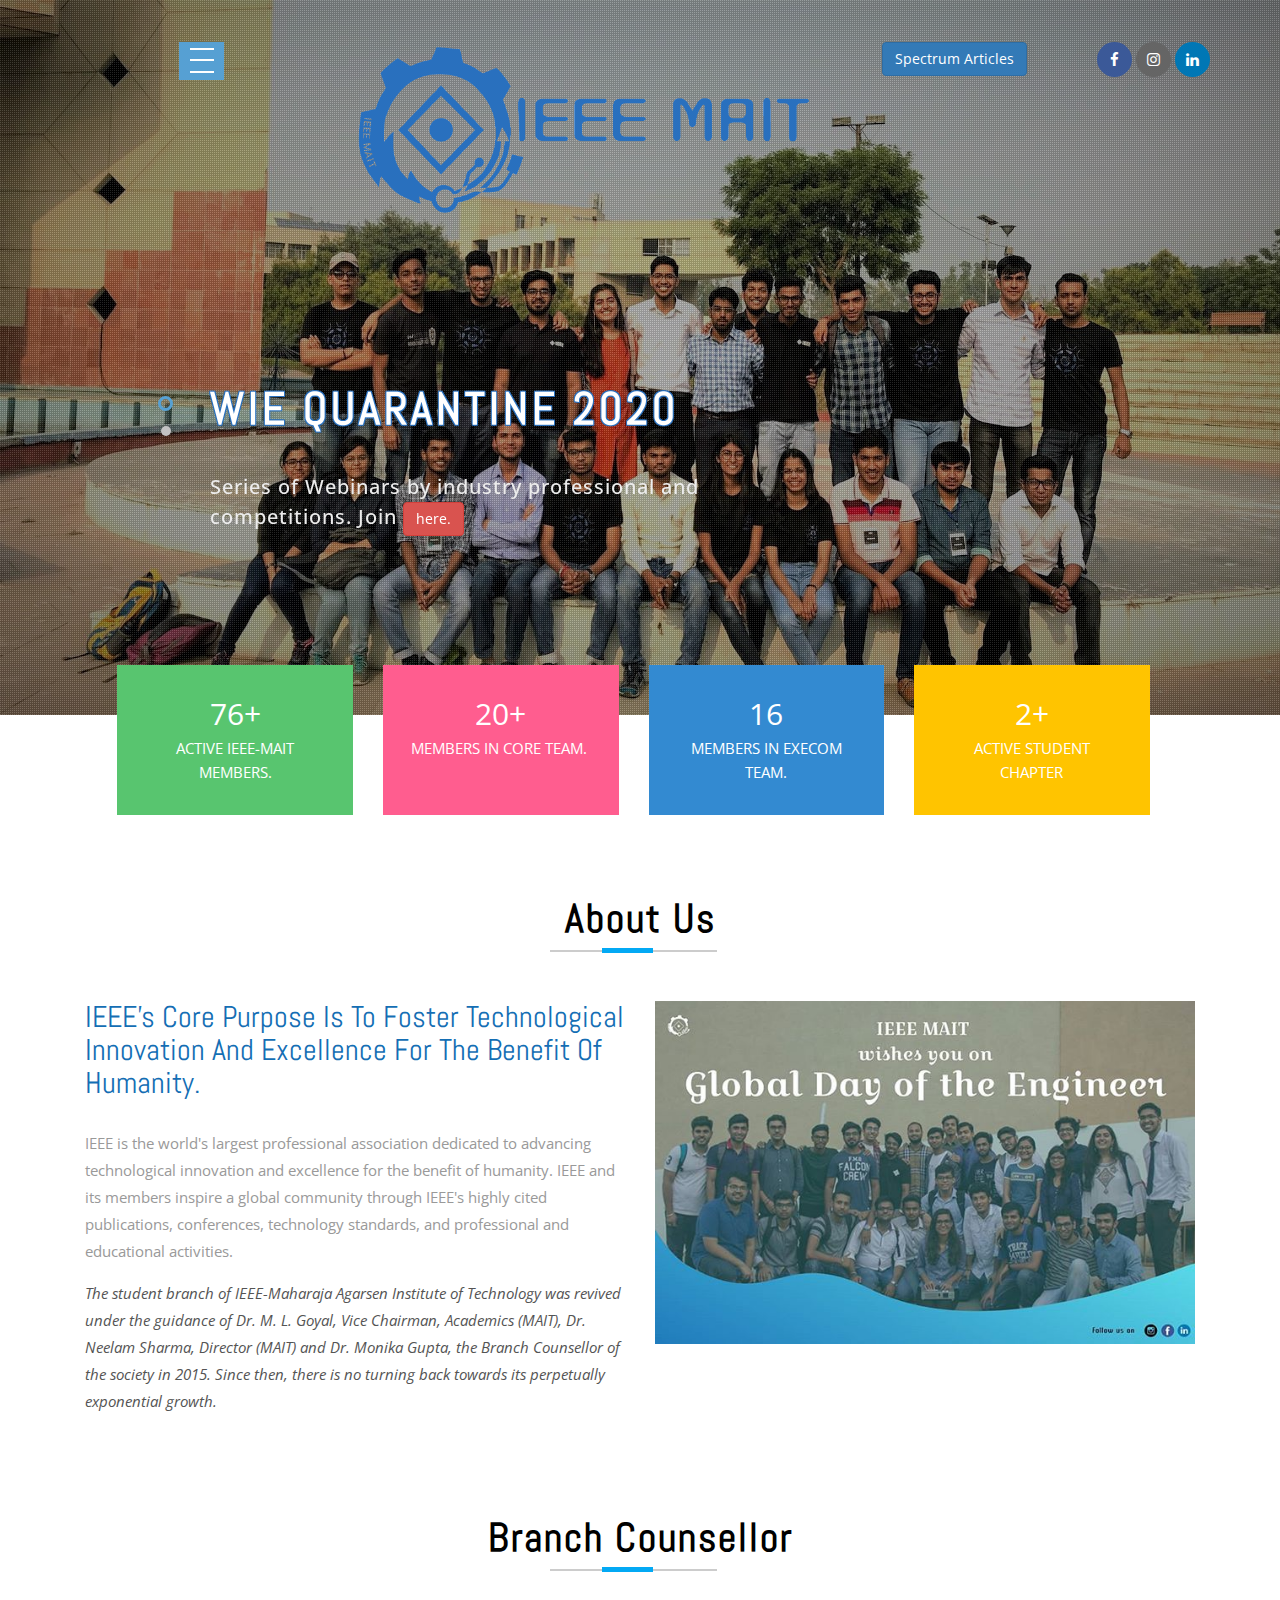
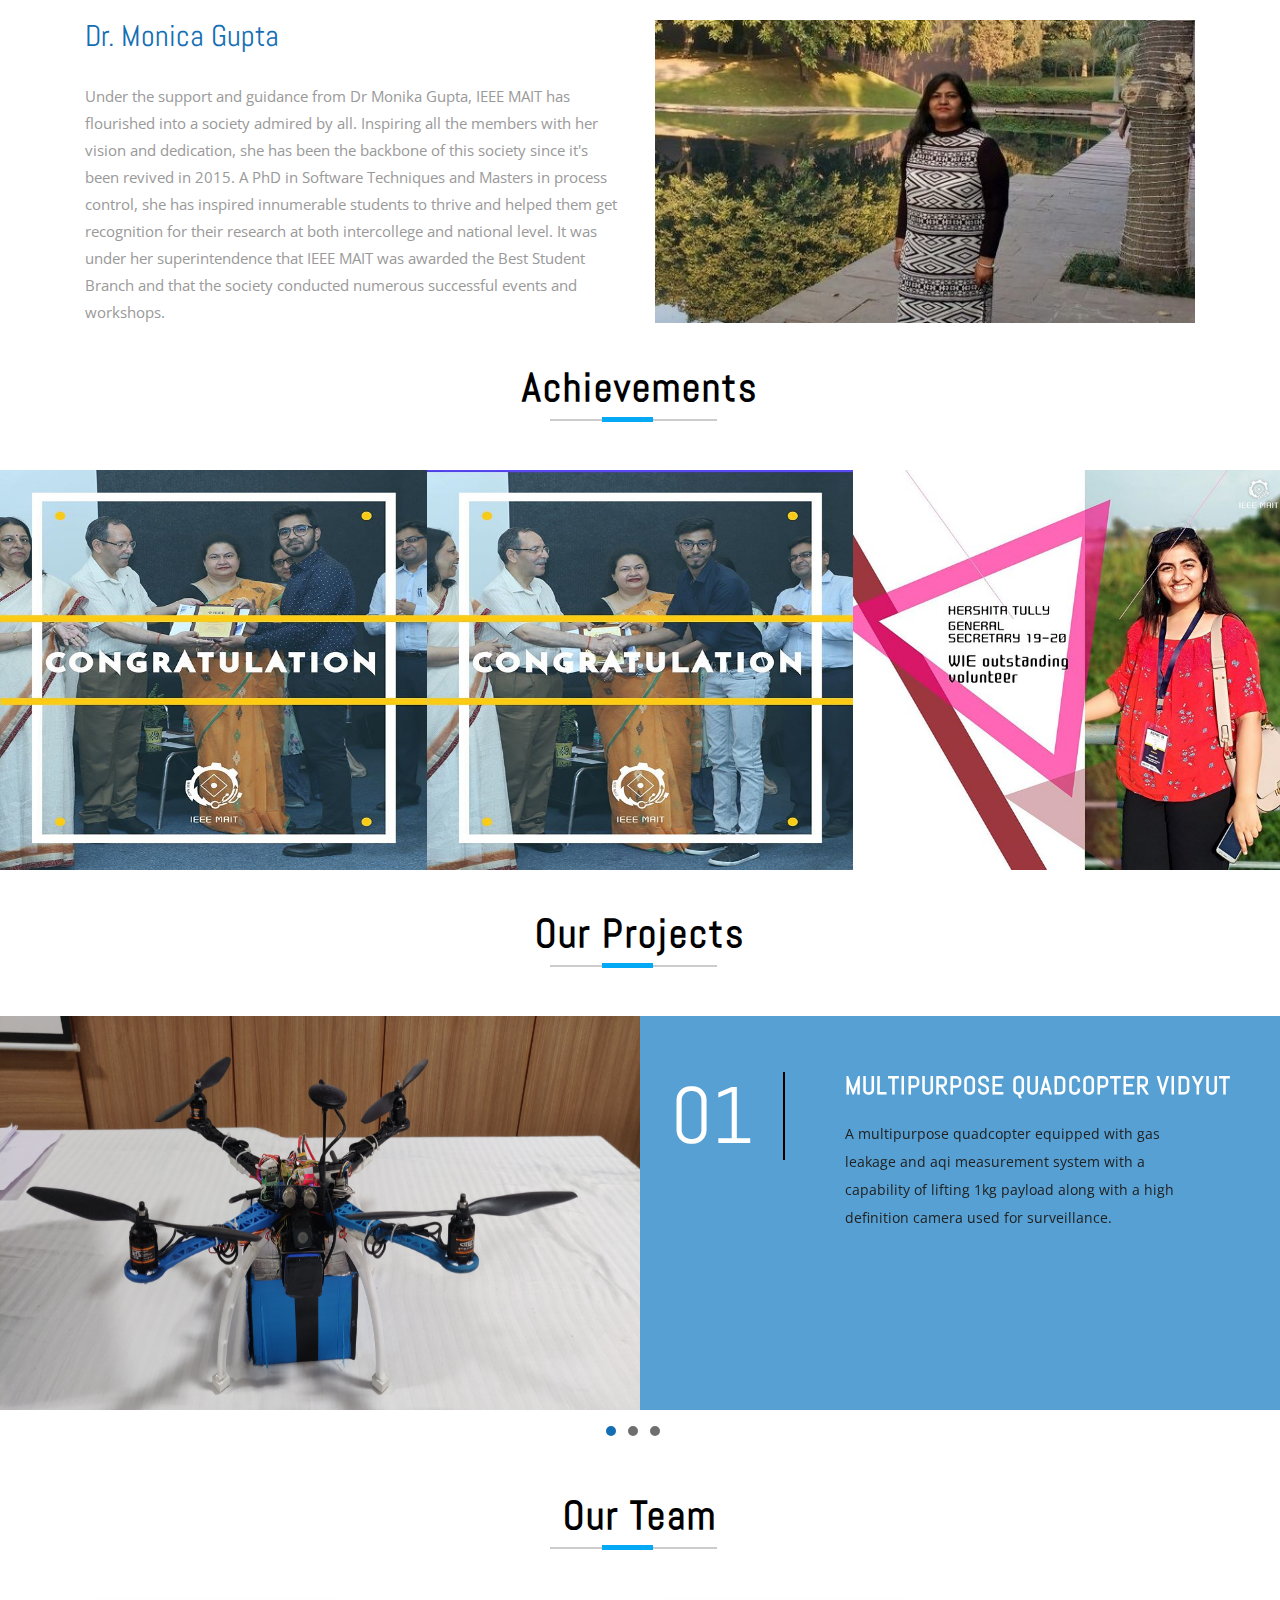
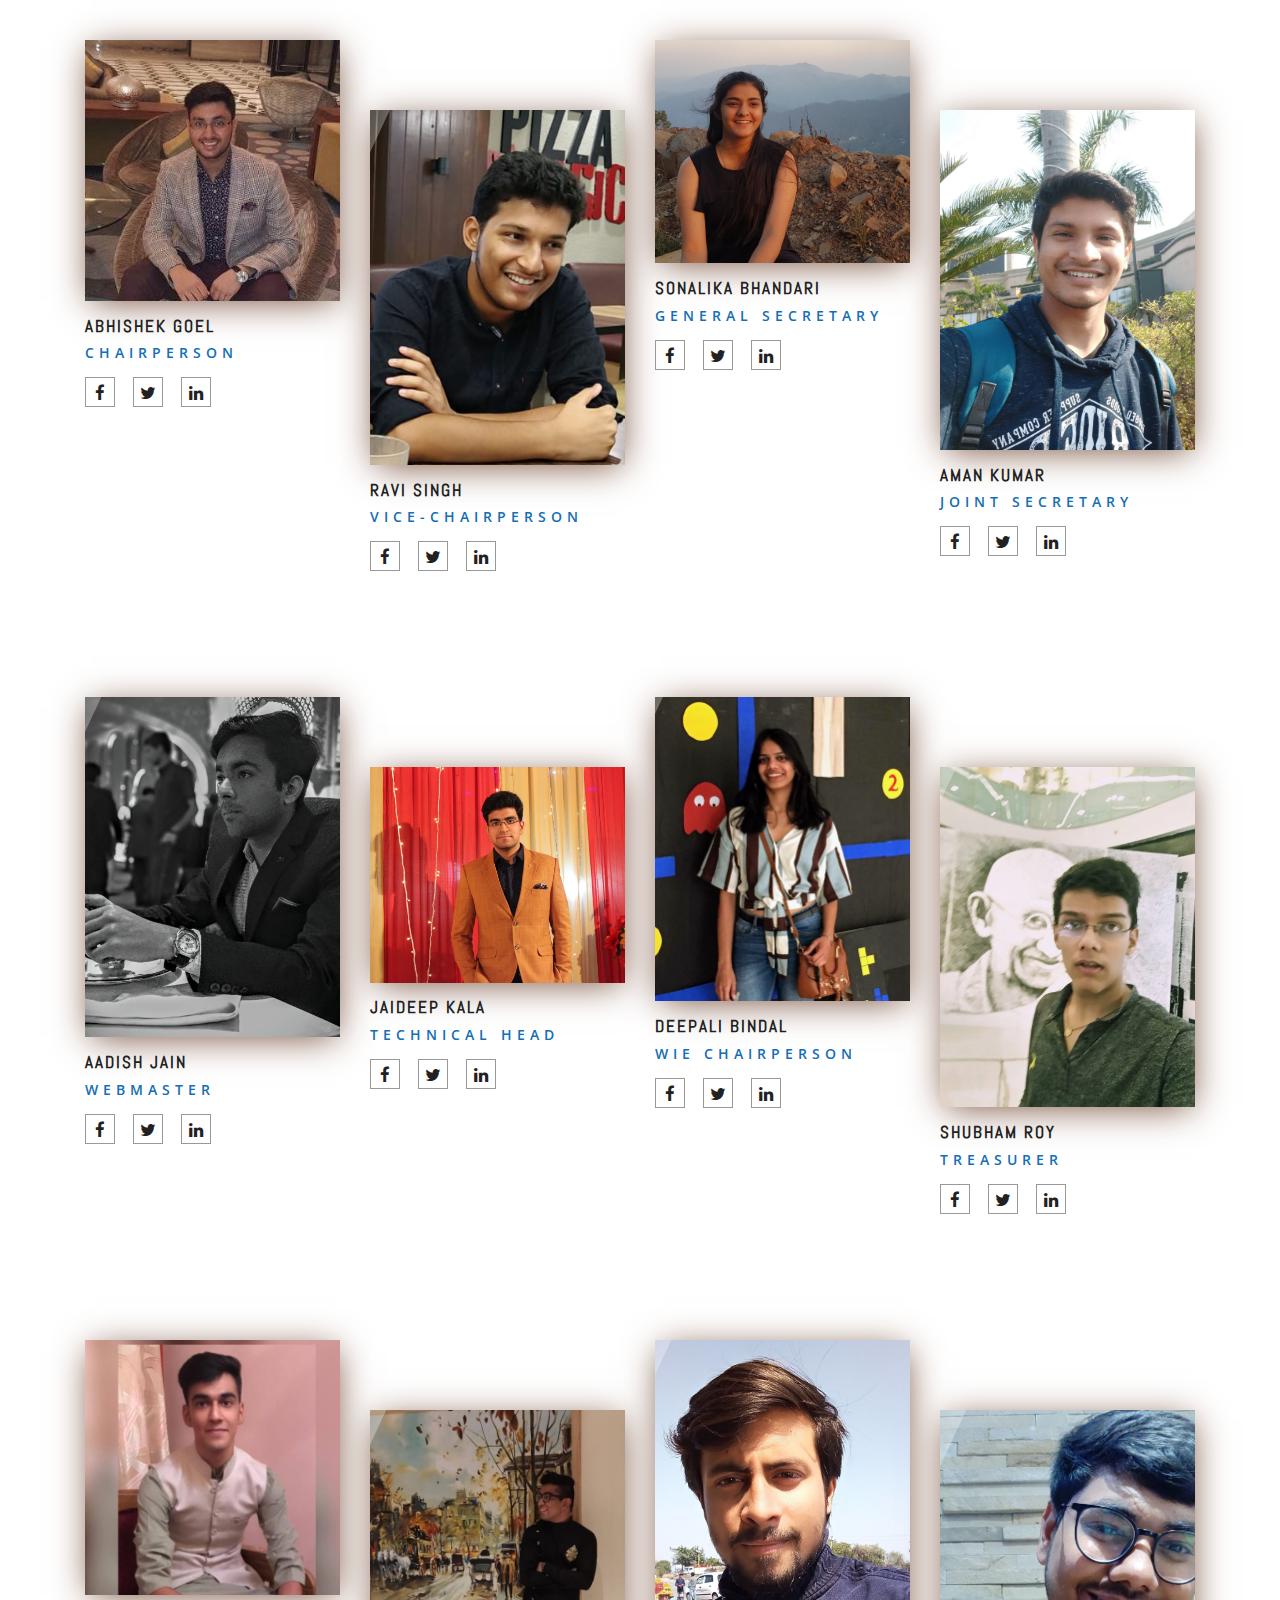
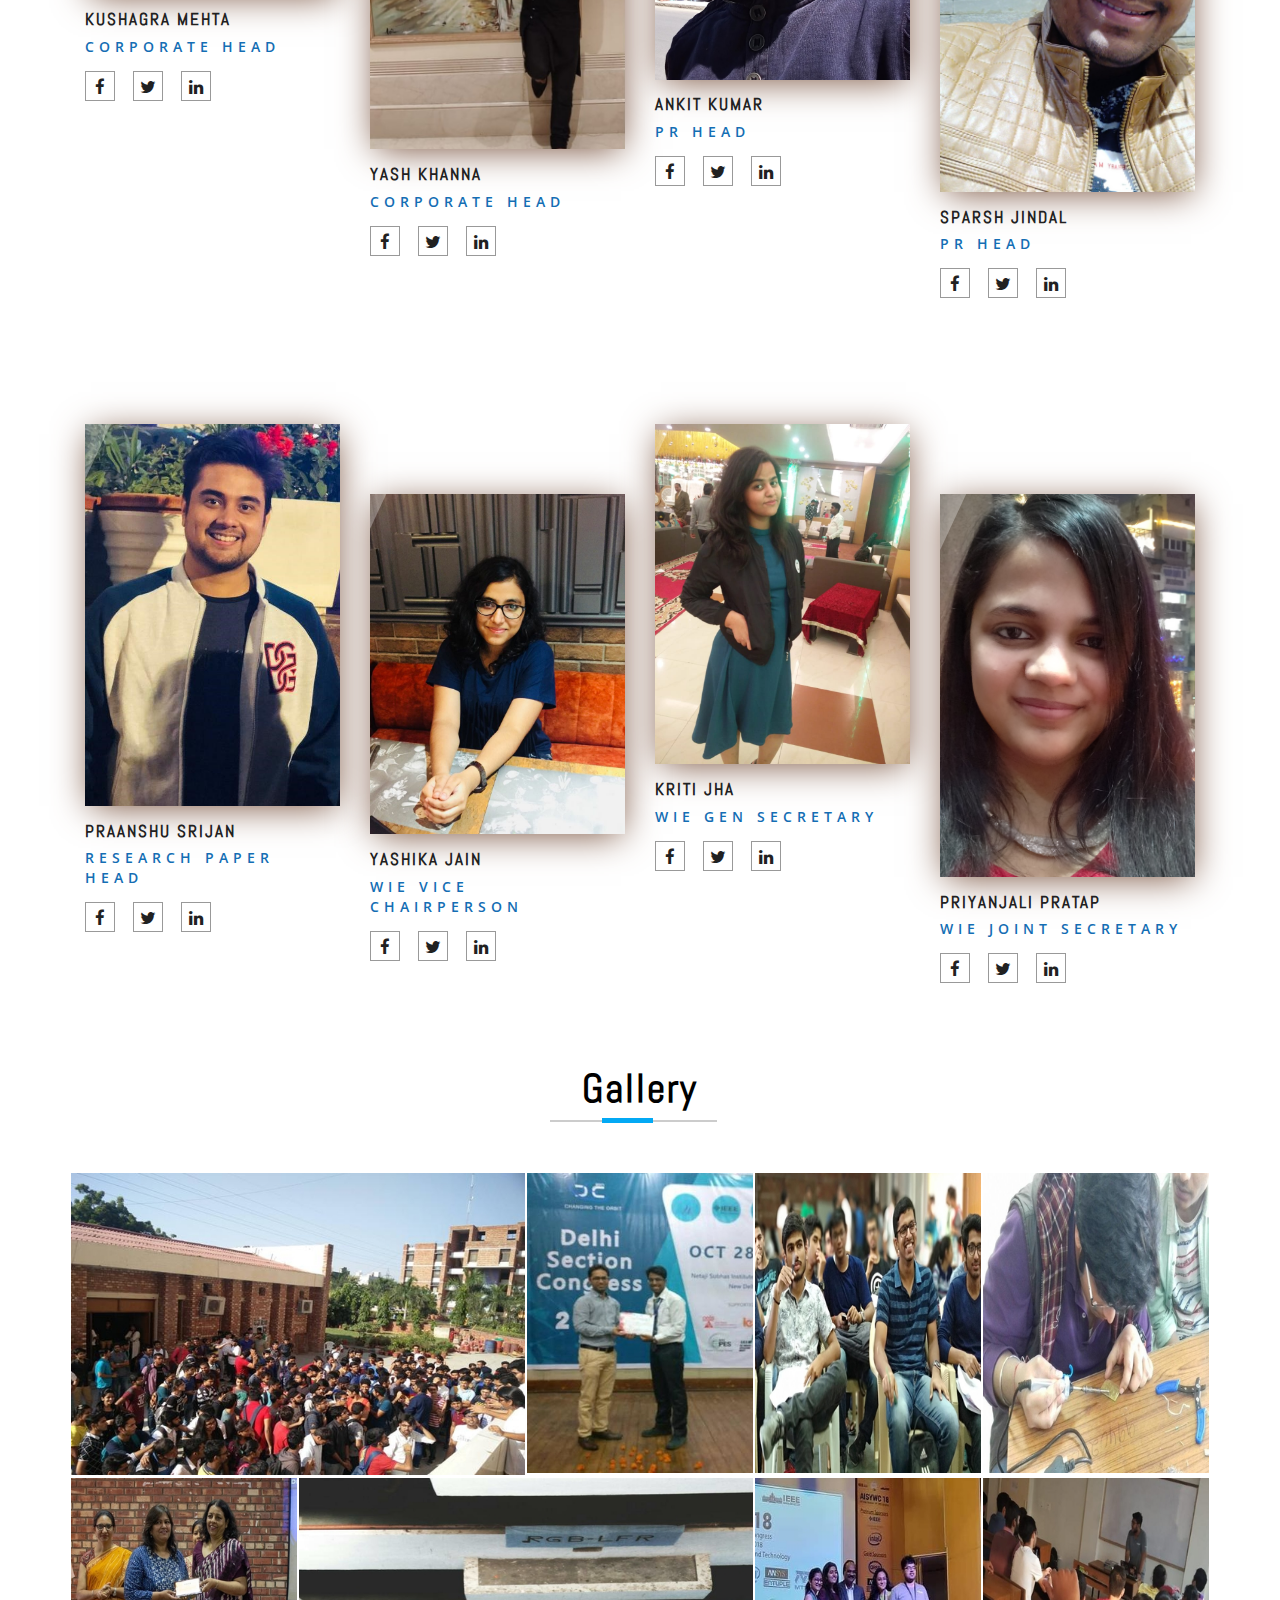
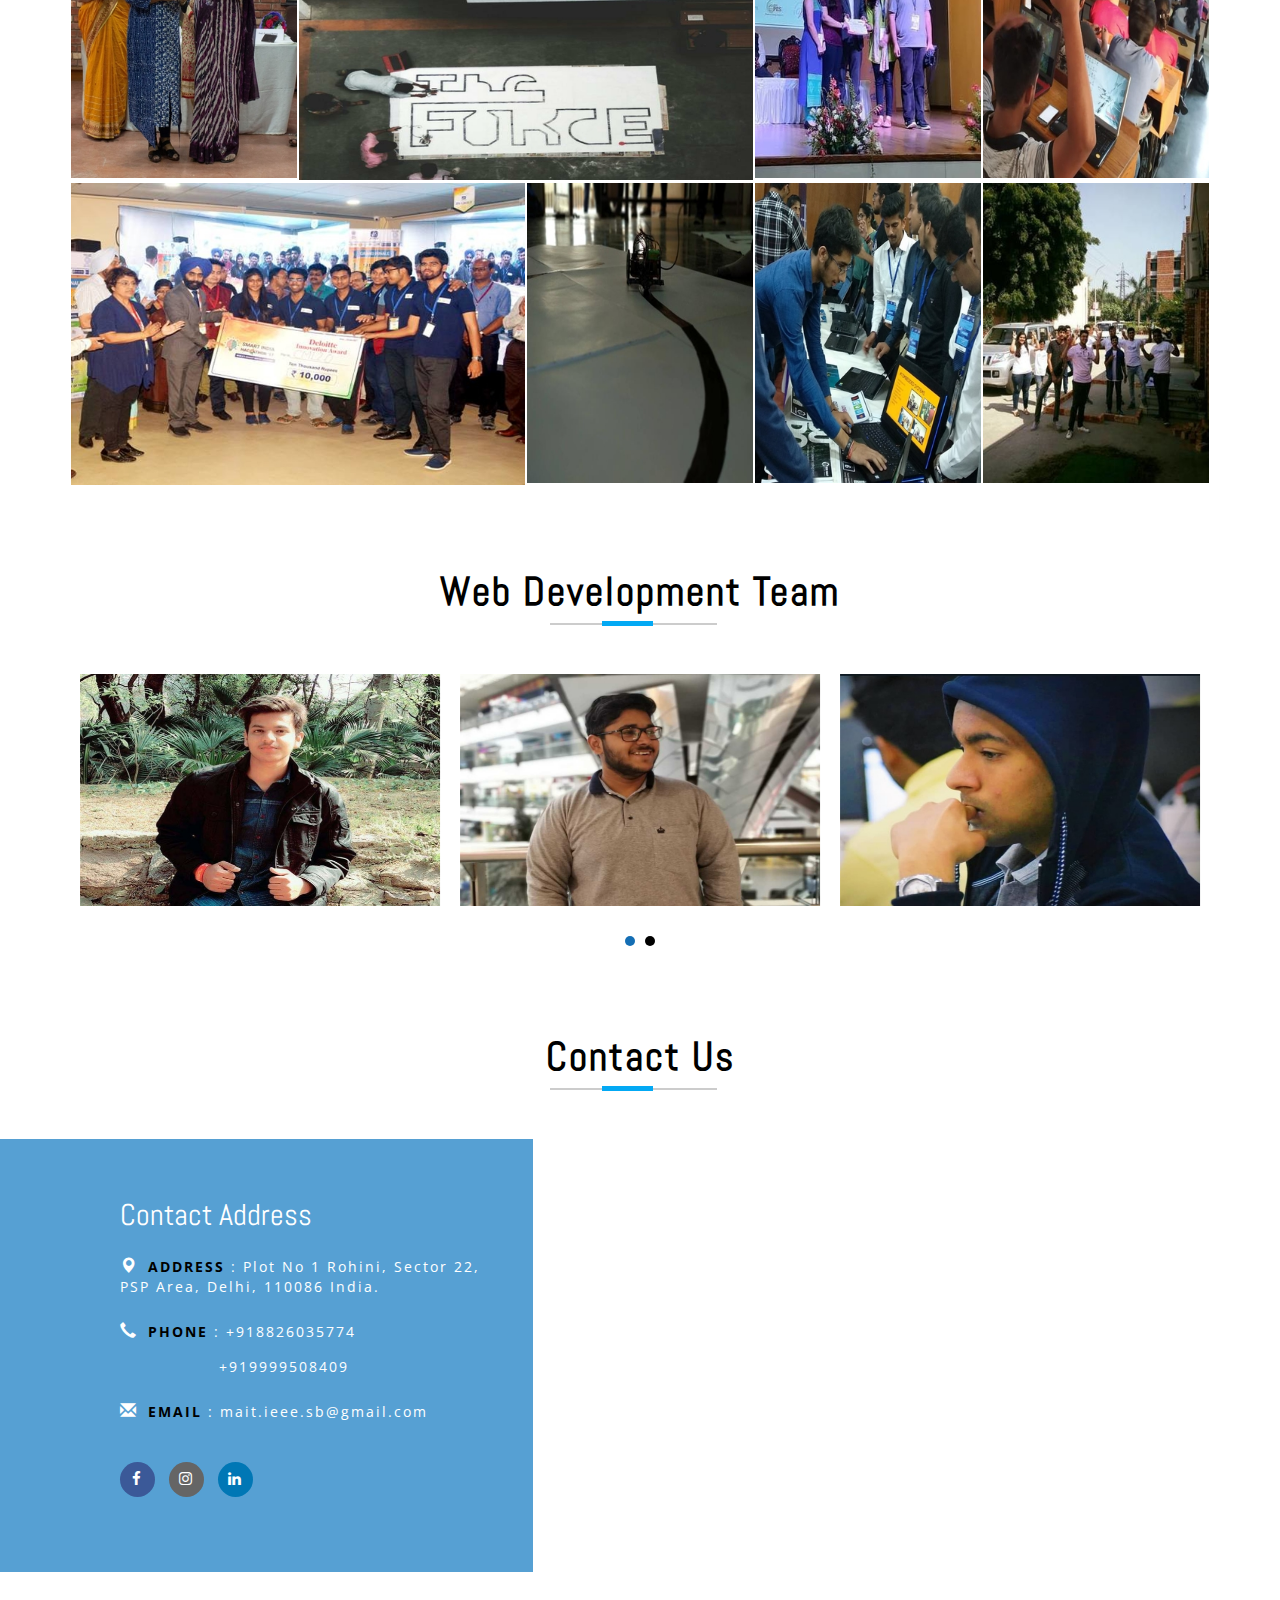
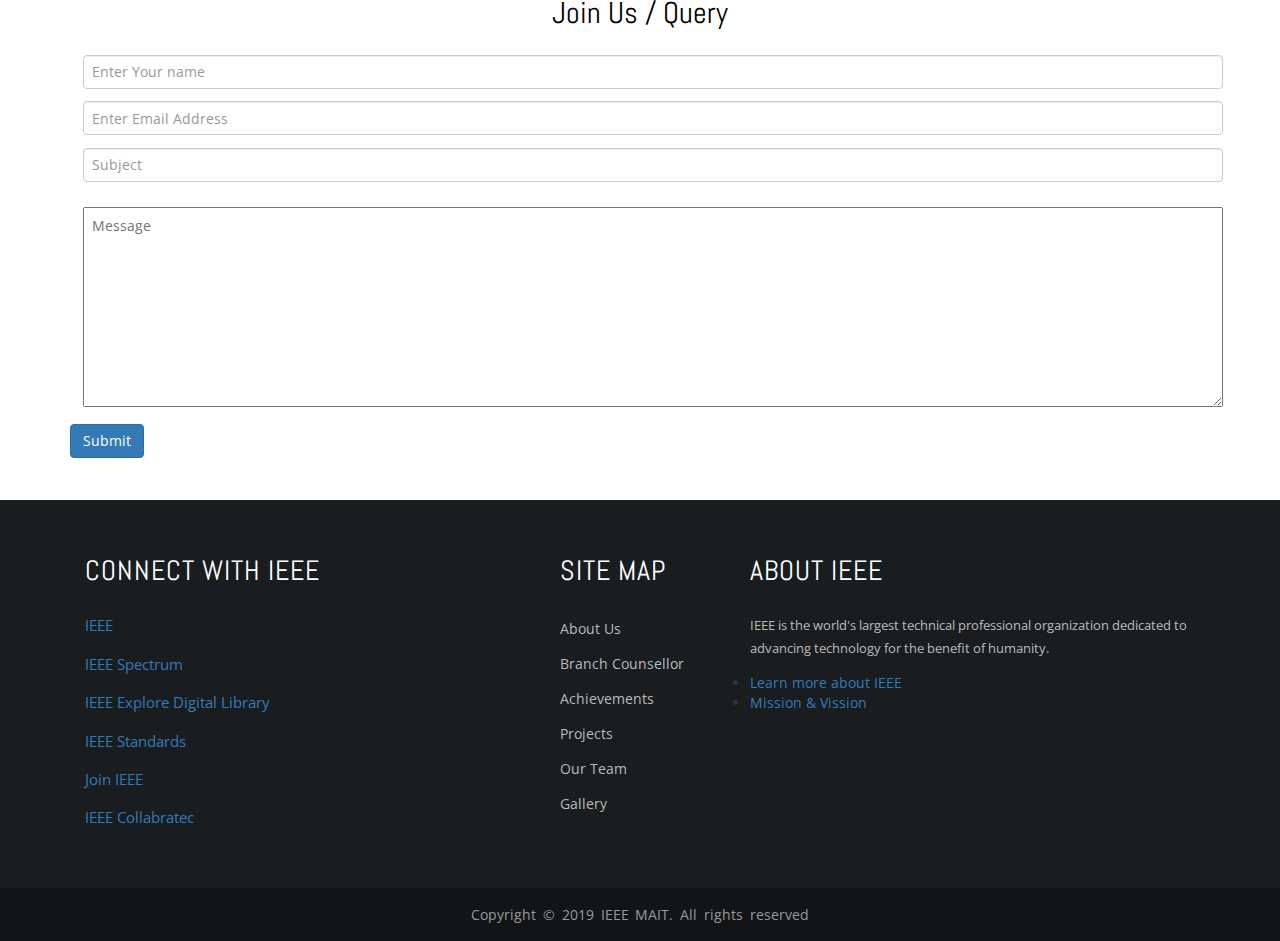
<file: index.html>
<!--
	Author: W3layouts
	Author URL: http://w3layouts.com
	License: Creative Commons Attribution 3.0 Unported
	License URL: http://creativecommons.org/licenses/by/3.0/
-->
<!DOCTYPE html>
<html lang="en">
<!-- Head -->

<head>
	<title>IEEE MAIT</title>
	<meta name="viewport" content="width=device-width, initial-scale=1">
	<meta charset="utf-8">
	<link rel="icon" type="image/png" sizes="16x16" href="images/mait_logo.png">
	<meta name="keywords" content="Fitness Goals a Responsive web template, Bootstrap Web Templates, Flat Web Templates, Android Compatible web template, 
Smartphone Compatible web template, free webdesigns for Nokia, Samsung, LG, SonyEricsson, Motorola web design" />

	<!-- Default-JavaScript-File -->
	<script type="text/javascript" src="js/jquery-2.1.4.min.js"></script>
	<script type="text/javascript" src="js/bootstrap.js"></script>
	<script src="./js/mail.js"></script>
	<!-- //Default-JavaScript-File -->

	<link rel="stylesheet" href="css/owl.carousel.css" type="text/css" media="all" /> <!-- Owl-Carousel-CSS -->

	<!-- default css files -->
	<link rel="stylesheet" href="css/bootstrap.css" type="text/css" media="all">
	<link rel="stylesheet" href="css/style.css" type="text/css" media="all">
	<link rel="stylesheet" href="css/font-awesome.min.css" />
	<!-- default css files -->

	<!-- For testimonials -->
	<link rel="stylesheet" href="css/flexslider.css" type="text/css" media="screen" /><!-- Flexislider-CSS -->
	<!-- //For testimonials -->

	<!-- gallery -->
	<link href='css/simplelightbox.min.css' rel='stylesheet' type='text/css'>
	<!-- //gallery -->

	<!-- web font-->
	<link href="//fonts.googleapis.com/css?family=Abel" rel="stylesheet">
	<link
		href="//fonts.googleapis.com/css?family=Open+Sans:300,300i,400,400i,600,600i,700,700i,800,800i&amp;subset=cyrillic,cyrillic-ext,greek,latin-ext,vietnamese"
		rel="stylesheet">
	<script src="https://ajax.googleapis.com/ajax/libs/jquery/2.1.1/jquery.min.js"></script>
	<!-- //web font-->

</head>

<!-- Body -->

<body>

	<!-- banner -->
	<div class="banner">
		<div class="w3ls-slider">
			<div class="banner-dott">
				<div class="header-top">
					<div class="container banner-drop">
						<div class="header">
							<div class="agile-logo">
								<img src="./images/mait.png" alt="Ieee MAIT">
							</div>
							<ul class="top-links social">
								
								<li><a href="https://www.facebook.com/ieee.mait/"><i class="fa fa-facebook"></i></a>
								</li>
								<li><a href="https://www.instagram.com/ieeemait/"><i class="fa fa-instagram"></i></a>
								</li>
								<li><a href="https://www.linkedin.com/company/ieee-mait"><i
											class="fa fa-linkedin"></i></a></li>
								<!-- <li><button type ="button" class="btn btn-primary padding:10px">Spectrum Articles</button></li> -->
							</ul>
							
							<div class="clearfix"> 
								<a href="Spectrum-articles\index.html"  type ="button" class="btn btn-primary ">Spectrum Articles</a>
							</div>
							
							
						</div>
						<div class="w3_menu">
							<div class="mobile-nav-button">
								<div class="mobile-nav-button__line"></div>
								<div class="mobile-nav-button__line"></div>
								<div class="mobile-nav-button__line"></div>
							</div>
							<nav class="mobile-menu">
								<ul>
									<li class="active"><a href="index.html">Home</a></li>
									<li><a href="#about" class="scroll">About Us</a></li>
									<li><a href="#classes" class="scroll">Our Classes</a></li>
									<li><a href="#trainers" class="scroll">Our Team</a></li>
									<li><a href="#portfolio" class="scroll">Gallery</a></li>
									<li><a href="#clients" class="scroll">Dev Team</a></li>
									<li><a href="#contact" class="scroll">Contact</a></li>
								</ul>
							</nav>
						</div>
						<div class="clearfix"> </div>


					</div>
				</div>
				<div class="w3l-banner-grids">
					<div class="container">
						<div class="slider">
							<div class="callbacks_container">
								<ul class="rslides" id="slider4">
									<li>
										<div class="w3ls-text">
											<h2>WIE Quarantine 2020</h2>
											<p>Series of Webinars by industry professional and competitions. Join
												<button class="btn btn-danger" id="here">here.</button>
											</p>
										</div>
									</li>
									<li>
										<div class="w3ls-text">
											<h3>WIE Code-it-out</h3>
											<p>Join the competition and win exciting prizes.</p>
										</div>
									</li>
									<!-- <li>
										<div class="w3ls-text">
											<h3>Tech Week 4th sept 2019</h3>
											<p>Machine Learning</p>
										</div>
									</li>
									<li>
										<div class="w3ls-text">
											<h3>Tech Week 5th sept 2019</h3>
											<p>Web Development</p>
										</div>
									</li> -->
								</ul>
							</div>
							<script src="js/responsiveslides.min.js"></script>
							<script>
								// You can also use "$(window).load(function() {"
								$(function () {
									// Slideshow 4
									$("#slider4").responsiveSlides({
										auto: true,
										pager: true,
										nav: false,
										speed: 1000,
										namespace: "callbacks",
										before: function () {
											$('.events').append("<li>before event fired.</li>");
										},
										after: function () {
											$('.events').append("<li>after event fired.</li>");
										}
									});

								});
							</script>
							<!--banner Slider starts Here-->
						</div>
					</div>



					<div class="banner-bottom-grids">
						<div class="col-md-3 col-sm-7 banner-bottom-grid">
							<div class="banner-bottom-grd w3-agile-back ct">
								<span class="one Single">100</span><span class="si">+</span>
								<p>ACTIVE IEEE-MAIT MEMBERS.</p>
								<div class="clearfix"> </div>
							</div>
						</div>
						<div class="col-md-3 banner-bottom-grid">
							<div class="banner-bottom-grd w3-agile-back1 ct">
								<span class="two Single">20</span><span class="si">+</span>
								<p>MEMBERS IN CORE TEAM.</p>
								<div class="clearfix"> </div>
							</div>
						</div>
						<div class="col-md-3 banner-bottom-grid">
							<div class="banner-bottom-grd w3-agile-back2 ct">
								<span class="three Single">16</span>
								<p>MEMBERS IN EXECOM TEAM.</p>
								<div class="clearfix"> </div>
							</div>
						</div>
						<div class="col-md-3 banner-bottom-grid">
							<div class="banner-bottom-grd w3-agile-back3 ct">
								<span class="four Single">2</span><span class="si">+</span>
								<p>ACTIVE STUDENT CHAPTER</p>
								<div class="clearfix"> </div>
							</div>
						</div>
						<div class="clearfix"> </div>
					</div>

				</div>
			</div>
		</div>
	</div>
	<script>
		$({ Counter: 0 }).animate({
			Counter: $('.one').text()
		}, {
			duration: 2000,
			easing: 'swing',
			step: function () {
				$('.one').text(Math.ceil(this.Counter));
			}
		});
		$({ Counter: 0 }).animate({
			Counter: $('.two').text()
		}, {
			duration: 1000,
			easing: 'swing',
			step: function () {
				$('.two').text(Math.ceil(this.Counter));
			}
		});
		$({ Counter: 0 }).animate({
			Counter: $('.three').text()
		}, {
			duration: 1000,
			easing: 'swing',
			step: function () {
				$('.three').text(Math.ceil(this.Counter));
			}
		});
		$({ Counter: 0 }).animate({
			Counter: $('.four').text()
		}, {
			duration: 1000,
			easing: 'swing',
			step: function () {
				$('.four').text(Math.ceil(this.Counter));
			}
		});
	</script>
	<!-- //banner -->

	<!-- about -->
	<div class="about" id="about">
		<h3 class="heading">About us</h3>
		<div class="container">
			<div class="w3ls_banner_bottom_grids">
				<div class="col-md-6 w3_agileits_about_grid_left">
					<h3>IEEE's core purpose is to Foster technological innovation and excellence for the benefit of
						humanity.</h3>
					<p>IEEE is the world's largest professional association dedicated to advancing technological
						innovation and excellence for the benefit of humanity. IEEE and its members inspire a global
						community through IEEE's highly cited publications, conferences, technology standards, and
						professional and educational activities.<i>The student branch of IEEE-Maharaja
							Agarsen Institute of Technology was revived under the guidance of Dr. M. L. Goyal, Vice
							Chairman, Academics (MAIT), Dr. Neelam Sharma, Director (MAIT) and Dr. Monika Gupta, the
							Branch Counsellor of the society in 2015. Since then, there is no turning back towards its
							perpetually exponential growth.</i>
					</p>
				</div>
				<div class="col-md-6 w3_agileits_about_grid_right">
					<img src="images/ieeabout.jpg" alt="about_ieee" class="wdt">
				</div>
				<div class="clearfix"> </div>
			</div>

		</div>
	</div>
	<div class="about1" id="about1">
		<h3 class="heading">Branch Counsellor</h3>
		<div class="container">
			<div class="w3ls_banner_bottom_grids">
				<div class="col-md-6 w3_agileits_about_grid_left">
					<h3>Dr. Monica Gupta</h3>

					<p>Under the support and guidance from Dr Monika Gupta, IEEE MAIT has flourished into a society
						admired by all. Inspiring all the members with her vision and dedication, she has been the
						backbone of this society since it's been revived in 2015. A PhD in Software Techniques and
						Masters in process control, she has inspired innumerable students to thrive and helped them get
						recognition for their research at both intercollege and national level. It was under her
						superintendence that IEEE MAIT was awarded the Best Student Branch and that the society
						conducted numerous successful events and workshops.</i>
					</p>
				</div>
				<div class="col-md-6 w3_agileits_about_grid_right">
					<img src="images/rsz_monikamam2.jpg" alt="" class="img-responsive">
				</div>
				<div class="clearfix"> </div>
			</div>

		</div>
	</div>

	<div class="w3ls-about-grids">
		<h3 class="heading">Achievements</h3>
		<div class="col-md-4 col-sm-4 abt-btm-grid w3ls-ma ht">
			<img src="images/avish-award.jpg" class="img-responsive" alt="images" />
			<div class="layer">
				<h3>Congratulation</h3>
				<p>Work is an extension of personality. It is achievement. It is one of the ways in which a person
					defines himself, measures his worth and his humanity". IEEE MAIT congratulates Avish Bhasin on being
					appreciated with recognition award at the award ceremony of IEEE Delhi section
					held at Manav Rachna University, Faridabad .
					Their work as an integral part of Delhi Section SSN team 2018-2019 is praiseworthy .</p>
			</div>
		</div>
		<div class="col-md-4 col-sm-4 abt-btm-grid w3ls-ma ht">
			<img src="images/gaurav-award.jpg" class="img-responsive" alt="images" />
			<div class="layer">
				<h3>Congratulation</h3>
				<p>Work is an extension of personality. It is achievement. It is one of the ways in which a person
					defines himself, measures his worth and his humanity". IEEE MAIT congratulates Gaurav Nigam on being
					appreciated with recognition award at the award ceremony of IEEE Delhi section
					held at Manav Rachna University, Faridabad .
					Their work as an integral part of Delhi Section SSN team 2018-2019 is praiseworthy .</p>
			</div>
		</div>
		<div class="col-md-4 col-sm-4 abt-btm-grid w3ls-ma ht">
			<img src="images/hershita-award.jpg	" class="img-responsive" alt="images" />
			<div class="layer">
				<h3>WIE outstanding volunteer</h3>
				<p>The concoction of the first little spark to begin is a dash of curiosity, heavy with determination
					and profusion of hard work.Hershita Tully for achieving WIE outstanding volunteer award at the award
					ceremony of IEEE Delhi section held at Manav Rachna University, Faridabad on 3 June.</p>
			</div>
		</div>
		<div class="clearfix"></div>
	</div>
	<!-- //about -->

	<!-- menu -->
	<!-- navigation -->
	<script>
		$(document).ready(function () {
			$('.mobile-nav-button').on('click', function () {
				$(".mobile-nav-button .mobile-nav-button__line:nth-of-type(1)").toggleClass("mobile-nav-button__line--1");
				$(".mobile-nav-button .mobile-nav-button__line:nth-of-type(2)").toggleClass("mobile-nav-button__line--2");
				$(".mobile-nav-button .mobile-nav-button__line:nth-of-type(3)").toggleClass("mobile-nav-button__line--3");

				$('.mobile-menu').toggleClass('mobile-menu--open');
				return false;
			});
		});
	</script>
	<!-- //menu -->
	<!-- //navigation -->

	<!-- our classes -->
	<div class="classes" id="classes">
		<h3 class="heading">Our Projects</h3>
		<div class="flexslider-info">
			<section class="slider">
				<div class="flexslider">
					<ul class="slides">
						<li>
							<div class="w3l-info1">
								<div class="col-md-6 classes-grid-1 heig">
									<img src="images/quadcopter.jpg" alt="" />
								</div>
								<div class="col-md-6 classes-grid-2">
									<div class="col-md-3 number">
										<h3>01</h3>
									</div>
									<div class="col-md-9 info">
										<h4>Multipurpose Quadcopter vidyut </h4>
										<p>A multipurpose quadcopter equipped with gas leakage and aqi measurement
											system with a capability of lifting 1kg payload along with a high definition
											camera used for surveillance.</p>
										<!-- <div class="readmore-w3">
											<a class="readmore" href="#" data-toggle="modal"
												data-target="#myModal1">Read More</a>
										</div> -->
									</div>
									<div class="clearfix"> </div>
								</div>
								<div class="clearfix"> </div>
							</div>
						</li>
						<li>
							<div class="w3l-info1">
								<div class="col-md-6 classes-grid-1 heig">
									<img src="images/led.jpeg" alt="" />
								</div>
								<div class="col-md-6 classes-grid-2">
									<div class="col-md-3 number">
										<h3>02</h3>
									</div>
									<div class="col-md-9 info">
										<h4>8 X 32 Bluetooth controlled led matrix</h4>
										<p>The project uses arduino uno, four 8X8 led matrix, HC-05 (bluetooth module).
											The message to the matrix is sent using bluetooth serial terminal
											application.</p>
										<!-- <div class="readmore-w3">
											<a class="readmore" href="#" data-toggle="modal"
												data-target="#myModal1">Read More</a>
										</div> -->
									</div>
									<div class="clearfix"> </div>
								</div>
								<div class="clearfix"> </div>
							</div>
						</li>
						<li>
							<div class="w3l-info1">
								<div class="col-md-6 classes-grid-1">
									<img src="images/raviproj2.png" alt="" />
								</div>
								<div class="col-md-6 classes-grid-2">
									<div class="col-md-3 number">
										<h3>03</h3>
									</div>
									<div class="col-md-9 info">
										<h4>Image Captioning Project</h4>
										<p>A model which can generate a caption for an image. It has been trained on
											1.5K Images. There is a text to speech model which converts text into
											speech.
											You can upload a photo on website and can generate its caption.</p>
										<div class="readmore-w3">
											<a class="readmore" href="https://github.com/ravising-h/Image-Caption"
												data-toggle="modal" data-target="#myModal1">Source Code</a>
										</div>
									</div>
									<div class="clearfix"> </div>
								</div>
								<div class="clearfix"> </div>
							</div>
						</li>
					</ul>
				</div>
			</section>
		</div>
	</div>
	<!-- team -->
	<div id="trainers" class="team first">
		<h3 class="heading">Our Team</h3>
		<div class="container">
			<div class="w3_agile_team_grids">

				<div class="col-md-3 w3_agile_team_grid">
					<div class="hover14 column">
						<figure><img src="images/chairperson.jpeg" alt=" " class="img-responsive" /></figure>
					</div>
					<h3>Abhishek Goel</h3>
					<p>Chairperson</p>
					<ul class="agileits_social_list">
						<li><a href="https://www.facebook.com/abhishek.goel.1257" class="w3_agile_facebook"><i
									class="fa fa-facebook" aria-hidden="true"></i></a></li>
						<li><a href="#" class="agile_twitter"><i class="fa fa-twitter" aria-hidden="true"></i></a></li>
						<li><a href="https://www.linkedin.com/in/goelabhishek694" class="w3_agile_dribble"><i
									class="fa fa-linkedin" aria-hidden="true"></i></a></li>
					</ul>
				</div>
				<div class="col-md-3 w3_agile_team_grid">
					<div class="hover14 column">
						<figure><img src="images/vicechairperson.png" alt=" " class="img-responsive" /></figure>
					</div>
					<h3>Ravi Singh</h3>
					<p>Vice-Chairperson</p>
					<ul class="agileits_social_list">
						<li><a href="https://www.facebook.com/profile.php?id=100016870113254"
								class="w3_agile_facebook"><i class="fa fa-facebook" aria-hidden="true"></i></a></li>
						<li><a href="#" class="agile_twitter"><i class="fa fa-twitter" aria-hidden="true"></i></a></li>
						<li><a href="https://www.linkedin.com/in/ravisingh1999" class="w3_agile_dribble"><i
									class="fa fa-linkedin" aria-hidden="true"></i></a></li>

					</ul>
				</div>
				<div class="col-md-3 w3_agile_team_grid">
					<div class="hover14 column">
						<figure><img src="images/general_seceratry.jpg" alt=" " class="img-responsive" /></figure>
					</div>
					<h3>Sonalika Bhandari</h3>
					<p>General Secretary</p>
					<ul class="agileits_social_list">
						<li><a href="#" class="w3_agile_facebook"><i class="fa fa-facebook" aria-hidden="true"></i></a>
						</li>
						<li><a href="#" class="agile_twitter"><i class="fa fa-twitter" aria-hidden="true"></i></a></li>
						<li><a href="https://www.linkedin.com/in/sonalika-bhandari-02a75318b"
								class="w3_agile_dribble"><i class="fa fa-linkedin" aria-hidden="true"></i></a></li>

					</ul>
				</div>
				<div class="col-md-3 w3_agile_team_grid">
					<div class="hover14 column">
						<figure><img src="images/joint_seceratry.jpg" alt=" " class="img-responsive" /></figure>
					</div>
					<h3>Aman Kumar</h3>
					<p>Joint Secretary</p>
					<ul class="agileits_social_list">
						<li><a href="#" class="w3_agile_facebook"><i class="fa fa-facebook" aria-hidden="true"></i></a>
						</li>
						<li><a href="#" class="agile_twitter"><i class="fa fa-twitter" aria-hidden="true"></i></a></li>
						<li><a href="https://www.linkedin.com/in/aman-k-8b8707b5" class="w3_agile_dribble"><i
									class="fa fa-linkedin" aria-hidden="true"></i></a>
						</li>

					</ul>
				</div>
				<div class="clearfix"> </div>
			</div>
		</div>
	</div>
	<div id="trainers" class="team second">

		<div class="container">
			<div class="w3_agile_team_grids">
				<div class="col-md-3 w3_agile_team_grid">
					<div class="hover14 column">
						<figure><img src="images/webmaster.jpg" alt=" " class="img-responsive" /></figure>
					</div>
					<h3>Aadish Jain</h3>
					<p>Webmaster</p>
					<ul class="agileits_social_list">
						<li><a href="#" class="w3_agile_facebook"><i class="fa fa-facebook" aria-hidden="true"></i></a>
						</li>
						<li><a href="#" class="agile_twitter"><i class="fa fa-twitter" aria-hidden="true"></i></a></li>
						<li><a href="https://www.linkedin.com/in/aadish-jain-1a8914174" class="w3_agile_dribble"><i
									class="fa fa-linkedin" aria-hidden="true"></i></a></li>

					</ul>
				</div>
				<div class="col-md-3 w3_agile_team_grid">
					<div class="hover14 column">
						<figure><img src="images/technical_head.jpeg" alt=" " class="img-responsive" /></figure>
					</div>
					<h3>Jaideep Kala</h3>
					<p>Technical Head</p>
					<ul class="agileits_social_list">
						<li><a href="#" class="w3_agile_facebook"><i class="fa fa-facebook" aria-hidden="true"></i></a>
						</li>
						<li><a href="#" class="agile_twitter"><i class="fa fa-twitter" aria-hidden="true"></i></a></li>
						<li><a href="https://www.linkedin.com/in/jaideep-kala-03b278164" class="w3_agile_dribble"><i
									class="fa fa-linkedin" aria-hidden="true"></i></a></li>

					</ul>
				</div>

				<div class="col-md-3 w3_agile_team_grid">
					<div class="hover14 column">
						<figure><img src="images/wiechairperson.jpeg" alt=" " class="img-responsive" /></figure>
					</div>
					<h3>Deepali Bindal</h3>
					<p>WIE Chairperson</p>
					<ul class="agileits_social_list">
						<li><a href="#" class="w3_agile_facebook"><i class="fa fa-facebook" aria-hidden="true"></i></a>
						</li>
						<li><a href="#" class="agile_twitter"><i class="fa fa-twitter" aria-hidden="true"></i></a></li>
						<li><a href="https://www.linkedin.com/in/deepali-bindal-550608117" class="w3_agile_dribble"><i
									class="fa fa-linkedin" aria-hidden="true"></i></a></li>

					</ul>
				</div>
				<div class="col-md-3 w3_agile_team_grid">
					<div class="hover14 column">
						<figure><img src="images/treasurer.jpg" alt=" " class="img-responsive" /></figure>
					</div>
					<h3>Shubham Roy</h3>
					<p>Treasurer</p>
					<ul class="agileits_social_list">
						<li><a href="#" class="w3_agile_facebook"><i class="fa fa-facebook" aria-hidden="true"></i></a>
						</li>
						<li><a href="#" class="agile_twitter"><i class="fa fa-twitter" aria-hidden="true"></i></a></li>
						<li><a href="https://www.linkedin.com/in/shubhamroyF" class="w3_agile_dribble"><i
									class="fa fa-linkedin" aria-hidden="true"></i></a></li>

					</ul>
				</div>

				<div class="clearfix"> </div>
			</div>
		</div>
	</div>
	<div id="trainers" class="team second">

		<div class="container">
			<div class="w3_agile_team_grids">
				<div class="col-md-3 w3_agile_team_grid">
					<div class="hover14 column">
						<figure><img src="images/corporate head.jpg" alt=" " class="img-responsive" /></figure>
					</div>
					<h3>Kushagra Mehta</h3>
					<p>Corporate Head</p>
					<ul class="agileits_social_list">
						<li><a href="#" class="w3_agile_facebook"><i class="fa fa-facebook" aria-hidden="true"></i></a>
						</li>
						<li><a href="#" class="agile_twitter"><i class="fa fa-twitter" aria-hidden="true"></i></a></li>
						<li><a href="#" class="w3_agile_dribble"><i class="fa fa-linkedin" aria-hidden="true"></i></a>
						</li>

					</ul>
				</div>
				<div class="col-md-3 w3_agile_team_grid">
					<div class="hover14 column">
						<figure><img src="images/corporatehead.jpg" alt=" " class="img-responsive" /></figure>
					</div>
					<h3>Yash Khanna</h3>
					<p>Corporate Head</p>
					<ul class="agileits_social_list">
						<li><a href="#" class="w3_agile_facebook"><i class="fa fa-facebook" aria-hidden="true"></i></a>
						</li>
						<li><a href="#" class="agile_twitter"><i class="fa fa-twitter" aria-hidden="true"></i></a></li>
						<li><a href="https://www.linkedin.com/in/yash-khanna-527813174" class="w3_agile_dribble"><i
									class="fa fa-linkedin" aria-hidden="true"></i></a></li>

					</ul>
				</div>

				<div class="col-md-3 w3_agile_team_grid">
					<div class="hover14 column">
						<figure><img src="images/prhead.jpg" alt=" " class="img-responsive" /></figure>
					</div>
					<h3>Ankit Kumar</h3>
					<p>PR Head</p>
					<ul class="agileits_social_list">
						<li><a href="#" class="w3_agile_facebook"><i class="fa fa-facebook" aria-hidden="true"></i></a>
						</li>
						<li><a href="#" class="agile_twitter"><i class="fa fa-twitter" aria-hidden="true"></i></a></li>
						<li><a href="#" class="w3_agile_dribble"><i class="fa fa-linkedin" aria-hidden="true"></i></a>
						</li>

					</ul>
				</div>
				<div class="col-md-3 w3_agile_team_grid">
					<div class="hover14 column">
						<figure><img src="images/prhead2.jpg" alt=" " class="img-responsive" /></figure>
					</div>
					<h3>Sparsh Jindal</h3>
					<p>PR Head</p>
					<ul class="agileits_social_list">
						<li><a href="#" class="w3_agile_facebook"><i class="fa fa-facebook" aria-hidden="true"></i></a>
						</li>
						<li><a href="#" class="agile_twitter"><i class="fa fa-twitter" aria-hidden="true"></i></a></li>
						<li><a href="https://www.linkedin.com/in/sparsh-jindal-80a3a2158" class="w3_agile_dribble"><i
									class="fa fa-linkedin" aria-hidden="true"></i></a></li>

					</ul>
				</div>

				<div class="clearfix"> </div>
			</div>
		</div>
	</div>
	<div id="trainers" class="team second">

		<div class="container">
			<div class="w3_agile_team_grids">
				<div class="col-md-3 w3_agile_team_grid">
					<div class="hover14 column">
						<figure><img src="images/researchpaper.jpg" alt=" " class="img-responsive" /></figure>
					</div>
					<h3>Praanshu Srijan</h3>
					<p>Research Paper Head</p>
					<ul class="agileits_social_list">
						<li><a href="#" class="w3_agile_facebook"><i class="fa fa-facebook" aria-hidden="true"></i></a>
						</li>
						<li><a href="#" class="agile_twitter"><i class="fa fa-twitter" aria-hidden="true"></i></a></li>
						<li><a href="#" class="w3_agile_dribble"><i class="fa fa-linkedin" aria-hidden="true"></i></a>
						</li>

					</ul>
				</div>
				<div class="col-md-3 w3_agile_team_grid">
					<div class="hover14 column">
						<figure><img src="images/wievice.jpg" alt=" " class="img-responsive" /></figure>
					</div>
					<h3>Yashika Jain</h3>
					<p>WIE Vice Chairperson</p>
					<ul class="agileits_social_list">
						<li><a href="#" class="w3_agile_facebook"><i class="fa fa-facebook" aria-hidden="true"></i></a>
						</li>
						<li><a href="#" class="agile_twitter"><i class="fa fa-twitter" aria-hidden="true"></i></a></li>
						<li><a href="https://www.linkedin.com/in/yashika-jain-959448166" class="w3_agile_dribble"><i
									class="fa fa-linkedin" aria-hidden="true"></i></a></li>

					</ul>
				</div>

				<div class="col-md-3 w3_agile_team_grid">
					<div class="hover14 column">
						<figure><img src="images/wiegensecratart.jpg" alt=" " class="img-responsive" /></figure>
					</div>
					<h3>Kriti Jha</h3>
					<p>WIE Gen Secretary</p>
					<ul class="agileits_social_list">
						<li><a href="#" class="w3_agile_facebook"><i class="fa fa-facebook" aria-hidden="true"></i></a>
						</li>
						<li><a href="#" class="agile_twitter"><i class="fa fa-twitter" aria-hidden="true"></i></a></li>
						<li><a href="https://www.linkedin.com/in/kriti-jha-785286164" class="w3_agile_dribble"><i
									class="fa fa-linkedin" aria-hidden="true"></i></a></li>

					</ul>
				</div>
				<div class="col-md-3 w3_agile_team_grid">
					<div class="hover14 column">
						<figure><img src="images/wiejointsecratary.jpg" alt=" " class="img-responsive" /></figure>
					</div>
					<h3>Priyanjali Pratap</h3>
					<p>WIE Joint Secretary</p>
					<ul class="agileits_social_list">
						<li><a href="#" class="w3_agile_facebook"><i class="fa fa-facebook" aria-hidden="true"></i></a>
						</li>
						<li><a href="#" class="agile_twitter"><i class="fa fa-twitter" aria-hidden="true"></i></a></li>
						<li><a href="https://www.linkedin.com/in/priyanjali-pratap-singh" class="w3_agile_dribble"><i
									class="fa fa-linkedin" aria-hidden="true"></i></a></li>

					</ul>
				</div>

				<div class="clearfix"> </div>
			</div>
		</div>
	</div>

	<!-- team -->

	<!-- gallery -->
	<div class="gallery-top" id="portfolio">
		<h3 class="heading">Gallery</h3>
		<div class="container">
			<div class="gallery">
				<div class="gallery-bg">
					<div class="agileits-gallery gallery-bg-text effect-2">
						<a href="images/first.jpg" class="big"><img src="images/first.jpg" alt=""
								title="Exploring the Sherlock within: Treasure Hunt at IEEE MAIT" /></a>
					</div>
				</div>
				<div class="gallery-small gallery-middle">
					<div class="agileits-gallery gallery-small-text effect-3">
						<a href="images/second.jpg"><img src="images/second.jpg" alt=""
								title="Laurels and glory celebrated by IEEE MAIT at Delhi Section Congress" /></a>
					</div>
				</div>
				<div class="gallery-small gallery-middle">
					<div class="agileits-gallery gallery-small-text effect-3">
						<a href="images/third.jpg"><img src="images/third.jpg" alt=""
								title="The young minds of MAIT exploring the IEEE society at the orientation" /></a>
					</div>
				</div>
				<div class="gallery-small gallery-middle">
					<div class="agileits-gallery gallery-small-text effect-3">
						<a href="images/fourth.jpg"><img src="images/fourth.jpg" alt=""
								title="Resolving the wire mess:PCB Design workshop by IEEE MAIT" /></a>
					</div>
				</div>
				<div class="clearfix"></div>

				<div class="gallery-small gallery-middle">
					<div class="agileits-gallery gallery-small-text effect-3">
						<a href="images/fifth.jpg"><img src="images/fifth.jpg" alt=""
								title="The guiding lights of IEEE MAIT" /></a>
					</div>
				</div>
				<div class="gallery-bg">
					<div class="agileits-gallery gallery-bg-text effect-2">
						<a href="images/sixth.jpg" class="big"><img src="images/sixth.jpg" alt=""
								title="Reckoning the challenge with RGB line following bots conducted at TECHSURGE N MRIDANG" /></a>
					</div>
				</div>
				<div class="gallery-small gallery-middle">
					<div class="agileits-gallery gallery-small-text effect-3">
						<a href="images\seventh.jpg"><img src="images\seventh.jpg" alt=""
								title="Basking in the limelight and glory at AISYWC 2018" /></a>
					</div>
				</div>
				<div class="gallery-small gallery-middle">
					<div class="agileits-gallery gallery-small-text effect-3">
						<a href="images/eigth.jpg"><img src="images/eigth.jpg" alt=""
								title="IEEE MAIT members enhancing their skill set at the weekly SIG of Web Development" /></a>
					</div>
				</div>
				<div class="clearfix"></div>

				<div class="gallery-bg">
					<div class="agileits-gallery gallery-bg-text effect-2">
						<a href="images/ninth.jpg" class="big"><img src="images/ninth.jpg" alt=""
								title="Winning team CML2.0 of Smart India Hackathon,  the innovators of today and the leaders of tomorrow" /></a>
					</div>
				</div>
				<div class="gallery-small gallery-middle">
					<div class="agileits-gallery gallery-small-text effect-3">
						<a href="images/tenth.jpg"><img src="images/tenth.jpg" alt=""
								title="GAME OF BOTS: A challenging line follower race" /></a>
					</div>
				</div>
				<div class="gallery-small gallery-middle">
					<div class="agileits-gallery gallery-small-text effect-3">
						<a href="images/eleventh.jpg"><img src="images/eleventh.jpg" alt=""
								title="Exhibiting the meticulous work of IEEE MAIT at Delhi Section Congress" /></a>
					</div>
				</div>
				<div class="gallery-small gallery-middle">
					<div class="agileits-gallery gallery-small-text effect-3">
						<a href="images/twelfth.jpg"><img src="images/twelfth.jpg" alt=""
								title="Brimming enthusiasm of the IEEE MAIT team for the celebration of IEEE DAY" /></a>
					</div>
				</div>
				<div class="clearfix"></div>

			</div>
			<script type="text/javascript" src="js/simple-lightbox.js"></script>
			<script>
				$(function () {
					var $gallery = $('.gallery a').simpleLightbox();

					$gallery.on('show.simplelightbox', function () {
						console.log('Requested for showing');
					})
						.on('shown.simplelightbox', function () {
							console.log('Shown');
						})
						.on('close.simplelightbox', function () {
							console.log('Requested for closing');
						})
						.on('closed.simplelightbox', function () {
							console.log('Closed');
						})
						.on('change.simplelightbox', function () {
							console.log('Requested for change');
						})
						.on('next.simplelightbox', function () {
							console.log('Requested for next');
						})
						.on('prev.simplelightbox', function () {
							console.log('Requested for prev');
						})
						.on('nextImageLoaded.simplelightbox', function () {
							console.log('Next image loaded');
						})
						.on('prevImageLoaded.simplelightbox', function () {
							console.log('Prev image loaded');
						})
						.on('changed.simplelightbox', function () {
							console.log('Image changed');
						})
						.on('nextDone.simplelightbox', function () {
							console.log('Image changed to next');
						})
						.on('prevDone.simplelightbox', function () {
							console.log('Image changed to prev');
						})
						.on('error.simplelightbox', function (e) {
							console.log('No image found, go to the next/prev');
							console.log(e);
						});
				});
			</script>
		</div>
	</div>
	<!-- //gallery -->

	<!-- clients section -->
	<div data-target="clients" class="clients" id="clients">
		<!-- clients -->
		<div class="w3agile-spldishes">
			<h3 class="heading">Web Development Team</h3>
			<div class="container">
				<div class="spldishes-agileinfo">
					<div class="spldishes-grids">
						<!-- Owl-Carousel -->
						<div id="owl-demo" class="owl-carousel text-center agileinfo-gallery-row">
							<div class="item g1">
								<img class="lazyOwl" src="images/gaurangdeveloper.jpg" alt="" />
								<div class="agile-dish-caption">
									<h4>Gaurang Goel</h4>

								</div>
							</div>
							<div class="item g1">
								<img class="lazyOwl" src="images/tejaswideveloper.jpg" alt="" />
								<div class="agile-dish-caption">
									<h4>Tejaswi Kapoor</h4>

								</div>
							</div>
							<div class="item g1">
								<img class="lazyOwl" src="images/aadish.jpg" alt="" />
								<div class="agile-dish-caption">
									<h4>Aadish Jain</h4>

								</div>
							</div>
							<div class="item g1">
								<img class="lazyOwl" src="images/Abhishek.jpg" alt="" />
								<div class="agile-dish-caption">
									<h4>Abhishek Goel</h4>

								</div>
							</div>
							<div class="item g1">
								<img class="lazyOwl" src="images/deepali.jpg" alt="" />
								<div class="agile-dish-caption">
									<h4>Deepali Bindal</h4>

								</div>
							</div>
						</div>
					</div>
					<div class="clearfix"> </div>
				</div>
			</div>
		</div>
		<!-- //clients -->
	</div>
	<!-- clients section -->

	<!-- contact -->
	<div id="contact" class="contact">
		<h3 class="heading">Contact Us</h3>
		<div class="gal-btm">
			<div class="map-home">
				<div class="col-md-5 drop-pad sign-gd-two">
					<h3>Contact Address</h3>
					<ul>
						<li><i class="glyphicon glyphicon-map-marker" aria-hidden="true"></i><strong>Address</strong> :
							Plot No 1 Rohini, Sector 22, PSP Area, Delhi, 110086 <span>India.</span></li>
						<li><i class="glyphicon glyphicon-earphone" aria-hidden="true"></i><strong>Phone </strong> :
							+918826035774</li>
						<li class="p2">+919999508409</li>
						<li><i class="glyphicon glyphicon-envelope" aria-hidden="true"></i><strong>Email</strong> : <a
								href="mailto:ieeemait@gmail.com">mait.ieee.sb@gmail.com</a></li>
					</ul>
					<ul class="top-links">
						<li><a href="https://www.facebook.com/ieee.mait/"><i class="fa fa-facebook"></i></a></li>
						<li><a href="https://www.instagram.com/ieeemait/"><i class="fa fa-instagram"></i></a></li>
						<li><a href="https://in.linkedin.com/in/ieee-mait-admin-72b534148"><i
									class="fa fa-linkedin"></i></a></li>
					</ul>
				</div>

				<div class="col-md-7 map">
					<iframe width="800" height="550" id="gmap_canvas"
						src="https://maps.google.com/maps?q=maharaja%20Agrasen%20Institute%20Of%20Technology&t=&z=13&ie=UTF8&iwloc=&output=embed"
						frameborder="0" scrolling="no" marginheight="0" marginwidth="0"></iframe>
				</div>
				<div class="clearfix"></div>
			</div>
		</div>
		<div class="contactform">
			<div class="container">
				<h4>Join us / Query</h4>
				<div class="form">
					<input type="text" class="form-control" id="name" placeholder="Enter Your name" required="">
					<input type="email" class="form-control" id="email" placeholder="Enter Email Address" required="">
					<input type="text" class="form-control" id="subject" placeholder="Subject" required="">
					<textarea placeholder="Message" id="msg"></textarea>
					<div class="flex">
						<button class="btn btn-primary" id="submit">Submit</button>
						<img src="./images/loader.gif" class="load" id="load">
						<img src="./images/done.gif" class="load" id="done">
						<img src="./images/error.gif" class="load1" id="error">
					</div>
				</div>
			</div>
		</div>
	</div>
	<!-- //contact -->

	<!-- footer -->
	<div class="footer">
		<div class="footer-top">
			<div class="container">
				<div class="footer-grids">
					<div class="col-md-5 agile-footer-grid foooter-grid">
						<h3>Connect with IEEE</h3>
						<div class="opening_hours">
							<ul class="times">
								<li><span class="week"><a href="https://www.ieee.org/">IEEE</a></span>
									<div class="hours"></div>
									<div class="clearfix"></div>
								</li>
								<li><span class="week"><a href="https://spectrum.ieee.org/">IEEE Spectrum</a></span>
									<div class="hours"></div>
									<div class="clearfix"></div>
								</li>
								<li><span class="week"><a href="https://ieeexplore.ieee.org/Xplore/home.jsp">IEEE
											Explore Digital Library</a></span>
									<div class="hours"></div>
									<div class="clearfix"></div>
								</li>
								<li><span class="week"><a href="https://standards.ieee.org/">IEEE Standards</a></span>
									<div class="hours"></div>
									<div class="clearfix"></div>
								</li>
								<li><span class="week"><a
											href="https://www.ieee.org/membership/join/index.html?utm_source=dhtml_footer&utm_medium=hp&utm_campaign=join">Join
											IEEE</a></span>
									<div class="hours"></div>
									<div class="clearfix"></div>
								</li>
								<li><span class="week"><a
											href="https://ieee-collabratec.ieee.org/?utm_source=dhtml_footer&utm_medium=hp&utm_campaign=collabratec-membership-list">IEEE
											Collabratec</a></span>
									<div class="hours"></div>
									<div class="clearfix"></div>
								</li>
							</ul>
						</div>
					</div>
					<div class="col-md-2 footer-grid">
						<h3>Site Map</h3>
						<ul>
							<li> <a href="#about" class="scroll">About Us</a> </li>
							<li> <a href="#classes" class="scroll">Branch Counsellor</a> </li>
							<li> <a href="#trainers" class="scroll">Achievements</a> </li>
							<li> <a href="#portfolio" class="scroll">Projects</a> </li>
							<li> <a href="#clients" class="scroll">Our Team</a> </li>
							<li> <a href="#contact" class="scroll">Gallery</a> </li>
						</ul>
					</div>
					<div class="col-md-5 agile-footer-grid footer-grid">
						<h3>About IEEE</h3>
						<p class="scroll">IEEE is the world's largest technical professional organization dedicated to
							advancing technology for the benefit of humanity.</p>
						<li> <a href="#about" class="scroll">Learn more about IEEE</a> </li>
						<li> <a href="#about" class="scroll">Mission & Vission</a> </li>
					</div>
					<div class="clearfix"> </div>
				</div>
			</div>
		</div>
	</div>
	<!-- //footer -->

	<!-- copyright -->
	<div class="wthree_copy_right">
		<div class="container">
			<p>Copyright &copy; 2019 IEEE MAIT. All rights reserved </p>

		</div>
	</div>

	<!-- //copyright -->


	<!-- Testimonials script js -->
	<script defer src="js/jquery.flexslider.js"></script>
	<!--Start-slider-script-->
	<script type="text/javascript">

		$(window).load(function () {
			$('.flexslider').flexslider({
				animation: "slide",
				start: function (slider) {
					$('body').removeClass('loading');
				}
			});
		});
	</script>
	<!--End-slider-script-->
	<!-- //Testimonials script js -->

	<!-- Owl-Carousel-JavaScript -->
	<script src="js/owl.carousel.js"></script>
	<script>
		$(document).ready(function () {
			$("#owl-demo").owlCarousel({
				items: 3,
				lazyLoad: true,
				autoPlay: true,
				pagination: true,
			});
		});
	</script>
	<!-- //Owl-Carousel-JavaScript -->

	<!-- start-smooth-scrolling -->
	<script src="js/SmoothScroll.min.js"></script>
	<script type="text/javascript" src="js/move-top.js"></script>
	<script type="text/javascript" src="js/easing.js"></script>
	<script type="text/javascript">
		jQuery(document).ready(function ($) {
			$(".scroll").click(function (event) {
				event.preventDefault();
				$('html,body').animate({ scrollTop: $(this.hash).offset().top }, 1000);
			});
		});
	</script>
	<!-- start-smooth-scrolling -->
	<!-- here stars scrolling icon -->
	<script type="text/javascript">
		$(document).ready(function () {
			/*
				var defaults = {
				containerID: 'toTop', // fading element id
				containerHoverID: 'toTopHover', // fading element hover id
				scrollSpeed: 1200,
				easingType: 'linear' 
				};
			*/

			$().UItoTop({ easingType: 'easeOutQuart' });

		});
	</script>

	<!-- //here ends scrolling icon -->

</body>
<!-- //Body -->

</html>
</file>
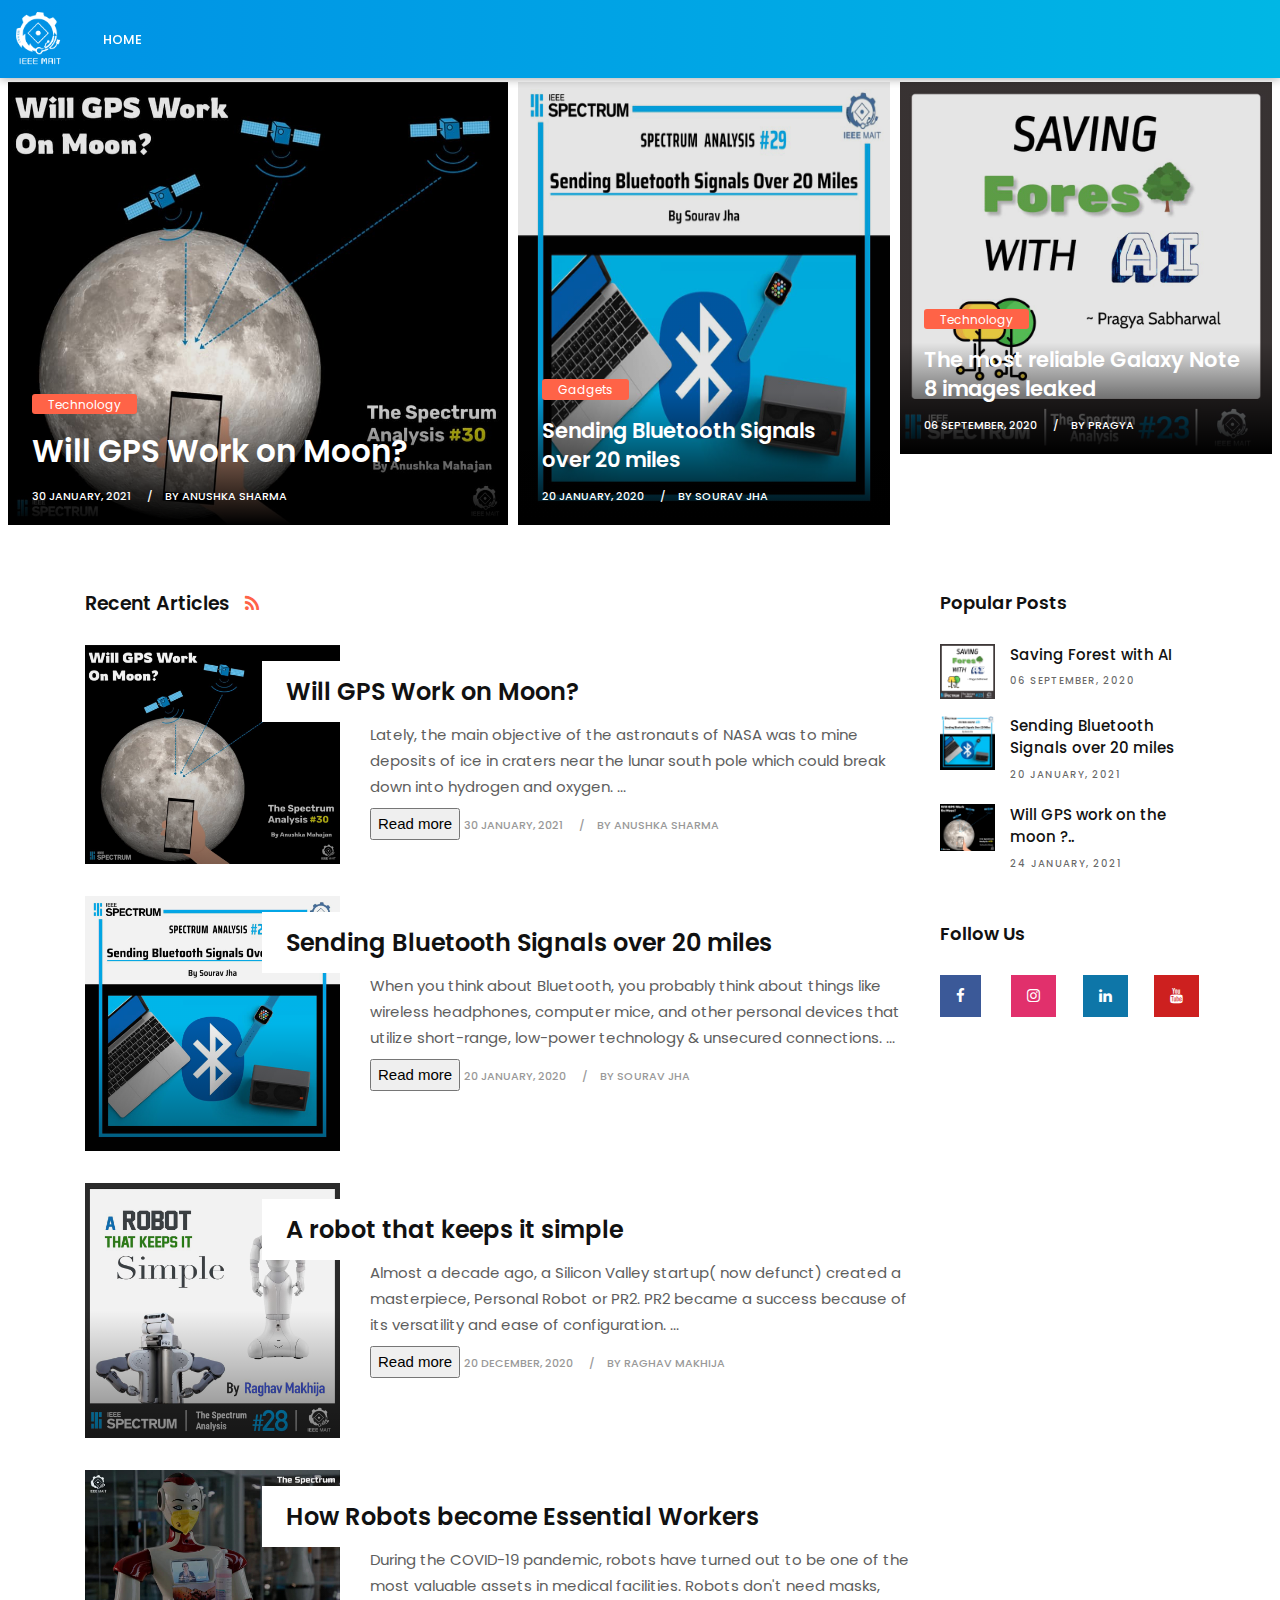
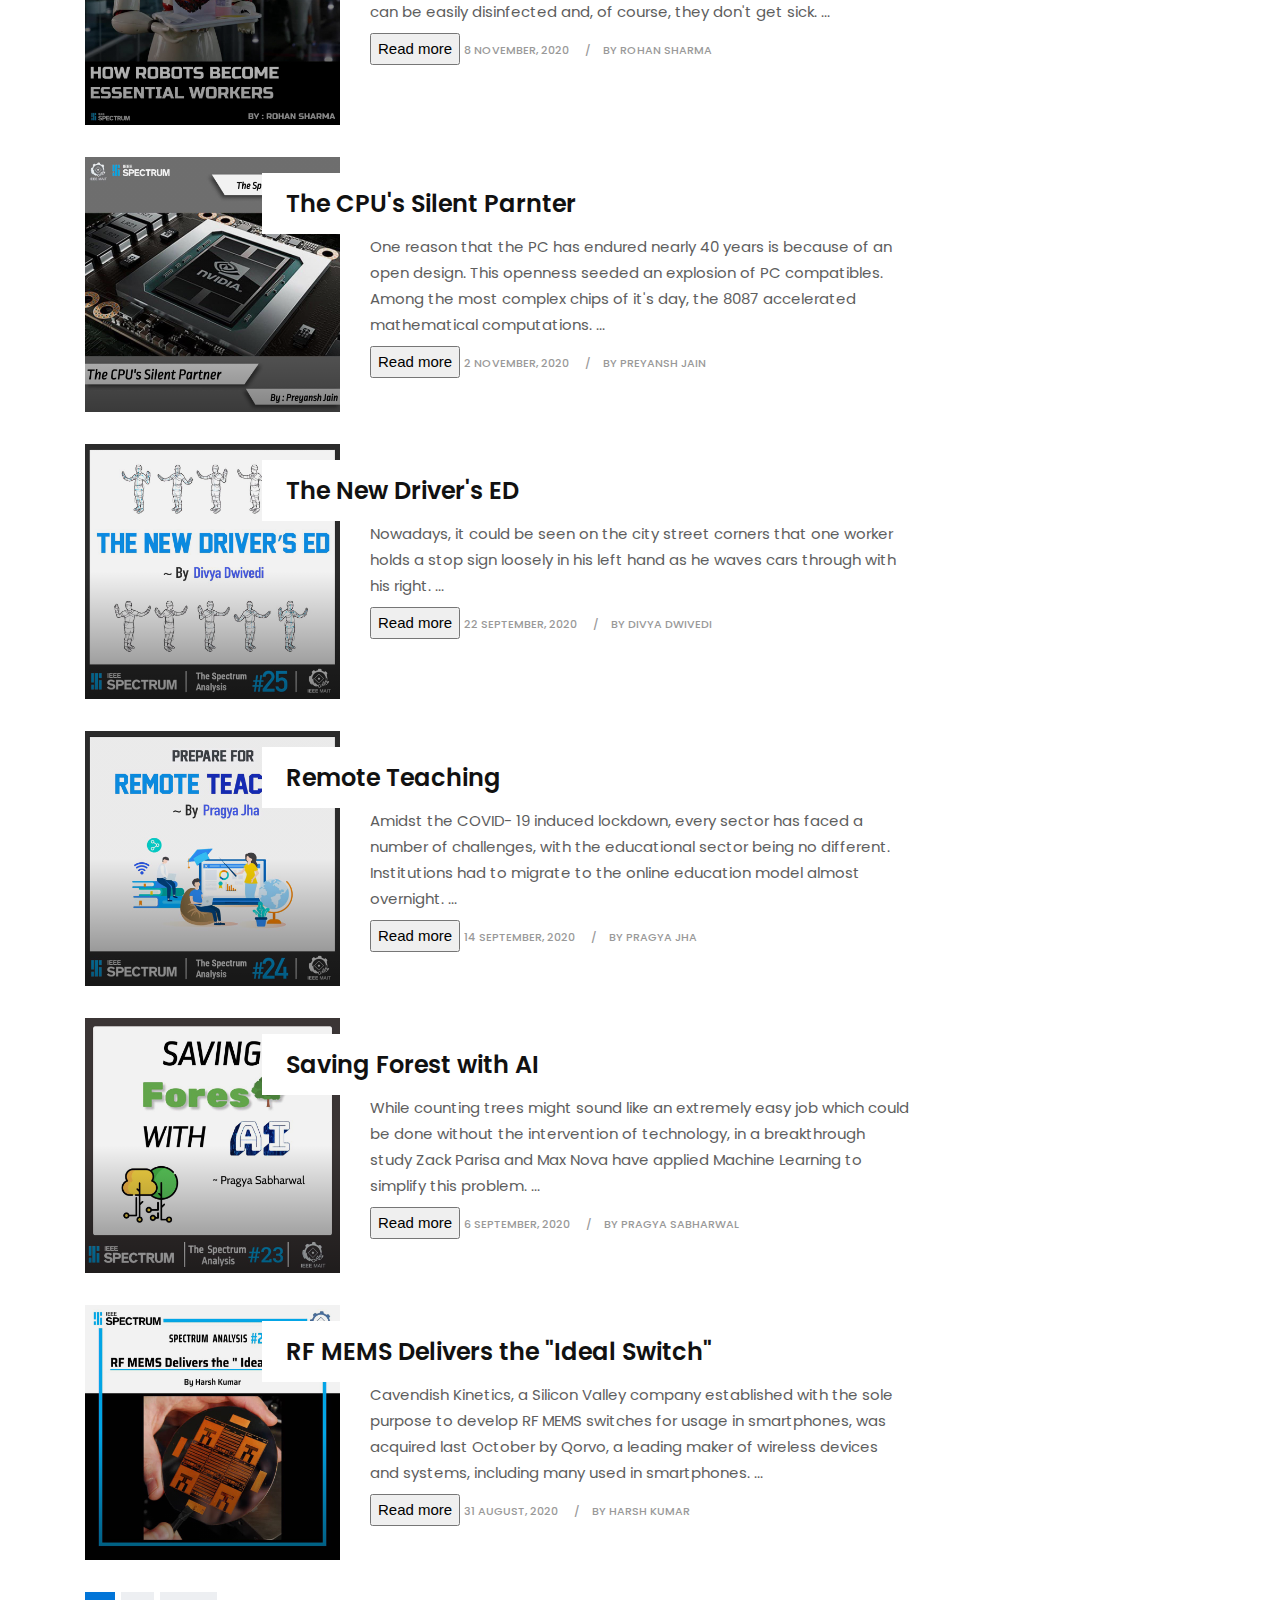
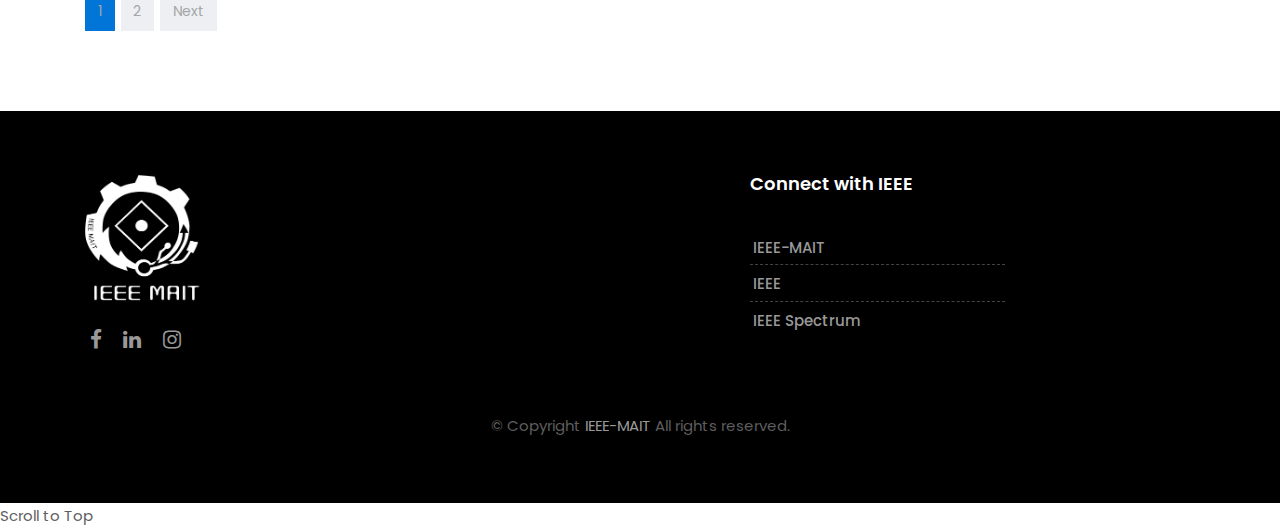
<file: Spectrum-articles/index2.html>
<!DOCTYPE html>
<html lang="en">

    <!-- Basic -->
    <meta charset="utf-8">
    <meta http-equiv="X-UA-Compatible" content="IE=edge">
    
    <!-- Mobile Metas -->
    <meta name="viewport" content="width=device-width, initial-scale=1, shrink-to-fit=no">
    
    <!-- Site Metas -->
    <title>IEEE-MAIT Spectrum Articles</title>
    <meta name="keywords" content="">
    <meta name="description" content="">
    <meta name="author" content="">
    
    <!-- Site Icons -->
    <link rel="shortcut icon" href="images/IEEE_MAIT_Logo_transparent.png" type="image/x-icon" />
    <link rel="apple-touch-icon" href="images/IEEE_MAIT_Logo_transparent.png">
    
    <!-- Design fonts -->
    <link href="https://fonts.googleapis.com/css?family=Poppins:300,400,500,600,700" rel="stylesheet"> 

    <!-- Bootstrap core CSS -->
    <link href="css/bootstrap.css" rel="stylesheet">

    <!-- FontAwesome Icons core CSS -->
    <link href="css/font-awesome.min.css" rel="stylesheet">

    <!-- Custom styles for this template -->
    <link href="style.css" rel="stylesheet">

    <!-- Responsive styles for this template -->
    <link href="css/responsive.css" rel="stylesheet">

    <!-- Colors for this template -->
    <link href="css/colors.css" rel="stylesheet">

    <!-- Version Tech CSS for this template -->
    <link href="css/version/tech.css" rel="stylesheet">

    <link href="css/style.css" rel="stylesheet">

    <!--[if lt IE 9]>
      <script src="https://oss.maxcdn.com/libs/html5shiv/3.7.0/html5shiv.js"></script>
      <script src="https://oss.maxcdn.com/libs/respond.js/1.4.2/respond.min.js"></script>
    <![endif]-->

</head>
<body>

    <div id="wrapper">
        <header class="tech-header header">
            <div class="container-fluid">
                <nav class="navbar navbar-toggleable-md navbar-inverse fixed-top bg-inverse">
                    <button class="navbar-toggler navbar-toggler-right" type="button" data-toggle="collapse" data-target="#navbarCollapse" aria-controls="navbarCollapse" aria-expanded="false" aria-label="Toggle navigation">
                        <span class="navbar-toggler-icon"></span>
                    </button>
                    <a class="navbar-brand" href="https://ieeemait.com/"><img src="images\IEEE_MAIT_Logo_White_transparent.png" alt=""></a>
                    <div class="collapse navbar-collapse" id="navbarCollapse">
                        <ul class="navbar-nav mr-auto">
                            <li class="nav-item">
                                <a class="nav-link pl-4" href="index2.html">Home</a>
                            </li>

                            <!-- <li class="dropdown">
                                <a href="javascript:void(0)" class="dropbtn">Dropdown</a>
                                <div class="dropdown-content">
                                  <a href="#">Link 1</a>
                                  <a href="#">Link 2</a>
                                  <a href="#">Link 3</a>
                                </div>
                              </li> -->

                              <!-- <li class="nav-item">
                                <a class="dropdown-toggle nav-link" data-toggle="dropdown" href="#">Page 1
                                    <span class="caret"></span></a>
                                    <ul class="dropdown-menu nav-item">
                                      <li><a href="#">Page 1-1</a></li>
                                      <li><a href="#">Page 1-2</a></li>
                                      <li><a href="#">Page 1-3</a></li>
                                      <li><a href="#">Page 1-1</a></li>
                                      <li><a href="#">Page 1-2</a></li>
                                      <li><a href="#">Page 1-3</a></li>
                                    </ul>
                               
                            </li> -->
                              
                           
                            <!-- <li class="nav-item">
                                <a class="nav-link pl-4" href="article.html">Articles</a>
                            </li> -->
                                
                           
                            <!-- <li class="nav-item">
                                <a class="nav-link" href="tech-category-01.html">Gadgets</a>
                            </li>                   
                            <li class="nav-item">
                                <a class="nav-link" href="tech-category-02.html">Videos</a>
                            </li>
                            <li class="nav-item">
                                <a class="nav-link" href="tech-category-03.html">Reviews</a>
                            </li>
                            <li class="nav-item"> -->
                                <!-- <a class="nav-link pl-2" href="tech-contact.html">Contact Us</a>
                            </li> -->
                        </ul>
                        <!-- <ul class="navbar-nav mr-2">
                            <li class="nav-item">
                                <a class="nav-link" href="#"><i class="fa fa-rss"></i></a>
                            </li>
                            <li class="nav-item">
                                <a class="nav-link" href="#"><i class="fa fa-android"></i></a>
                            </li>
                            <li class="nav-item">
                                <a class="nav-link" href="#"><i class="fa fa-apple"></i></a>
                            </li>
                        </ul> -->
                    </div>
                </nav>
            </div><!-- end container-fluid -->
        </header><!-- end market-header -->

        <section class="section first-section">
            <div class="container-fluid">
                <div class="masonry-blog clearfix">
                    <div class="first-slot">
                        <div class="masonry-box post-media">
                             <img src="images\article_images\analysis30.jpg" alt="" class="img-fluid">
                             <div class="shadoweffect">
                                <div class="shadow-desc">
                                    <div class="blog-meta">
                                        <span class="bg-orange"><a href="tech-category-01.html" title="">Technology</a></span>
                                        <h4><a href="article30.html" title="">Will GPS Work on Moon?</a></h4>
                                        <small><a href="article30.html" title="">30 January, 2021</a></small>
                                        <small><a href="article30.html" title="">by Anushka Sharma</a></small>
                                    </div><!-- end meta -->
                                </div><!-- end shadow-desc -->
                            </div><!-- end shadow -->
                        </div><!-- end post-media -->
                    </div><!-- end first-side -->

                    <div class="second-slot">
                        <div class="masonry-box post-media">
                             <img src="images\article_images\analysis29.jpg" alt="" class="img-fluid">
                             <div class="shadoweffect">
                                <div class="shadow-desc">
                                    <div class="blog-meta">
                                        <span class="bg-orange"><a href="tech-category-01.html" title="">Gadgets</a></span>
                                        <h4><a href="article29.html" title="">Sending Bluetooth Signals over 20 miles</a></h4>
                                        <small><a href="article29.html" title="">20 January, 2020</a></small>
                                        <small><a href="article29.html" title="">by Sourav Jha</a></small>
                                    </div><!-- end meta -->
                                </div><!-- end shadow-desc -->
                             </div><!-- end shadow -->
                        </div><!-- end post-media -->
                    </div><!-- end second-side -->

                    <div class="last-slot">
                        <div class="masonry-box post-media">
                             <img src="images\article_images\analysis23.jpg" alt="" class="img-fluid">
                             <div class="shadoweffect">
                                <div class="shadow-desc">
                                    <div class="blog-meta">
                                        <span class="bg-orange"><a href="tech-category-01.html" title="">Technology</a></span>
                                        <h4><a href="article23.html" title="">The most reliable Galaxy Note 8 images leaked</a></h4>
                                        <small><a href="article23.html" title=""> 06 September, 2020</a></small>
                                        <small><a href="article23.html" title="">by Pragya</a></small>
                                    </div><!-- end meta -->
                                </div><!-- end shadow-desc -->
                             </div><!-- end shadow -->
                        </div><!-- end post-media -->
                    </div><!-- end second-side -->
                </div><!-- end masonry -->
            </div>
        </section>

        <section class="section">
            <div class="container">
                <div class="row">
                    <div class="col-lg-9 col-md-12 col-sm-12 col-xs-12">
                        <div class="page-wrapper">
                            <div class="blog-top clearfix">
                                <h4 class="pull-left">Recent Articles <a href="#"><i class="fa fa-rss"></i></a></h4>
                            </div><!-- end blog-top -->

                            <div class="blog-list clearfix">

                                <!-- <div class="blog-box row">
                                    <div class="col-md-4">
                                        <div class="post-media">
                                            <a href="article30.html" title="">
                                                <img src="images\article_images\analysis31.jpg" alt="" class="img-fluid">
                                                <div class="hovereffect"></div>
                                            </a>
                                        </div>
                                    </div>

                                    <div class="blog-meta big-meta col-md-8">
                                        <h4><a href="article30.html" title="">Techies want a vaccine mandate before returning to office</a></h4>
                                        <p>With the United States poised to issue emergency use authorization for at least one COVID-19 vaccine, tech professionals are thinking about what that will mean for the workplace and returning to an office.</p>
                                        
                                        <small>13 Feburary, 2021</small>
                                        <small>by Kunal Jetley</small>
                                        
                                    </div>
                                </div> -->

                                <hr class="invis">

                                <div class="blog-box row">
                                    <div class="col-md-4">
                                        <div class="post-media">
                                            <a href="article30.html" title="">
                                                <img src="images\article_images\analysis30.jpg" alt="" class="img-fluid">
                                                <div class="hovereffect"></div>
                                            </a>
                                        </div><!-- end media -->
                                    </div><!-- end col -->

                                    <div class="blog-meta big-meta col-md-8">
                                        <h4><a href="article30.html" title="">Will GPS Work on Moon?</a></h4>
                                        <p>Lately, the main objective of the astronauts of NASA was to mine deposits of ice in craters near the lunar south pole which could break down into hydrogen and oxygen. 
                                            <span id="dots30">...</span><span id="more30">
                                            The guidance required to navigate precisely to the spots where robotic spacecraft pointed to the ice on the lunar map.On Earth, GPS was capable of pinpointing locations with accuracy measured in centimetres but, the question was, could it help astronauts on lunar voyages? Kar-Ming Cheung and Charles Lee of NASA’s Jet Propulsion Laboratory in California worked on it and confirmed its Possibility IEEE Aerospace Conference, Montana proposed the idea of testing whether signals from existing global navigation satellites near the Earth can be used to guide astronauts in lunar orbit, who are 385,000 km away. The signals from Europe’s Galileo and Russia’s GLONASS system were strong enough to be read by spacecraft with compact receivers near the moon. The calculation was that a spacecraft in lunar orbit would be able to see between five and 13 satellites’ signals at any given time—enough to accurately determine its position in space to within 200 to 300 meters. Navigation after landing on the moon’s surface is more complicated as signals are easily blocked by hills or crater rims. The idea of using two satellites in lunar orbit was proposed by the scientists.NASA managers had been banking a planned lunar-orbiting base station, known as the Gateway, but it may have to wait until later in the decade. Despite these failed attempts and problems, Cheung’s optimism did not fail.
                                        </span> </p>
                                            <button onclick="myFunction(this.id)" id=30>Read more</button>
                                        <!-- <small class="firstsmall"><a class="bg-orange" href="tech-category-01.html" title="">Gadgets</a></small> -->
                                        <small><a href="article30.html" title=""></a>30 January, 2021</a></small>
                                        <small>by Anushka Sharma</small>
                                        <!-- <small><a href="tech-single.html" title=""><i class="fa fa-eye"></i> 14</a></small> -->
                                    </div><!-- end meta -->
                                </div><!-- end blog-box -->

                                <hr class="invis">

                                <div class="blog-box row">
                                    <div class="col-md-4">
                                        <div class="post-media">
                                            <a href="article29.html" title="">
                                                <img src="images\article_images\analysis29.jpg" alt="" class="img-fluid">
                                                <div class="hovereffect"></div>
                                            </a>
                                        </div><!-- end media -->
                                    </div><!-- end col -->

                                    <div class="blog-meta big-meta col-md-8">
                                        <h4><a href="article29.html" title="">Sending Bluetooth Signals over 20 miles</a></h4>
                                        <p>When you think about Bluetooth, you probably think about things like wireless headphones, computer mice, and other personal devices that utilize short-range, low-power technology & unsecured connections.
                                            <span id="dots29">...</span><span id="more29">
                                                It turns out that Bluetooth can go much farther than a couple of meters without much power consumption. Apptricity, a USA based company that provides asset- and inventory-tracking technologies, has developed a Bluetooth beacon that can transmit signals over 32 Km(20 miles). Apptricity’s customer companies can use satellite or LTE tags to keep track of stuff. While such tags don’t require a person to actively track items, they are far more expensive, requiring a costly subscription to either a satellite or LTE network.So, the burning question is how do you send a Bluetooth signal over 30-plus km? The key new wrinkle, according to Apptricity’s CEO, Tim Garcia, is the precise tuning within the Bluetooth spectrum. Garcia says it’s the same principle as a tightly focused laser beam. A laser beam will travel farther without its signal weakening beyond recovery if the photons making up the beam are all as close to a specific frequency as possible. Thus, the beacons can send and receive data without interfering with other wireless signals and without requiring unwieldy amounts of power. By its own estimation, Apptricity’s Bluetooth beacons are 90 percent cheaper than LTE or satellite tags, specifically because Bluetooth devices don’t require paying for a subscription to an established network.The company’s current transmission distance record for its Bluetooth beacons is 38 km (23.6 miles)The company has also demonstrated non-commercial versions of the beacons for the USDD with broadcast ranges between 80 and 120 km. So, what do you think about this tech? Can it find its place in commercial markets of mobiles, IoT & various other communication devices?
                                                </span></p>
                                                <button onclick="myFunction(this.id)" id=29>Read more</button>
                                                <small>20 January, 2020</small>
                                        <small>by Sourav Jha</small>
                                       
                                    </div><!-- end meta -->
                                </div><!-- end blog-box -->

                                <hr class="invis">

                                <div class="blog-box row">
                                    <div class="col-md-4">
                                        <div class="post-media">
                                            <a href="article28.html" title="">
                                                <img src="images\article_images\analysis28.jpg" alt="" class="img-fluid">
                                                <div class="hovereffect"></div>
                                            </a>
                                        </div><!-- end media -->
                                    </div><!-- end col -->

                                    <div class="blog-meta big-meta col-md-8">
                                        <h4><a href="article28.html" title="">A robot that keeps it simple</a></h4>
                                        <p>Almost a decade ago, a Silicon Valley startup( now defunct) created a masterpiece, Personal Robot or PR2. PR2 became a success because of its versatility and ease of configuration.
                                        <span id="dots28">...</span><span id="more28">
                                            With this, researchers could focus on research rather than building a new system from scratch. But PR2 lacked in a few areas such as having a size of a human made it big, heavy and expensive($400,000).Now, another startup, Hello Robot came up with a new mindset for their upcoming project. They just announced their robot, Stretch this past July - A tall, slender robot that comes with a telescopic arm. Due to it's design, Stretch is lightweight and affordable. In its launch video, Stretch was seen cleaning a counter top using vacuum and even doing some laundry.However, Stretch required a demonstrator to control it. Hello Robot claims that its autonomous properties will improve in future. About the price, Hello Robot is currently selling it at $17,950. Having offices in San Francisco Bay Area and Atlanta, Hello Robot was founded by former Google robotics director Aaron Edsinger and Georgia Tech professor Charlie Kemp. Without capital funding, Hello Robot will initially offer Stretch as a research platform, which can be made for commercial use for homes and offices in future.One of the key features of Stretch is its telescoping arm, which extends up to half a meter and can lift a weight of around 1.5 kg. The robot itself weighs only 23kg, a tenth of PR2’s.For Kemp, Hello Robot’s chief technical officer, Stretch is an attempt to get everything he’s been teaching his robots at Georgia Tech’s Healthcare Robotics Lab out into the world where it can actually be helpful to people.
                                        </span></p>
                                            <button onclick="myFunction(this.id)" id=28>Read more</button>
                                        <small>20 December, 2020</small>
                                        <small>by Raghav Makhija</small>
                            
                                    </div><!-- end meta -->
                                </div><!-- end blog-box -->

                                <hr class="invis">

                                
                                <hr class="invis">

                                <div class="blog-box row">
                                    <div class="col-md-4">
                                        <div class="post-media">
                                            <a href="article27.html" title="">
                                                <img src="images\article_images\analysis27.jpg" alt="" class="img-fluid">
                                                <div class="hovereffect"></div>
                                            </a>
                                        </div><!-- end media -->
                                    </div><!-- end col -->

                                    <div class="blog-meta big-meta col-md-8">
                                        <h4><a href="article27.html" title="">How Robots become Essential Workers</a></h4>
                                        <p>During the COVID-19 pandemic, robots have turned out to be one of the most valuable assets in medical facilities. Robots don't need masks, can be easily disinfected and, of course, they don't get sick.
                                        <span id="dots27">...</span><span id="more27">
                                            An ideal role for robots is taking over repetitive chores such as fetching supplies and disinfecting rooms using UV-C lights which destroy the genetic material of viruses. Robots perform these chores tirelessly, allowing staff to interact more with patients. Hospitals have found a wide variety of applications for automatons ranging for reminding people to wear face masks and wash hands to checking their temperatures using thermal cameras. Telepresence robots fitted with cameras and microphones are utilised to check on patents remotely, reducing the risk that workers contract the virus. To speed up COVID testing, a team of Danish doctors and engineers is developing a fully automated swab robot using machine learning to perform swab tests with swiftness and accuracy that humans can't match. Authorities in several countries are using drones to make deliveries of essential goods. The expectations that soon we will have drones transporting critical materials such as test samples, drugs and vaccines. The streets of dozens of cities have seen the proliferation of hurrying wheeled machines. Delivery robots are in high demand as online orders continue to skyrocket. These robots navigate using cameras, GPS and radar. Robot makers say that the experience that they've gained during this trial-by-fire deployment will make future machines smarter and more capable. Robots can't replace human interaction, but they can help people feel more connected at a time when meetings and other social activities are on hold.
                                        </span></p>
                                        <button onclick="myFunction(this.id)" id=27>Read more</button>
                                        <small>8 November, 2020</small>
                                        <small>by Rohan Sharma</small>
                                        
                                    </div><!-- end meta -->
                                </div><!-- end blog-box -->

                                <hr class="invis">

                                <div class="blog-box row">
                                    <div class="col-md-4">
                                        <div class="post-media">
                                            <a href="article26.html" title="">
                                                <img src="images\article_images\analysis26.jpg" alt="" class="img-fluid">
                                                <div class="hovereffect"></div>
                                            </a>
                                        </div><!-- end media -->
                                    </div><!-- end col -->

                                    <div class="blog-meta big-meta col-md-8">
                                        <h4><a href="article26.html" title="">The  CPU's Silent Parnter</a></h4>
                                        <p>One reason that the PC has endured nearly 40 years is because of an open design. This openness seeded an explosion of PC compatibles. Among the most complex chips of it's day, the 8087 accelerated mathematical computations.
                                        <span id="dots26">...</span><span id="more26">
                                            For early users of AutoCAD, popping that chip into your PC and rendering detailed computer-aided-design (CAD) drawings no longer felt excruciatingly slow. The PCs these days are a million times faster and cost a third accounting for inflation in 2020. The new co-processors from the likes of Nvidia perform the computations at 200 million times the speed of their ancestors. The computing hardware we quickly grew to depend on has now shrunk to a smartphone, representing essential parts of a PC, trimmed to accommodate a modest size and budget. The smartphones are even better networked than early PCS were. The real co-processor is the connected capacity of some 4 billion other smartphone-carrying people, each capable of sharing with and learning from one another through the Web or on various social-media platforms.We all now have powerful tools at our fingertips for connecting with others. When we plug ourselves into this global coprocessor, we can put our heads together to imagine, plan and produce or to conspire, harass and thwart. We can search and destroy, or we can create and share. With the great power of technology, comes a great responsibility.
                                            </span></p>
                                            <button onclick="myFunction(this.id)" id=26>Read more</button>
                                        <small>2 November, 2020</small>
                                        <small>by Preyansh Jain</small>
                         
                                    </div><!-- end meta -->
                                </div><!-- end blog-box -->

                                <hr class="invis">

                                <div class="blog-box row">
                                    <div class="col-md-4">
                                        <div class="post-media">
                                            <a href="article25.html" title="">
                                                <img src="images\article_images\analysis25.jpg" alt="" class="img-fluid">
                                                <div class="hovereffect"></div>
                                            </a>
                                        </div><!-- end media -->
                                    </div><!-- end col -->

                                    <div class="blog-meta big-meta col-md-8">
                                        <h4><a href="#article25.html" title="">The New Driver's ED</a></h4>
                                        <p>Nowadays, it could be seen on the city street corners that one worker holds a stop sign loosely in his left hand as he waves cars through with his right.
                                        <!-- <small class="firstsmall"><a class="bg-orange" href="#" title="">Gadgets</a></small> -->
                                        <span id="dots25">...</span><span id="more25">
                                            Human drivers don’t think twice about whether to follow the gesture or the sign; they move smoothly forward without stopping. This situation, however, would likely stop an autonomous vehicle in its tracks. It would understand the stop sign and how to react, but that hand gesture? That’s a lot more complicated.Now, to all the gestures that people make on the roads, these are some signals to which humans react without much thought but it’s quite a challenge for a computer system that’s still learning about the world around it.So, CRUISE found a creative solution to the data gap: motion capture (or mo-cap) of human gestures. They have been hiring game developers for expertise in simulating a detailed world. So, the team at CRUISE came up with a list of five key gestures; stop, go, turn left, turn right, and “no” using motion capture technology.CRUISE selected a non-optical, sensor-based version of motion capture instead. This technology, which relies on microelectromechanical systems (MEMS), is portable and wireless. They included volunteers of different body types, height, weight and gender. They made different gestures at various intensities and ended up with 239 thirty-second clips of it. The data was prepared by the engineers to be fed into machine learning models. Well, training their SELF-DRIVING cars to understand gestures is only the beginning. These systems must be able to detect more than just the basic movements of a person. They’re planning to expand their data set to help their cars understand other things too.Self-driving cars are really going to transform our lives majorly in the years to come. The creative use of technology does wonders and this development will prove out to be a reason for quicker and safer roads for all.
                                        </span></p>
                                        <button onclick="myFunction(this.id)" id=25>Read more</button>
                                        <small>22 September, 2020</small>
                                        <small>by Divya Dwivedi</small>
                                        <!-- <small><a href="tech-single.html" title=""><i class="fa fa-eye"></i> 40</a></small> -->
                                    </div><!-- end meta -->
                                </div><!-- end blog-box -->

                                <hr class="invis">

                                <div class="blog-box row">
                                    <div class="col-md-4">
                                        <div class="post-media">
                                            <a href="article24.html" title="">
                                                <img src="images\article_images\analysis24.jpg" alt="" class="img-fluid">
                                                <div class="hovereffect"></div>
                                            </a>
                                        </div><!-- end media -->
                                    </div><!-- end col -->

                                    <div class="blog-meta big-meta col-md-8">
                                        <h4><a href="article24.html" title="">Remote Teaching</a></h4>
                                        <p>Amidst the COVID- 19 induced lockdown, every sector has faced a number of challenges, with the educational sector being no different. Institutions had to migrate to the online education model almost overnight.
                                        <!-- <small class="firstsmall"><a class="bg-orange" href="#" title="">Technology</a></small> -->
                                        <span id="dots24">...</span><span id="more24">
                                            This shift of medium came with its own merits which included better assessment by online quizzes and understanding of difficult topics via visual means.On the flip side, it came with its own set of challenges like lack of IT infrastructure, inability of stakeholders to adapt to the new online systems, not to mention complaints of screen fatigue because of long sessions.Sudhaman Parthasarathy, Head of the Department of Computer Applications at the Thiagarajar College of Engineering, suggests some practices for educational institutions to follow to combat these caveats. Institutes should stick with the software the faculty and students are familiar with. Rushing towards new and complex softwares, without giving proper training can be confusing.The schools should consider the “flipped classroom” model for the students facing issues with the online platform. Training the faculty and students on how to deal with bugs and use the platform, should be done at regular intervals.The e- platform provides a flexible and accessible medium, which also has potential to attract more students across the globe.Parthasarathy further added that the administration should understand these benefits and should not be hesitant on adding expenditure for IT resources for a reliable online educational platform.
                                            </span></p>
                                            <button onclick="myFunction(this.id)" id=24>Read more</button>
                                        <small>14 September, 2020</small>
                                        <small>by Pragya Jha</small>
                                        <!-- <small><a href="tech-single.html" title=""><i class="fa fa-eye"></i> 4412</a></small> -->
                                    </div><!-- end meta -->
                                </div><!-- end blog-box -->

                                <hr class="invis">

                                <div class="blog-box row">
                                    <div class="col-md-4">
                                        <div class="post-media">
                                            <a href="article23.html" title="">
                                                <img src="images\article_images\analysis23.jpg" alt="" class="img-fluid">
                                                <div class="hovereffect"></div>
                                            </a>
                                        </div><!-- end media -->
                                    </div><!-- end col -->

                                    <div class="blog-meta big-meta col-md-8">
                                        <h4><a href="article23.html" title="">Saving Forest with AI</a></h4>
                                        <p>While counting trees might sound like an extremely easy job which could be done without the intervention of technology, in a breakthrough study Zack Parisa and Max Nova have applied Machine Learning to simplify this problem.
                                        <!-- <small class="firstsmall"><a class="bg-orange" href="#" title="">Reviews</a></small> -->
                                        <span id="dots23">...</span><span id="more23">
                                            Their model will be able to give you a simple assessment in hectares of land by adding Machine Learning to the existing methodologies which include statistical analysis with aerial photography.Their company SilviaTerra forms machine learning based forest inventories so that a fair estimate of the lumber available in the forest can be made. Foresters can also use this data to develop management plans and project what the forest will look like in the future. Apart from that, predicting fires and suitability of the habitat will be some important features. The company is catering to individual landowners, conservation groups and hunters.
                                            </span></p>
                                            <button onclick="myFunction(this.id)" id=23>Read more</button>
                                        <small>6 September, 2020</small>
                                        <small>by Pragya Sabharwal</small>
                                        <!-- <small><a href="tech-single.html" title=""><i class="fa fa-eye"></i> 23</a></small> -->
                                    </div><!-- end meta -->
                                </div><!-- end blog-box -->

                                <hr class="invis">

                                <div class="blog-box row">
                                    <div class="col-md-4">
                                        <div class="post-media">
                                            <a href="tarticle22.html" title="">
                                                <img src="images\article_images\analysis22.jpg" alt="" class="img-fluid">
                                                <div class="hovereffect"></div>
                                            </a>
                                        </div><!-- end media -->
                                    </div><!-- end col -->

                                    <div class="blog-meta big-meta col-md-8">
                                        <h4><a href="article22.html" title="">RF MEMS Delivers the "Ideal Switch"</a></h4>
                                        <p>Cavendish Kinetics, a Silicon Valley company established with the sole purpose to develop RF MEMS switches for usage in smartphones, was acquired last October by Qorvo, a leading maker of wireless devices and systems, including many used in smartphones.
                                            <!-- <small class="firstsmall"><a class="bg-orange" href="#" title="">Technology</a></small> -->
                                        <span id="dots22">...</span><span id="more22">
                                            One out of ten succeeding is normal for startups in technology.&quot;, says Gabriel Rebeiz, a pioneer in RF MEMS R&D and a professor of Electrical Engineering at the University of California, San Diego.Unlike a relay, whose actuation is triggered by an electromagnet, the RF MEMS switches use a simple DC voltage in the range of 50 to 100 volts to produce a static electric field that pulls the beam to the contact.Menlo has not disclosed the composition of its alloys, but a research paper penned down by GE and Menlo engineers about five years ago indicates that they were then working with separate alloys of nickel and of gold.
                                        </span></p>
                                        <button onclick="myFunction(this.id)" id=22>Read more</button>
                                        <small>31 August, 2020</small>
                                        <small>by Harsh Kumar</small>
                                        <!-- <small><a href="tech-single.html" title=""><i class="fa fa-eye"></i> 214</a></small> -->
                                    </div><!-- end meta -->
                                </div><!-- end blog-box -->

                                <hr class="invis">

                                

                                

                        

                                
                            </div><!-- end blog-list -->
                        </div><!-- end page-wrapper -->

                        <hr class="invis">

                        <div class="row">
                            <div class="col-md-12">
                                <nav aria-label="...">
                                    <ul class="pagination justify-content-start">
                                        <li class="page-item active"><a class="page-link" href="#">1</a><span class="sr-only">(current)</span></li>
                                        <li class="page-item"><a class="page-link" href="index.html">2</a></li>
                                        <!-- <li class="page-item"><a class="page-link" href="#">3</a></li> -->
                                        <li class="page-item">
                                            <a class="page-link" href="index.html">Next</a>
                                        </li>
                                    </ul>
                                </nav>
                            </div>
                        </div>
                    </div><!-- end col -->

                    <div class="col-lg-3 col-md-12 col-sm-12 col-xs-12">
                        <div class="sidebar">
                           

                           
                            <div class="widget">
                                <h2 class="widget-title">Popular Posts</h2>
                                <div class="blog-list-widget">
                                    <div class="list-group">
                                        <a href="article23,html" class="list-group-item list-group-item-action flex-column align-items-start">
                                            <div class="w-100 justify-content-between">
                                                <img src="images\article_images\analysis23.jpg" alt="" class="img-fluid float-left">
                                                <h5 class="mb-1">Saving Forest with AI</h5>
                                                <small>06 September, 2020</small>
                                            </div>
                                        </a>

                                        <a href="article29.html" class="list-group-item list-group-item-action flex-column align-items-start">
                                            <div class="w-100 justify-content-between">
                                                <img src="images\article_images\analysis29.jpg" alt="" class="img-fluid float-left">
                                                <h5 class="mb-1">Sending Bluetooth Signals over 20 miles</h5>
                                                <small>20 January, 2021</small>
                                            </div>
                                        </a>

                                        <a href="article30.html" class="list-group-item list-group-item-action flex-column align-items-start">
                                            <div class="w-100 last-item justify-content-between">
                                                <img src="images\article_images\analysis30.jpg" alt="" class="img-fluid float-left">
                                                <h5 class="mb-1">Will GPS work on the moon  ?..</h5>
                                                <small>24 January, 2021</small>
                                            </div>
                                        </a>
                                    </div>
                                </div><!-- end blog-list -->
                            </div><!-- end widget -->


                            <div class="widget">
                                <h2 class="widget-title">Follow Us</h2>

                                <div class="row text-center">
                                    <div class="col-lg-3 col-md-3 col-sm-3 col-xs-6">
                                        <a href="https://www.facebook.com/ieee.mait/" class="social-button facebook-button">
                                            <i class="fa fa-facebook"></i>
                                            <!-- <p>27k</p> -->
                                        </a>
                                    </div>

                                    <div class="col-lg-3 col-md-3 col-sm-3 col-xs-6">
                                        <a href="https://www.instagram.com/ieeemait/" class="social-button instagram-button">
                                            <i class="fa fa-instagram"></i>
                                            <!-- <p>98k</p> -->
                                        </a>
                                    </div>

                                    <div class="col-lg-3 col-md-3 col-sm-3 col-xs-6">
                                        <a href="https://in.linkedin.com/in/ieee-mait-admin-72b534148" class="social-button linkedin-button">
                                            <i class="fa fa-linkedin"></i>
                                            <!-- <p>17k</p> -->
                                        </a>
                                    </div>

                                    <div class="col-lg-3 col-md-3 col-sm-3 col-xs-6">
                                        <a href="#" class="social-button youtube-button">
                                            <i class="fa fa-youtube"></i>
                                            <!-- <p>22k</p> -->
                                        </a>
                                    </div>
                                </div>
                            </div><!-- end widget -->

                            
                        </div><!-- end sidebar -->
                    </div><!-- end col -->
                </div><!-- end row -->
            </div><!-- end container -->
        </section>

        <footer class="footer">
            <div class="container">
                <div class="row">
                    <div class="col-lg-7">
                        <div class="widget">
                            <div class="footer-text text-left">
                                <a href="https://ieeemait.com/"><img src="images\IEEE_MAIT_Logo_White_transparent.png" alt="" class="img-fluid"></a>
                                <!-- <p>Tech Blog is a technology blog, we sharing marketing, news and gadget articles.</p> -->
                                <div class="social pt-4">
                                    <a href="https://www.facebook.com/ieee.mait/" data-toggle="tooltip" data-placement="bottom" title="Facebook"><i class="fa fa-facebook pr-2"></i></a>              
                                    <a href="https://in.linkedin.com/in/ieee-mait-admin-72b534148" data-toggle="tooltip" data-placement="bottom" title="Twitter"><i class="fa fa-linkedin pr-2"></i></a>
                                    <a href="https://www.instagram.com/ieeemait/" data-toggle="tooltip" data-placement="bottom" title="Instagram"><i class="fa fa-instagram"></i></a>
                                    <!-- <a href="#" data-toggle="tooltip" data-placement="bottom" title="Google Plus"><i class="fa fa-google-plus"></i></a>
                                    <a href="#" data-toggle="tooltip" data-placement="bottom" title="Pinterest"><i class="fa fa-pinterest"></i></a> -->
                                </div>
                                <hr class="invis">

                                <div class="newsletter-widget text-left">
                                    <!-- <form class="form-inline">
                                        <input type="text" class="form-control" placeholder="Enter your email address">
                                        <button type="submit" class="btn btn-primary">SUBMIT</button>
                                    </form> -->
                                </div><!-- end newsletter -->
                            </div><!-- end footer-text -->
                        </div><!-- end widget -->
                    </div><!-- end col -->

                    <div class="col-lg-3 col-md-12 col-sm-12 col-xs-12">
                        <div class="widget">
                            <h2 class="widget-title">Connect with IEEE</h2>
                            <div class="link-widget">
                                <ul>
                                    <li><a href="https://ieeemait.com/">IEEE-MAIT </a></li>
                                    <li><a href="https://www.ieee.org/">IEEE </a></li>
                                    <li><a href="https://spectrum.ieee.org/">IEEE Spectrum</a></li>
                                    <!-- <li><a href="#">Make Money <span>(22)</span></a></li>
                                    <li><a href="#">Blogging <span>(66)</span></a></li> -->
                                </ul>
                            </div><!-- end link-widget -->
                        </div><!-- end widget -->
                    </div>

                    <!-- <div class="col-lg-2 col-md-12 col-sm-12 col-xs-12">
                        <div class="widget">
                            <h2 class="widget-title">Copyrights</h2>
                            <div class="link-widget">
                                <ul>
                                    <li><a href="#">About us</a></li>
                                    <li><a href="#">Advertising</a></li>
                                    <li><a href="#">Write for us</a></li>
                                    <li><a href="#">Trademark</a></li>
                                    <li><a href="#">License & Help</a></li>
                                </ul>
                            </div>
                        </div>
                    </div> -->
                </div>

                <div class="row">
                    <div class="col-md-12 text-center">
                        <br>
                        <div class="copyright">&copy; Copyright <a href="https://ieeemait.com/">IEEE-MAIT</a> All rights reserved.</div>
                    </div>
                </div>
            </div><!-- end container -->
        </footer><!-- end footer -->

        <div class="dm">Scroll to Top</div>
        
    </div><!-- end wrapper -->

    <!-- Core JavaScript
    ================================================== -->
    <script src="article.js"></script>
    <script src="js/jquery.min.js"></script>
    <script src="js/tether.min.js"></script>
    <script src="js/bootstrap.min.js"></script>
    <script src="js/custom.js"></script>

</body>
</html>
</file>
<file: Spectrum-articles/style.css>
/**************************************

    File Name: style.css
    Template Name: Tech Blog
    Created By: HTML.Design
    http://themeforest.net/user/wpdestek

**************************************/

/**************************************
    Table of Content
    
    1. BASIC
    2. HEADER
    3. SECTION
    4. FOOTER
    5. PAGES
    6. BLOG
    7. WIDGETS
**************************************/

/* BASIC 
**************************************/

body {
    font-size: 15px;
    line-height: 26px;
    background-color: #ffffff;
}

h1,
h2,
h3,
h4,
h5,
body,
p,
.topbar-section,
.navbar-inverse .navbar-nav .nav-link,
.header .dropdown-menu,
.navbar-nav .nav-link {
    font-family: 'Roboto', serif;
}

h1,
h2,
h3,
h4,
h5,
h6 {
    font-weight: 700;
    line-height: 1.4;
    color: #111111;
}

h1:hover a,
h2:hover a,
h3:hover a,
h4:hover a,
h5:hover a,
h6:hover a {
    text-decoration: underline !important;
    color: #111111 !important;
}

h1 {
    font-size: 32px;
    line-height: 40px;
    margin-bottom: 23px
}

h2 {
    font-size: 27px;
    line-height: 38px;
    margin-bottom: 20px
}

h3 {
    font-size: 22px;
    line-height: 30px;
    margin-bottom: 17px
}

h4 {
    font-size: 19px;
    line-height: 29px;
    margin-bottom: 14px
}

h5 {
    font-size: 17px;
    line-height: 25px;
    margin-bottom: 11px
}

h6 {
    font-size: 16px;
    line-height: 24px;
    margin-bottom: 11px
}

a {
    color: #111111;
}

body,
p {
    color: #5e5e5e;
}

p {
    margin-bottom: 26px;
    font-size: 15px;
    line-height: 26px;
}

a {
    text-decoration: none !important;
}

.blockquote {
    border: 1px solid #edeff2;
    background: #fff none repeat scroll 0 0;
    border-left: 4px solid #eceeef;
    font-size: 1.1rem;
    font-style: italic;
    margin-bottom: 1.5rem;
    border-radius: 0 !important;
    padding: 2rem;
}


/* HEADER 
**************************************/

.header {
    padding: 0.4rem 0;
    position: relative;
    background-color: #ffffff;
}

.navbar-inverse .navbar-nav .nav-link,
.navbar-nav .nav-link {
    font-size: 15px;
    font-weight: 500;
    line-height: 1;
    padding: 0.9rem 0 0.8rem;
    text-transform: capitalize;
    color: #121212;
}

.dropdown-toggle::after {
    display: inline-block;
    width: auto;
    height: auto;
    margin-left: 0.5em;
    margin-top: 0rem;
    vertical-align: middle;
    content: "\f107";
    border: 0;
    font-family: 'FontAwesome';
}

.navbar-toggleable-md .navbar-nav .nav-link {
    padding-left: 0.8rem;
    padding-right: 0.8rem;
}

.header-section {
    padding: 3rem 0 1.5rem;
    background-color: #ffffff;
}

.logo img {
    max-width: 324px;
    max-width: 100%;
    margin: auto;
    text-align: center;
    display: block;
}

.navbar-nav {
    margin: 0;
}

.header .dropdown-menu {
    padding: 0;
    box-shadow: none;
    border-radius: 0;
    min-width: 240px;
    margin-top: 15px !important;
    border-color: #edeff2;
}

.header .dropdown ul li {
    border-bottom: 1px solid #f5f5f5;
}

.header .dropdown-item {
    font-weight: 400;
    text-transform: capitalize;
    font-size: 14px;
    padding: 4px 1.8rem;
}

.header .dropdown-item:hover,
.header .dropdown-item:focus {
    color: #121212 !important;
    background-color: #edeff2;
}

.header .dropdown ul li:last-child {
    border-bottom: 0;
}

.header .dropdown-item span {
    position: absolute;
    right: 20px;
    top: 2px;
}

.header-section {
    margin-bottom: 0;
}

.topsocial .fa {
    margin-right: 0.5rem;
    font-size: 15px;
}

.topbar-section {
    display: block;
    position: relative;
    background-color: #ffffff;
    padding: 1rem 2rem;
    font-size: 14px;
    border-bottom: 1px dashed #e2e2e2;
}

.topbar-section a {
    color: rgba(0, 0, 0, 0.8) !important;
}

.topbar-section a:focus,
.topbar-section a:hover {
    color: rgba(0, 0, 0, 1) !important;
}

.topbar-section .list-inline {
    margin: 0;
    padding: 0;
}

.topbar-section .tooltip-inner {
    margin-top: 10px !important;
}

.topbar-section .list-inline-item {
    padding: 0 0.4rem !important;
}

.topmenu i {
    padding-right: 0.3rem;
}

.menu-large {
    overflow: hidden;
    position: static !important;
}

.dropdown-menu.megamenu {
    margin-top: 7px !important;
    left: 0;
    right: 0;
    width: 100%;
}

.dropdown-menu .dropdown-menu {
    margin-top: -1px !important
}

.mega-menu-content {
    position: relative;
    padding: 0;
    background-color: #ffffff;
}

.tab-details {
    padding: 2rem 0;
}

.tab-details .blog-meta h4 {
    font-size: 14px;
    margin: 0;
    padding: 0.5rem 0 0;
    line-height: 1.4;
}

.menucat {
    position: absolute;
    bottom: 0;
    left: 0;
    background-color: #111111;
    font-size: 11px;
    padding: 0.3rem 0.6rem;
    line-height: 1;
    color: #ffffff;
}

.post-media:hover .menucat {
    display: none;
}

.post-media img {
    width: 100%;
}


/* Style the tab */

div.tab {
    float: left;
    padding: 2rem 0;
    border-right: 1px solid #e1e3e6;
    width: 20%;
    background-color: #edeff2;
}


/* Style the buttons inside the tab */

div.tab button {
    display: block;
    background-color: inherit;
    color: black;
    padding: 0.5rem 1rem;
    width: 100%;
    border: 0;
    outline: none;
    text-align: right;
    cursor: pointer;
    -webkit-transition: all .3s ease-in-out;
    -moz-transition: all .3s ease-in-out;
    -ms-transition: all .3s ease-in-out;
    -o-transition: all .3s ease-in-out;
    transition: all .3s ease-in-out;
    color: #121212;
    font-size: 15px;
    font-weight: 500;
    border-bottom: 1px solid transparent;
    line-height: 1;
    text-transform: capitalize;
}


/* Change background color of buttons on hover */

div.tab button:hover,
div.tab button.active {
    background-color: #ffffff;
    border-right: 0 solid #e1e3e6;
    border-bottom: 1px solid #e1e3e6;
    border-left: 0 solid #e1e3e6;
}

div.tab button:hover {
    border-top: 0;
}


/* Style the tab content */

.tabcontent {
    float: left;
    padding: 0 1rem;
    display: none;
    width: 80%;
    border-left: none;
}

.tabcontent.active {
    display: block;
}

.header .navbar-nav .has-submenu.menu-large ul li {
    background: url(images/menubg.jpg) repeat-y center center #ffffff !important;
}

.tab-details {
    padding: 0;
}

.tabcontent {
    border-left: medium none;
    display: none;
    float: left;
    padding: 2rem 1.5rem 0;
    width: 80%;
}


/* SECTIONS
**************************************/

.section {
    padding: 4rem 0;
    display: block;
    position: relative;
    background-color: #ffffff;
}

.section.lb {
    background-color: #edeff2;
}

.section.lb .single-post-media {
    margin-bottom: 0;
}

.embed-responsive-item {
    padding: 0.4rem !important;
    display: block;
    background-color: #fff;
}

.first-section {
    padding: 0;
    border-bottom: 0;
}

.first-section .container-fluid {
    padding: 0 3px;
}

.section-title h3 {
    display: block;
    margin: 0 0 1.5rem;
    padding: 0;
    line-height: 1;
}

.section-title h3 a {
    border-radius: 3px;
    color: #fff !important;
    font-size: 16px;
    line-height: 1;
    padding: 0.1rem 1.3rem;
}

.lightbg {
    background-color: #f8e1f8;
}

.nopad {
    padding: 0 !important;
    margin: 0 !important;
}

.nopad img {
    width: 100%;
}

.item-h2,
.item-h1 {
    height: 100% !important;
    height: auto !important;
}

.pitem {
    padding: 1rem !important;
}

.pitem img {
    width: 100%;
}

.isotope-item {
    z-index: 2;
    padding: 0;
}

.isotope-hidden.isotope-item {
    pointer-events: none;
    z-index: 1;
}

.isotope,
.isotope .isotope-item {
    /* change duration value to whatever you like */
    -webkit-transition-duration: 0.8s;
    -moz-transition-duration: 0.8s;
    transition-duration: 0.8s;
}

.isotope {
    -webkit-transition-property: height, width;
    -moz-transition-property: height, width;
    transition-property: height, width;
}

.isotope .isotope-item {
    -webkit-transition-property: -webkit-transform, opacity;
    -moz-transition-property: -moz-transform, opacity;
    transition-property: transform, opacity;
}

.portfolio .blog-meta span {
    border-radius: 3px;
}

.portfolio .blog-meta small::after,
.portfolio .blog-meta small a {
    color: #a3a5a8 !important;
    letter-spacing: 0.1rem;
}

.portfolio .blog-meta span a {
    color: #fff !important;
    line-height: 1;
    padding: 0.2rem 1rem;
    font-size: 12px;
    margin: 1rem 0 0;
    display: inline-block;
}

.portfolio .blog-meta h4 {
    margin: 0;
    font-size: 20px;
    padding: 0.4rem 0 0.2rem;
}

.center-side,
.left-side,
.right-side {
    float: left;
    width: 33.33333%;
}

.post-media img,
.masonry-box img {
    -webkit-transition: all .3s ease-in-out;
    -moz-transition: all .3s ease-in-out;
    -ms-transition: all .3s ease-in-out;
    -o-transition: all .3s ease-in-out;
    transition: all .3s ease-in-out;
    -webkit-transform: scale(1);
    -moz-transform: scale(1);
    -ms-transform: scale(1);
    -o-transform: scale(1);
    transform: scale(1);
}

.post-media:hover img,
.masonry-box:hover img {
    -webkit-transform: scale(1.1);
    -moz-transform: scale(1.1);
    -ms-transform: scale(1.1);
    -o-transform: scale(1.1);
    transform: scale(1.1);
}

.masonry-box img,
.masonry-box {
    width: 100%;
}

.masonry-box {
    border: 0.34rem solid #fff;
}

.small-box {
    width: 50%;
    float: left;
}

.masonry-box .blog-meta h4 {
    padding: 0.2rem 0;
}

.masonry-box .blog-meta span {
    background-color: #111111;
    border-radius: 3px;
    font-size: 12px;
    padding: 0.1rem 1rem;
}


/* FOOTER
**************************************/

.footer .widget-title {
    display: table;
    font-size: 18px;
    line-height: 1;
    margin: 0 0 2rem;
    padding: 0 0 0.5rem;
}

.footer {
    padding: 4rem 0 4rem;
    background: url(images/footer.png) repeat-x center bottom #edeff2;
}

.footer.wb {
    background-color: #ffffff;
}

.footer.wb .hovereffect {
    opacity: 0.1;
    background-color: rgba(0, 0, 0, 0.0.1);
}

.demos h4 a {
    color: #000000 !important;
    font-size: 21px;
}

.demos .btn {
    padding: 0.6rem 1.5rem;
}

.demos p {
    padding: 0 0 1.5rem;
    margin: 0;
}

.section.demos {
    background-color: #ffffff;
}

.demos .col-lg-10 .row {
    padding: 2.5rem 1.5rem !important;
    background-color: #ffffff;
    border: 1px dashed #e2e2e2;
}

.demos .invis1 {
    margin: 2rem 0;
}

.footer ul {
    padding: 0;
    margin: 0;
    list-style: none;
}

.footer ul li {
    margin-bottom: 0.3rem;
}

.footer ul li:last-child {
    margin-bottom: 0;
}

.footer .fa-star {
    font-size: 12px;
}

.footer h5,
.footer ul li a {
    color: #111111;
}

.demos .blog-meta h4 {
    font-size: 28px;
    padding: 0 0 1rem;
}

.footer a,
.footer p,
.blog-list-widget small {
    color: rgba(0, 0, 0, 0.6) !important;
}

.footer-text .fa {
    font-size: 21px;
    margin: 0 0.3rem;
}

.dmtop {
    background-color: #111111;
    background-image: url(images/arrow.png);
    background-position: 50% 50%;
    background-repeat: no-repeat;
    z-index: 9999;
    width: 40px;
    height: 40px;
    text-indent: -99999px;
    position: fixed;
    bottom: -100px;
    right: 25px;
    cursor: pointer;
    -webkit-transition: all .7s ease-in-out;
    -moz-transition: all .7s ease-in-out;
    -o-transition: all .7s ease-in-out;
    -ms-transition: all .7s ease-in-out;
    transition: all .7s ease-in-out;
    overflow: auto;
}


/* PAGES 
**************************************/

.notfound h2 {
    font-family: Comic Sans MS;
    font-size: 140px;
    padding: 0 0 1.7rem;
    margin: 0;
    line-height: 1;
    font-weight: bold;
}

.notfound h3 {
    font-size: 40px;
    padding: 0 0 0.6rem;
    margin: 0;
}

.notfound p {
    padding: 1rem 0 1.4rem;
    margin-bottom: 0;
}

.sitemap-wrapper {
    margin-bottom: 2rem;
    position: relative;
    border: 1px dashed #dadada;
    padding: 2rem;
}

.sitemap-wrapper .year {
    position: absolute;
    padding: 0 1rem;
    background-color: #ffffff;
    top: -12px;
}

.sitemap-text {
    margin: 1rem 0;
    font-weight: 500;
}

.sitemap-wrapper small {
    display: block;
    font-size: 11px;
    padding: 0;
    margin: 0 0 0.5rem;
    line-height: 1;
    text-transform: uppercase;
}

.breadcrumb {
    background-color: transparent;
    border-radius: 0;
    list-style: outside none none;
    margin-bottom: 0;
    text-align: right;
    padding: 0;
}

.breadcrumb-item {
    float: none;
    font-size: 12px;
    display: inline-block;
}

.page-link {
    background-color: #edeff2;
    border: 0 dashed #e2e2e2;
    border-radius: 0;
    color: #a3a5a8 !important;
    display: block;
    font-size: 14px;
    line-height: 1;
    margin-left: 6px;
    padding: 0.8rem 0.8rem;
    position: relative;
    text-transform: capitalize;
}

.page-link:hover,
.page-link:focus {
    color: #111 !important;
}

.page-item:first-child .page-link {
    margin-left: 0;
    border-radius: 0;
}

.page-item:last-child .page-link {
    border-radius: 0;
}

.page-title {
    padding: 3rem 0;
    background-color: #edeff2;
}

.page-title small {
    color: #a3a5a8;
    display: inline-block;
    font-size: 13px;
    font-style: italic;
    letter-spacing: 1px;
    line-height: 1;
    margin-bottom: 0;
    margin-top: -1px;
    padding-bottom: 0;
    padding-left: 0.5rem;
    vertical-align: middle;
}

.page-title i {
    border-radius: 40px;
    display: inline-block;
    font-size: 14px;
    height: 40px;
    line-height: 40px;
    margin-right: 0.3rem;
    margin-top: -0.4rem;
    text-align: center;
    vertical-align: middle;
    width: 40px;
}

.page-title h2 {
    font-size: 24px;
    line-height: 1;
    padding: 0;
    margin: 0;
}


/* BLOG 
**************************************/

.carousel-indicators li {
    max-width: 10px;
    height: 10px;
}

.tag-cloud-single span {
    background: #ddd none repeat scroll 0 0;
    border-radius: 3px;
    color: #ffffff;
    display: inline-block !important;
    margin-right: 0.5rem !important;
    padding: 0 1rem;
}

.post-sharing {
    display: block;
    width: 100%;
    position: relative;
    margin: 1rem 0 0;
}

.gp-button.btn-primary:hover,
.gp-button.btn-primary:focus,
.gp-button.btn-primary {
    border-color: #DA5333 !important;
    background-color: #DA5333 !important;
}

.fb-button.btn-primary:focus,
.fb-button.btn-primary:hover,
.fb-button.btn-primary {
    background-color: #3B5998 !important;
    border-color: #3B5998 !important;
}

.tw-button.btn-primary:hover,
.tw-button.btn-primary:focus,
.tw-button.btn-primary {
    background-color: #00B6F1 !important;
    border-color: #00B6F1 !important;
}

.tw-button i,
.fb-button i {
    margin-right: 0.5rem;
}

.post-sharing .btn {
    padding: 0.3rem 1.6rem;
    border-radius: 3px;
    color: #ffffff !important;
}

.post-sharing .btn:hover {
    opacity: 0.9;
}

.gp-button {
    padding: 0.8rem 1rem !important;
}

.post-sharing span,
.post-sharing li {
    display: inline-block !important;
}

.single-post-media {
    display: block;
    position: relative;
    overflow: hidden;
    margin-bottom: 2rem;
}

.single-post-media img {
    width: 100%;
}

.blog-title-area {
    display: block;
    position: relative;
    padding: 0;
    margin-bottom: 3rem;
}

.blog-title-area .breadcrumb {
    float: none;
    text-align: left;
    padding: 0;
    color: #a3a5a8;
    margin: 0;
}

.blog-title-area.text-center .breadcrumb {
    text-align: center;
}

.blog-title-area .blog-meta a {
    font-size: 10px;
    font-weight: 500;
    letter-spacing: 1px;
    text-transform: uppercase;
}

.blog-title-area .breadcrumb-item.active,
.blog-title-area .breadcrumb-item + .breadcrumb-item::before,
.blog-title-area .blog-meta small,
.blog-title-area a {
    color: #a3a5a8;
}

.blog-title-area span {
    margin: 0.5rem 0;
    display: block;
}

.blog-title-area span a {
    padding: 0 1rem;
    color: #ffffff !important;
    border-radius: 3px;
}

.blog-title-area h3 {
    font-size: 41px;
    line-height: 50px;
    margin-bottom: 7px;
    margin-top: 0;
    overflow-wrap: break-word;
}

.user_name {
    font-size: 16px;
    font-weight: 500;
}

.comments-list p {
    margin-bottom: 1rem
}

.tag-cloud-single a,
.comments-list .media-right,
.comments-list small {
    color: #999 !important;
    font-size: 11px;
    letter-spacing: 2px;
    margin-top: 5px;
    padding-left: 10px;
    text-transform: uppercase;
}

.comments-list .media {
    padding: 1rem;
    margin-bottom: 15px;
}

.media-body .btn-primary {
    padding: 5px 15px !important;
    font-size: 11px !important;
}

.last-child {
    margin-bottom: 0 !important;
}

.comments-list img {
    max-width: 80px;
    margin-right: 30px;
}

.prevnextpost .float-right {
    margin-left: 1rem;
}

.prevnextpost .w-100 {
    margin-bottom: 0 !important;
    padding-bottom: 0;
}

.prevnextpost .float-left {
    margin-right: 1rem;
}

.authorbox a {
    font-weight: bold;
}

.authorbox p {
    font-style: italic;
    margin-bottom: 1rem;
}

.small-title {
    background: #edeff2 none repeat scroll 0 0;
    font-size: 16px;
    left: 5%;
    line-height: 1;
    margin: 0;
    padding: 0.6rem 1.5rem;
    position: absolute;
    text-align: center;
    top: -18px;
}

.custombox {
    position: relative;
    padding: 3rem 2rem;
    border: 1px dashed #dadada;
}

.pp {
    padding-left: 5%;
    padding-right: 5%;
}

.pp .float-left {
    margin: 0 2rem 1rem -3rem;
}

.pp a {
    font-weight: bold;
}

.img-fullwidth {
    width: 100%;
    margin-bottom: 2rem;
}

.check {
    padding-bottom: 0;
    margin-bottom: 25px;
    list-style: none
}

.check li:before {
    font-family: FontAwesome;
    content: "\f105";
    padding-right: 0.5rem;
    color: #111111;
}

.page-wrapper .banner-spot {
    padding: 0.4rem;
    background-image: none;
}

.banner-spot {
    background: #edeff2 url("images/ads-bg.png") no-repeat scroll center right / auto 100%;
    clear: both;
    display: block;
    height: auto;
    margin: 0 auto;
    padding: 15px;
    position: relative;
}

.banner-img img {
    margin: auto;
    text-align: center;
    max-width: 768px;
    float: none;
    width: 100%;
    display: block;
}

.blog-meta h4 {
    padding: 1rem 0 0.5rem;
    margin: 0;
    font-size: 21px;
}

.blog-meta.big-meta h4 {
    padding: 1rem 0 0.6rem;
    margin: 0;
    font-size: 28px;
}

.blog-meta.big-meta p {
    margin-bottom: 0.5rem;
    padding-bottom: 0;
}

.blog-meta small {
    font-size: 11px;
    display: inline-block;
    margin-bottom: 0;
    padding-bottom: 0;
    color: #111111;
    font-weight: bold;
    text-transform: uppercase;
    margin-right: 0.5rem;
}

.blog-meta small:after {
    content: "/";
    padding-left: 1rem;
}

.blog-meta small:last-child:after {
    content: ""
}

hr.invis {
    border: 0;
    margin: 2rem 0;
}

hr.invis1 {
    border: 0;
    margin: 4rem 0;
}

hr.invis2 {
    border: 0;
    margin: 6rem 0;
}

hr.invis3 {
    border: 0;
    margin: 0;
}

.post-media {
    position: relative;
    overflow: hidden;
}

.shadoweffect {
    position: absolute;
    top: 0;
    opacity: 0;
    left: 0;
    right: 0;
    bottom: 0;
    background: -moz-linear-gradient(0deg, rgba(0, 0, 0, 1) 0%, rgba(0, 0, 0, 0.1) 30%);
    background: -webkit-linear-gradient(0deg, rgba(0, 0, 0, 1) 0%, rgba(0, 0, 0, 0.1) 30%);
    background: linear-gradient(0deg, rgba(0, 0, 0, 1) 0%, rgba(0, 0, 0, 0.1) 30%);
    filter: progid: DXImageTransform.Microsoft.gradient( startColorstr='#000000', endColorstr='#00000000', GradientType=1);
    -webkit-transition: all .3s ease-in-out;
    -moz-transition: all .3s ease-in-out;
    -ms-transition: all .3s ease-in-out;
    -o-transition: all .3s ease-in-out;
    transition: all .3s ease-in-out;
    -webkit-transform: scale(1);
    -moz-transform: scale(1);
    -ms-transform: scale(1);
    -o-transform: scale(1);
    transform: scale(1);
    zoom: 1;
    filter: alpha(opacity=100);
    opacity: 1;
}

.shadow-desc {
    position: absolute;
    bottom: 0;
    padding: 1rem 1.5rem;
}

.shadow-desc .blog-meta small::after,
.shadow-desc .blog-meta a,
.shadow-desc .blog-meta h4 a {
    color: #ffffff !important;
}

.small-box .shadow-desc h4 {
    font-size: 16px;
    line-height: 1.3;
}

.small-box .shadow-desc {
    padding: 1rem;
}

.hovereffect {
    position: absolute;
    top: 0;
    opacity: 0;
    left: 0;
    right: 0;
    bottom: 0;
    background-color: rgba(0, 0, 0, 0.2);
    -webkit-transition: all .3s ease-in-out;
    -moz-transition: all .3s ease-in-out;
    -ms-transition: all .3s ease-in-out;
    -o-transition: all .3s ease-in-out;
    transition: all .3s ease-in-out;
    zoom: 1;
    filter: alpha(opacity=0);
    opacity: 0.5;
    background: -moz-linear-gradient(0deg, rgba(0, 0, 0, 1) 0%, rgba(0, 0, 0, 0.1) 50%);
    background: -webkit-linear-gradient(0deg, rgba(0, 0, 0, 1) 0%, rgba(0, 0, 0, 0.1) 50%);
    background: linear-gradient(0deg, rgba(0, 0, 0, 1) 0%, rgba(0, 0, 0, 0.1) 50%);
    filter: progid: DXImageTransform.Microsoft.gradient( startColorstr='#000000', endColorstr='#00000000', GradientType=1);
}

.post-media:hover .hovereffect span::before,
.post-media:hover .hovereffect {
    visibility: visible;
    zoom: 1;
    filter: alpha(opacity=100);
    opacity: 1;
}

.hovereffect span::before {
    width: 90px;
    text-align: center;
    left: 0;
    right: 0;
    top: 45%;
    margin: -2rem auto;
    visibility: hidden;
    position: absolute;
    height: 90px;
    display: block;
    content: url(images/hover.png);
    -webkit-transition: all .3s ease-in-out;
    -moz-transition: all .3s ease-in-out;
    -ms-transition: all .3s ease-in-out;
    -o-transition: all .3s ease-in-out;
    transition: all .3s ease-in-out;
    -webkit-transform: scale(1);
    -moz-transform: scale(1);
    -ms-transform: scale(1);
    -o-transform: scale(1);
    transform: scale(1);
    zoom: 1;
    filter: alpha(opacity=0);
    opacity: 0;
}

.hovereffect span.videohover::before {
    content: url(images/videohover.png);
}

.blog-list .blog-meta.big-meta h4 {
    margin-left: -20%;
    margin-top: 1rem;
    background-color: #ffffff;
    padding: 1rem 1.5rem 1rem;
}

.blog-custom-build .blog-meta {
    margin: -4rem 3rem 0;
    z-index: 11;
    padding: 2rem 2rem;
    position: relative;
    background-color: #ffffff;
    border-radius: 3px 3px 0 0;
    border-bottom: 1px solid #edeff2;
}

.blog-custom-build .blog-meta.big-meta h4 {
    font-size: 28px;
    margin: 0;
    padding: 0 0 1rem;
}

.blog-custom-build .post-sharing .btn {
    padding: 0.7rem 1rem !important;
}

.blog-custom-build .post-sharing {
    margin: 0 0 1.5rem;
    padding: 0;
}

.blog-grid-system .blog-meta.big-meta h4 {
    font-size: 21px;
}

.blog-video-system .col-md-12,
.blog-grid-system .col-md-6 {
    margin-bottom: 3rem;
}

.blog-video-system .blog-meta.big-meta h4 {
    padding: 1rem 0;
    font-size: 24px;
}

.blog-video-system .btn {
    margin-top: 1rem;
}


/* WIDGETS 
**************************************/

.sidebar .widget {
    position: relative;
    display: block;
    margin-bottom: 3rem;
}

.sidebar .banner-spot {
    background-image: none;
    padding: 5px;
}

.sidebar .instagram-wrapper a {
    width: 33.3333%;
    margin: 0;
    float: left;
    border-right: 5px solid #ffffff;
    border-bottom: 5px solid #ffffff;
}

.wb {
    background-color: #ffffff;
    border-top: 1px dashed #dadada;
}

.form-wrapper h4 {
    margin-bottom: 1.5rem;
}

.form-wrapper .form-control {
    background: #fff none repeat scroll 0 0;
    border: 1px dashed #dadada;
    border-radius: 0;
    font-size: 14px;
    font-weight: 400;
    line-height: 1;
    letter-spacing: 0.3px;
    margin-bottom: 1.4rem;
    min-height: 50px;
    text-transform: none;
}

.form-wrapper .btn i {
    padding-left: 0.5rem;
}

.form-wrapper textarea {
    min-height: 120px !important;
    padding-top: 1rem
}

.search-form .form-control {
    border-radius: 0;
    margin-bottom: 1.4rem;
    border: 1px solid #edeff2;
    font-size: 12px;
    min-height: 45px;
    text-transform: none;
    font-weight: 400;
}

.search-form .form-control {
    margin: 0;
    min-width: 240px;
    border-right: 0;
}

.search-form .btn:hover,
.search-form .btn:focus,
.search-form .btn {
    padding: 0;
    border-color: #edeff2 !important;
    height: 45px;
    position: absolute;
    border-radius: 0 !important;
    background-color: #edeff2 !important;
    right: 0;
    color: #a3a5a8 !important;
    width: 45px;
    line-height: 45px;
    margin-left: 0
}

.sidebar .widget ul {
    list-style: none;
    margin: 0;
    padding: 0;
}

.sidebar .blog-list-widget img {
    width: 55px;
    padding: 0;
}

.sidebar .blog-list-widget .mb-1 {
    font-size: 15px;
}

.sidebar a {
    color: rgba(0, 0, 0, 0.6);
}

.sidebar .widget-title {
    display: block;
    font-size: 18px;
    margin: 0 0 2rem;
    padding: 0;
    line-height: 1;
}

.footer-text img {
    max-width: 290px;
}

.footer-text p {
    margin-bottom: 0;
    padding: 1rem 0 1.2rem;
}

.blog-list-widget img {
    background: #fff none repeat scroll 0 0;
    margin-right: 15px;
    max-width: 80px;
    padding: 4px;
}

.blog-list-widget .list-group-item {
    padding: 0;
    border: 0;
    margin: 0;
    background-color: transparent;
}

.blog-list-widget .w-100 {
    margin-bottom: 1rem;
    display: block;
}

.blog-list-widget .w-100.last-item {
    margin-bottom: 0;
}

.blog-list-widget .mb-1 {
    font-size: 16px;
    font-weight: 500;
    line-height: 1.5;
    margin-bottom: 0rem !important;
}

.blog-list-widget small {
    font-size: 10px;
    font-weight: 500;
    letter-spacing: 1px;
    text-transform: uppercase;
}

.newsletter-widget h4 {
    font-size: 2.4rem;
    padding: 0;
    margin: 0 0 1.5rem;
}

.newsletter-widget p {
    color: rgba(0, 0, 0, 0.4);
    font-size: 18px;
    padding: 0;
    margin: 0 0 2rem;
}

.newsletter-widget .form-inline {
    display: block;
}

.newsletter-widget .form-inline .form-control {
    background-color: rgba(255, 255, 255, 0.9);
    border: 1px solid #dbdde0;
    border-radius: 0;
    box-shadow: none;
    display: inline-block;
    font-size: 14px;
    height: 56px;
    padding-left: 1.5rem;
    line-height: 1;
    letter-spacing: 0.3px;
    vertical-align: middle;
    width: 400px;
}

.card-block {
    -moz-box-flex: 1;
    background: #202020 none repeat scroll 0 0;
    padding: 1.25rem 3rem;
    border-radius: 0 !important;
}

.top-search .btn:hover,
.top-search .btn:focus,
.top-search .btn {
    position: absolute;
    right: 4%;
    border: 0 !important;
    border-left: 1px solid #555555 !important;
    color: #555555 !important;
    font-size: 24px;
    background-color: transparent !important;
    height: 54px;
    padding-left: 1rem;
    padding-right: 1rem;
}

.top-search .newsletter-widget .form-inline .form-control {
    background: rgba(0, 0, 0, 0) none repeat scroll 0 0;
    border: 0 none;
    color: #555555;
    font-size: 24px;
    width: 100%;
}

.form-wrapper .newsletter-widget .form-inline .form-control::-webkit-input-placeholder {
    color: #a2abb1;
    opacity: 1;
}

.form-wrapper .form-control::-moz-placeholder {
    color: #a2abb1;
    opacity: 1;
}

.form-wrapper .form-control:-ms-input-placeholder {
    color: #a2abb1;
    opacity: 1;
}

.form-wrapper .form-control::placeholder {
    color: #a2abb1;
    opacity: 1;
}

.top-search .form-inline .form-control::-webkit-input-placeholder {
    color: #555555;
    opacity: 1;
}

.top-search .newsletter-widget .form-inline .form-control::-moz-placeholder {
    color: #555555;
    opacity: 1;
}

.top-search .newsletter-widget .form-inline .form-control:-ms-input-placeholder {
    color: #555555;
    opacity: 1;
}

.top-search .newsletter-widget .form-inline .form-control::placeholder {
    color: #555555;
    opacity: 1;
}

.newsletter-widget .form-inline .form-control::-webkit-input-placeholder {
    color: #a2abb1;
    opacity: 1;
}

.newsletter-widget .form-inline .form-control::-moz-placeholder {
    color: #a2abb1;
    opacity: 1;
}

.newsletter-widget .form-inline .form-control:-ms-input-placeholder {
    color: #a2abb1;
    opacity: 1;
}

.newsletter-widget .form-inline .form-control::placeholder {
    color: #a2abb1;
    opacity: 1;
}

.newsletter-widget .btn {
    height: 54px;
    border-radius: 0;
    border: 0;
}

.newsletter-widget .btn i {
    padding-left: 0.5rem
}

.btn {
    background-color: #111111;
    border: 0 none;
    border-radius: 0;
    font-size: 14px;
    font-weight: bold;
    padding: 0.8rem 2rem;
    text-transform: none;
}

.link-widget li {
    padding: 0.4rem 0.2rem 0.6rem;
    text-transform: capitalize;
    line-height: 1;
    font-weight: 500;
    position: relative;
    margin: 0;
    border-bottom: 1px dashed #dadada;
}

.link-widget li:last-child {
    border-bottom: 0 dashed #dadada;
}

.link-widget li span {
    position: absolute;
    right: 0;
}

.loader {
    display: block;
    margin: 20px auto 0;
    vertical-align: middle;
}

#preloader {
    width: 100%;
    height: 100%;
    top: 0;
    right: 0;
    bottom: 0;
    left: 0;
    background: #fff;
    z-index: 11000;
    position: fixed;
    display: block
}

.preloader {
    position: absolute;
    margin: 0 auto;
    left: 1%;
    right: 1%;
    top: 47%;
    width: 65px;
    height: 65px;
    background: center center no-repeat none;
    background-size: 65px 65px;
    -webkit-border-radius: 50%;
    -moz-border-radius: 50%;
    -ms-border-radius: 50%;
    -o-border-radius: 50%;
    border-radius: 50%
}
</file>
<file: Spectrum-articles/css/responsive.css>
/**************************************

    ile Name: responsive.css
    Template Name: Tech Blog
    Created By: HTML.Design
    http://themeforest.net/user/wpdestek

**************************************/


/* RESPONSIVE 
**************************************/

@media (max-width: 1156px) {
    .small-box .shadow-desc h4 {
        font-size: 14px;
    }
}

@media (max-width: 1047px) {
    .topbar-section .list-inline-item {
        padding: 0 0.2rem !important;
    }
}

@media (max-width: 989px) {
    .search-form .btn:hover,
    .search-form .btn:focus,
    .search-form .btn {
        position: relative;
    }
    .custombox .blog-list-widget,
    .custombox .blog-box {
        margin: 1rem 0;
    }
    .sidebar,
    .footer .widget {
        margin: 1.5rem 0;
    }
    .center-side,
    .left-side,
    .right-side {
        float: left;
        width: 50%;
    }
}

@media (max-width: 768px) {
    .post-sharing .btn {
        padding: 0.6rem !important;
    }
    .blog-custom-build .down-mobile,
    .blog-title-area .down-mobile {
        display: none !important;
    }
    .newsletter-widget .form-inline .form-control {
        width: 100%;
    }
    .newsletter-widget .btn {
        display: block;
        width: 100%;
        margin-top: 0.5rem;
    }
    .blog-list .blog-meta.big-meta h4 {
        background-color: #ffffff;
        margin-left: 0;
        margin-top: 1rem;
        padding: 1rem 0;
    }
}

@media (max-width: 728px) {
    .center-side,
    .left-side,
    .right-side {
        float: left;
        width: 100%;
    }
    .shadow-desc {
        bottom: 0;
        padding: 1rem 0.8rem;
        position: absolute;
    }
    .blog-meta h4 {
        font-size: 18px;
    }
}

@media (max-width: 590px) {
    .comment-list .media {
        float: none !important;
        width: 100%;
        display: block;
    }
    .blog-title-area {
        text-align: center;
    }
    .pp .float-right,
    .pp .float-left {
        width: 100%;
        margin: 1rem 0;
    }
    .blog-title-area h3 {
        font-size: 34px;
    }
    .section-title {
        margin-top: 1rem;
    }
    .footer-text img,
    .small-box {
        float: none;
        width: 100%;
    }
    .topbar-section .text-right {
        text-align: center !important;
    }
    .blog-meta.big-meta h4 {
        font-size: 21px;
    }
    .top-search .newsletter-widget .form-inline .form-control {
        font-size: 16px;
    }
    .card-block {
        padding: 1rem 0.5rem;
    }
    .newsletter-widget .btn:hover,
    .newsletter-widget .btn:focus,
    .newsletter-widget .btn {
        border: 0 none !important;
        font-size: 17px !important;
        padding: 1.3rem 1rem !important;
    }
}

@media (min-width: 992px) {
    .header .dropdown-menu {
        margin-top: 13px;
    }
    .header .navbar-nav .has-submenu {
        position: relative;
    }
    .header .navbar-nav .has-submenu:hover > ul {
        visibility: visible;
        opacity: 1;
        top: 100%;
    }
    .header .navbar-nav .has-submenu:hover > ul li ul {
        margin-top: -1px;
    }
    .header .navbar-nav .has-submenu ul {
        -webkit-transition: visibility 0.35s ease-in-out, opacity 0.35s ease-in-out, top 0.35s ease-in-out, bottom 0.35s ease-in-out, left 0.35s ease-in-out, right 0.35s ease-in-out;
        -moz-transition: visibility 0.35s ease-in-out, opacity 0.35s ease-in-out, top 0.35s ease-in-out, bottom 0.35s ease-in-out, left 0.35s ease-in-out, right 0.35s ease-in-out;
        -o-transition: visibility 0.35s ease-in-out, opacity 0.35s ease-in-out, top 0.35s ease-in-out, bottom 0.35s ease-in-out, left 0.35s ease-in-out, right 0.35s ease-in-out;
        transition: visibility 0.35s ease-in-out, opacity 0.35s ease-in-out, top 0.35s ease-in-out, bottom 0.35s ease-in-out, left 0.35s ease-in-out, right 0.35s ease-in-out;
    }
    .header .navbar-nav .has-submenu .dropdown-menu {
        min-width: 220px;
        padding: 0;
        -webkit-border-radius: 0;
        -moz-border-radius: 0;
        border-radius: 0;
    }
    .header .navbar-nav .has-submenu > ul {
        position: absolute;
        top: 130%;
        visibility: hidden;
        display: block;
        opacity: 0;
        left: 0;
    }
    .header .navbar-nav .has-submenu > ul.start-right {
        right: 0;
        left: auto;
    }
    .header .navbar-nav .has-submenu > ul li {
        position: relative;
    }
    .header .navbar-nav .has-submenu > ul li:hover > ul {
        visibility: visible;
        opacity: 1;
        left: 100%;
    }
    .header .navbar-nav .has-submenu > ul li:hover > ul.show-right {
        right: 100%;
    }
    .header .navbar-nav .has-submenu > ul li ul {
        position: absolute;
        top: 0;
        visibility: hidden;
        display: block;
        opacity: 0;
        left: 130%;
    }
    .header .navbar-nav .has-submenu > ul li ul.show-right {
        right: 130%;
        left: auto;
    }

    .first-slot img{
        height: 443px;
        width:600px;
    }
    
    .second-slot  img{
        height: 443px;
        width:394px;
    }
}


/* DROPDOWN in Navbar */

.dropdown-menu {
   
  
    width: 900px !important;
    /* height: 400px !important; */
}
</file>
<file: Spectrum-articles/css/colors.css>
/**************************************

    File Name: colors.css
    Template Name: Tech Blog
    Created By: HTML.Design
    http://themeforest.net/user/wpdestek

**************************************/


/* COLORS 
**************************************/

.authorbox p a,
.pp a,
.sitemap-wrapper small,
.fa-user-circle-o,
.footer h5:hover,
a:hover,
a:focus,
.navbar-nav .nav-link:hover,
.navbar-nav .nav-link:focus,
.navbar-inverse .navbar-nav .active > .nav-link,
.navbar-inverse .navbar-nav .nav-link.active,
.navbar-inverse .navbar-nav .nav-link.open,
.navbar-inverse .navbar-nav .open > .nav-link {
    color: #3197d6 !important;
}

.dmtop,
.search-form .btn:hover,
.search-form .btn:focus,
.search-form .btn {
    color: #ffffff !important;
    background-color: #3197d6 !important;
}

.tag-cloud-single span,
.page-title i,
.btn:hover,
.sitemap-wrapper .year,
.btn:focus,
.navbar-inverse .navbar-toggler {
    color: #ffffff !important;
    background-color: #3197d6;
}

.blockquote {
    border-left-color: #3197d6;
}

/* .footer .widget-title {
    border-color: #3197d6;
} */


/* OTHER COLORS 
**************************************/

.navbar-nav .nav-link.active.color-pink-hover,
.navbar-nav .nav-link.color-pink-hover:hover,
.navbar-nav .nav-link.color-pink-hover:focus {
    color: #deacca !important;
}

.page-title .bg-pink,
.portfolio .blog-meta span.bg-pink,
.masonry-box:hover .blog-meta span.bg-pink,
.color-pink a {
    background-color: #deacca !important;
}

.navbar-nav .nav-link.active.color-aqua-hover,
.navbar-nav .nav-link.color-aqua-hover:hover,
.navbar-nav .nav-link.color-aqua-hover:focus {
    color: #2ad2c9 !important;
}

.page-title .bg-aqua,
.masonry-box:hover .blog-meta span.bg-aqua,
.color-aqua a {
    background-color: #2ad2c9 !important;
}

.navbar-nav .nav-link.active.color-green-hover,
.navbar-nav .nav-link.color-green-hover:hover,
.navbar-nav .nav-link.color-green-hover:focus {
    color: #34bf49 !important;
}

.page-title .bg-green,
.masonry-box:hover .blog-meta span.bg-green,
.color-green a {
    background-color: #34bf49 !important;
}

.navbar-nav .nav-link.active.color-red-hover,
.navbar-nav .nav-link.color-red-hover:hover,
.navbar-nav .nav-link.color-red-hover:focus {
    color: #ed1b2e !important;
}

.page-title .bg-red,
.masonry-box:hover .blog-meta span.bg-red,
.color-red a {
    background-color: #ed1b2e !important;
}

.navbar-nav .nav-link.active.color-yellow-hover,
.navbar-nav .nav-link.color-yellow-hover:hover,
.navbar-nav .nav-link.color-yellow-hover:focus {
    color: #ffb900 !important;
}

.page-title .bg-yellow,
.masonry-box:hover .blog-meta span.bg-yellow,
.color-yellow a {
    background-color: #ffb900 !important;
}

.navbar-nav .nav-link.active.color-grey-hover,
.navbar-nav .nav-link.color-grey-hover:hover,
.navbar-nav .nav-link.color-grey-hover:focus {
    color: #6f1683 !important;
}

.portfolio .blog-meta span.bg-grey,
.page-title .bg-grey,
.masonry-box:hover .blog-meta span.bg-grey,
.color-grey a {
    background-color: #6f1683 !important;
}

.fa-star-o,
.fa-star {
    color: #fbb034;
}

.topsocial .fa.fa-facebook {
    color: #4b6ea9;
}

.topsocial .fa.fa-google-plus {
    color: #e86142;
}

.topsocial .fa.fa-twitter {
    color: #1ab2f5;
}

.topsocial .fa.fa-linkedin {
    color: #0088c0;
}

.fa-bolt,
.topsocial .fa.fa-pinterest {
    color: #d73533;
}

.topsocial .fa.fa-youtube {
    color: #d44638;
}

.topsocial .fa.fa-instagram {
    color: #bc2a8d;
}

.topsocial .fa.fa-flickr {
    color: #ff0084;
}

/* .footer.wb .btn {
    color: rgba(255, 255, 255, 1) !important;
} */
</file>
<file: Spectrum-articles/css/version/tech.css>
/**************************************

    File Name: tech.css
    Template Name: Tech Blog
    Created By: HTML.Design
    http://themeforest.net/user/wpdestek

**************************************/

body {
    background-color: #ffffff;
}

h1,
h2,
h3,
h4,
h5,
body,
.navbar-toggleable-md .navbar-nav .nav-link,
.market-header,
.btn,
.dropdown-item,
.form-control,
p {
    font-family: 'Poppins', serif !important;
}

h1,
h2,
h3,
h4,
h5 {
    font-weight: 600;
}

.navbar-inverse .navbar-nav .nav-link,
.navbar-nav .nav-link {
    color: #ffffff !important;
    font-size: 13px;
    font-weight: 500;
    line-height: 1;
    text-transform: uppercase;
}

.header .navbar-nav .has-submenu ul {
    margin-top: 17px !important
}

.header .navbar-nav .has-submenu.menu-large ul {
    margin-top: 0px !important;
}

.navbar-inverse .navbar-nav .nav-link:focus,
.navbar-nav .nav-link:hover,
.navbar-inverse .navbar-nav .nav-link:focus,
.navbar-nav .nav-link:focus {
    opacity: 0.8;
}

.navbar-brand img{
    height:54px;
    /* width:50px; */
    size: 30px;
}

.dropdown-toggle::after {
    margin-top: -4px;
}

.mr-2 .nav-link {
    font-size: 21px !important;
    padding: 0.6rem 0.6rem 0 !important;
}

.first-slot {
    float: left;
    width: 40%;
}

.last-slot,
.second-slot {
    float: left;
    width: 30%;
}

.first-slot .blog-meta h4 {
    font-size: 31px;
    line-height: 1.4;
}

.first-section .blog-meta h4 {
    font-weight: 600;
    padding: 0.8rem 0 0.5rem !important;
}

.blog-meta.big-meta h4 {
    font-size: 24px;
}

.single-wrapper {
    margin-top: 3.5rem;
}

.first-section {
    margin-top: 4rem;
}

.blog-grid-system .color-orange {
    display: block;
    margin-top: 1rem;
}

.blog-grid-system .color-orange a {
    color: #ffffff !important;
    font-size: 13px;
    padding: 0 0.7rem;
    border-radius: 3px;
}

.blog-top {
    margin-bottom: 2rem;
}

.blog-top h4 {
    padding: 0;
    margin: 0;
    line-height: 1;
}

.banner-spot {
    padding: 0 !important;
    border: 1px solid #e2e2e2;
}

.page-wrapper .banner-spot {
    padding: 1rem !important;
    border: 1px solid #e2e2e2;
}

.blog-top .fa {
    font-size: 18px !important;
    line-height: 1 !important;
    padding-left: 10px;
}

.blog-meta small a,
.blog-meta small {
    font-weight: 500;
    color: #999 !important;
}

.fa-star {
    font-size: 12px;
    margin: 0 -2px 0 0;
}

.social-button {
    background-color: #dddddd;
    display: table;
    padding: 0.5rem 1rem;
    color: #ffffff !important;
    position: relative;
    width: 100%;
}

.social-button .fa {
    color: #ffffff !important;
}

.social-button p {
    margin: 10px 0 0;
    padding: 0;
    color: #ffffff !important;
    line-height: 1;
}

.facebook-button {
    background-color: #3b5998;
}

.instagram-button {
    background-color: #E1306C;
}

.linkedin-button {
    background-color: #0e76a8;
}

.youtube-button {
    background-color: #cd201f;
}

.blog-meta .bg-orange {
    color: #ffffff !important;
    padding: 0 0.8rem;
    border-radius: 3px;
}

.blog-meta small.firstsmall:after {
    content: "" !important;
    padding-left: 0;
}

.footer {
    background-color: #000000;
    background-image: none;
}

.footer .widget-title {
    color: #ffffff !important;
}

.footer p {
    color: #999999 !important;
}

.footer a {
    color: #999999 !important;
}

.footer .link-widget li {
    border-color: #444;
}

.footer img{
    height: 130px;
    width: 120px;
}

.trend-videos h4 {
    font-size: 16px;
    line-height: 1.4;
}

.trend-videos h4 a {
    color: #111111 !important;
}

.trend-videos hr.invis {
    margin: 1rem 0;
}

.navbar-toggler-right {
    top: 18px;
}

.blog-title-area span a {
    font-size: 13px;
}

.pp .float-right {
    margin-left: 2rem;
}

.trend-videos .hovereffect span:before {
    opacity: 1 !important;
    display: block !important;
    visibility: visible !important;
}

.bg-orange {
    background-color: #FF6347 !important;
}

.page-title .bg-orange,
.masonry-box:hover .blog-meta span.bg-orange,
.color-orange a {
    background-color: #FF6347 !important;
}

.footer a:hover,
.footer .fa:hover,
.footer .fa:focus {
    color: #0091e5 !important;
}

.authorbox p a,
.pp a,
.blog-top .fa-rss,
a:hover,
a:focus {
    color: #FF6347 !important;
}

.btn,
.page-link:hover,
.page-link:focus,
.btn:hover,
.btn:focus {
    color: #ffffff !important;
    background: rgba(0, 0, 0, 0) linear-gradient(to right, #0091e5 0px, #00b7e5 100%) repeat scroll 0 0 !important;
}

.tag-cloud-single span,
.navbar-inverse {
    color: #ffffff !important;
    box-shadow: 0 0 10px rgba(0, 0, 0, 0.4);
    background: rgba(0, 0, 0, 0) linear-gradient(to right, #0091e5 0px, #00b7e5 100%) repeat scroll 0 0 !important
}

.gp-button.btn-primary:hover,
.gp-button.btn-primary:focus,
.gp-button.btn-primary {
    border-color: #DA5333 !important;
    background: #DA5333 !important;
}

.fb-button.btn-primary:focus,
.fb-button.btn-primary:hover,
.fb-button.btn-primary {
    background: #3B5998 !important;
    border-color: #3B5998 !important;
}

.tw-button.btn-primary:hover,
.tw-button.btn-primary:focus,
.tw-button.btn-primary {
    background: #00B6F1 !important;
    border-color: #00B6F1 !important;
}

@media (max-width: 1080px) {
    .first-section .blog-meta h4 {
        font-size: 18px;
    }
}

@media (max-width: 980px) {
    .first-section .blog-meta h4 {
        font-size: 16px;
    }
    .shadow-desc {
        padding: 1rem 0.5rem;
    }
    .last-slot,
    .second-slot,
    .first-slot {
        float: none;
        width: 100%;
        display: block;
    }
}
</file>
<file: Spectrum-articles/css/style.css>
#more30{display: none;}
#more29{display: none;}
#more28{display: none;}
#more27{display: none;}
#more26{display: none;}
#more25{display: none;}
#more24{display: none;}
#more23{display: none;}
#more22{display: none;}
#more21{display: none;}
#more20{display: none;}
#more19{display: none;}
#more18{display: none;}
#more17{display: none;}
#more16{display: none;}
#more15{display: none;}
#more14{display: none;}
#more13{display: none;}
#more12{display: none;}
#more11{display: none;}
#more10{display: none;}
#more9{display: none;}
#more8{display: none;}
#more7{display: none;}
#more6{display: none;}
#more5{display: none;}
#more4{display: none;}
#more3{display: none;}
#more2{display: none;}
#more1{display: none;}
</file>
<file: css/style.css>
/*--
	Author: W3Layouts
	Author URL: http://w3layouts.com
	License: Creative Commons Attribution 3.0 Unported
	License URL: http://creativecommons.org/licenses/by/3.0/
--*/
/*-- Reset-Code --*/
.inline{
	display: inline-block;
}
body {
	padding: 0;
	margin: 0;
	background: #FFF;
	font-family: 'Open Sans', sans-serif;
}
body a {
	transition: 0.5s all;
	-webkit-transition: 0.5s all;
	-moz-transition: 0.5s all;
	-o-transition: 0.5s all;
	-ms-transition: 0.5s all;
	text-decoration: none;
}
body a:hover {
	text-decoration: none;
}
body a:focus, a:hover {
	text-decoration: none;
}
input[type="button"], input[type="submit"] {
	transition: 0.5s all;
	-webkit-transition: 0.5s all;
	-moz-transition: 0.5s all;
	-o-transition: 0.5s all;
	-ms-transition: 0.5s all;
}
h1, h2, h3, h4, h5, h6 {
	margin: 0;
	padding: 0;
	font-family: 'Abel', sans-serif;
}
p {
	margin: 0;
}
ul {
	margin: 0;
	padding: 0;
}
label {
	margin: 0;
}
a:focus, a:hover {
	text-decoration: none;
	outline: none;
}
/*-- //Reset-Code --*/

/*-- banner --*/
.banner{
    background: url(../images/4.jpg) no-repeat;
	background-size: 100% 100%;
    padding: 0em 0 0em;
}
@media (min-width: 600px){
	.banner{
		background-size: 100% 100%;
		padding: 0em 0 0em;
	}	
}
.heig{
	height: 250px;
}
.ct{
	text-align: center;
	height: 150px;
}
.si{
	color: white;
	font-size: 30px;
	text-align: center;
}
.Single{
	color: white;
	font-size: 30px;
	text-align: center;
}
.heig img{
	width: 100%;
}
.banner-dott {
    background: url(../images/dott.png)repeat 0px 0px;
    background-size: 2px;
    -webkit-background-size: 2px;
    -moz-background-size: 2px;
    -o-background-size: 2px;
    -ms-background-size: 2px;
	padding:0em 0;
   
}	
.ht{
	height: 400px;
}
.ht img{
	width: 100%;
	height: 100%;
}
.header-top {
	outline:none;
}
.agile-logo {
    float: left;
	margin-left: 25%;
	width: 40%;
}
.agile-logo img{
	width: 100%;
}
ul.social {
    float: right;
}
.header {
    margin-top: 3em;
    text-align: center;
}
.agile-logo h1{
	margin:0;
}
.agile-logo h1 a {
    color: #FFFFFF;
    font-size: 1em;
    font-weight: 600;
    text-decoration: none;
    text-transform: uppercase;
    border: 4px solid #fff;
    padding: 0px 20px;
    letter-spacing: 4px;
}
.agile-logo h1 span{
    display: block;
    font-size: .4em;
    font-weight: 600;
    text-transform: uppercase;
    letter-spacing: 12px;
    margin: 1em 0 0 .3em;
	color:#fff;
}
.w3l-banner-grids {
	padding: 15em 0 20em 0;
}

/*--slider--*/
#slider2,
#slider3 {
  box-shadow: none;
  -moz-box-shadow: none;
  -webkit-box-shadow: none;
  margin: 0 auto;
}
.rslides_tabs li:first-child {
  margin-left: 0;
}
.rslides_tabs .rslides_here a {
  background: rgba(255,255,255,.1);
  color: #fff;
  font-weight: bold;
}
.events {
  list-style: none;
}
.callbacks_container {
  position: relative;
  float: left;
  width: 100%;
}
.callbacks {
  position: relative;
  list-style: none;
  overflow: hidden;
  width: 100%;
  padding: 0;
  margin: 0;
}
.callbacks li {
  position: absolute;
  width: 100%;
}
.callbacks img {
  position: relative;
  z-index: 1;
  height: auto;
  border: 0;
}
.callbacks .caption {
	display: block;
	position: absolute;
	z-index: 2;
	font-size: 20px;
	text-shadow: none;
	color: #fff;
	left: 0;
	right: 0;
	padding: 10px 20px;
	margin: 0;
	max-width: none;
	top: 10%;
	text-align: center;
}
.callbacks_nav {
    position: absolute;
    -webkit-tap-highlight-color: rgba(0,0,0,0);
    bottom: -50%;
    left: 0;
    opacity: 0.6;
    z-index: 3;
    text-indent: -9999px;
    overflow: hidden;
    text-decoration: none;
    width: 40px;
    height: 40px;
    background: transparent url("../images/icons.png") no-repeat left top;
}
 .callbacks_nav:hover{
  	opacity: 0.3;
  }
.callbacks_nav.next {
  left: auto;
    background-position: right top;
  left: 95.5%;
 }
 .callbacks_nav.prev {
	right: auto;
	background-position:left top;
	left: 91%;
}
#slider3-pager a {
  display: inline-block;
}
#slider3-pager span{
  float: left;
}
#slider3-pager span{
	width:100px;
	height:15px;
	background:#fff;
	display:inline-block;
	border-radius:30em;
	opacity:0.6;
}
#slider3-pager .rslides_here a {
  background: #FFF;
  border-radius:30em;
  opacity:1;
}
#slider3-pager a {
  padding: 0;
}
#slider3-pager li{
	display:inline-block;
}
.rslides {
  position: relative;
  list-style: none;
  overflow: hidden;
  width: 100%;
  padding: 0;
}
.rslides li {
  -webkit-backface-visibility: hidden;
  position: absolute;
  display:none;
  width: 100%;
  left: 0;
  top: 0;
}
.rslides li{
  position: relative;
  display: block;
  float: left;
}
.rslides img {
  height: auto;
  border: 0;
  }
.callbacks_tabs{
    list-style: none;
    position: absolute;
    top:30px;
    left: -40px;
    padding: 0;
    margin: 0;
    z-index: 990;
    display: block;
    text-align: center;
}
.slider-top span{
	font-weight:600;
}
.callbacks_tabs li{
    display: block;
    margin: 0;
}
/*----*/
.callbacks_tabs a{
 visibility: hidden;
}
.callbacks_tabs a:after {
    content: "\f111";
    font-size: 0;
    font-family: FontAwesome;
    visibility: visible;
    display: block;
    height: 10px;
    width: 10px;
    display: inline-block;
    background: #c3c3c3;
   
    -webkit-border-radius: 50%;
    -o-border-radius: 50%;
    -moz-border-radius: 50%;
    -ms-border-radius: 50%;
}
.callbacks_here a:after {
    background: transparent;
    border: 3px solid #56a0d3;
    height: 15px;
    width: 15px;
    -webkit-border-radius: 50%;
    -o-border-radius: 50%;
    -moz-border-radius: 50%;
    -ms-border-radius: 50%;
}
.w3ls-text {
    text-align: left;
    padding-left: 4em;
    width: 60%;
}
.load{
	width: 15%;
	height: 15%;
	display: none;
}
.load1{
	width: 12%;
	display: none;
	height: 12%;
}
.w3ls-text h3,.w3ls-text h2 {
    font-size: 3.2em;
	text-transform: uppercase;
	text-shadow: -1px -1px 0 #2970BE, 1px -1px 0 #2970BE, -1px 1px 0 #2970BE,1px 1px 0 #2970BE;
	 color:#ffffff;
	 font-weight:700;
	 letter-spacing:4px;
	 margin-bottom:.2em;
	font-family: 'Abel', sans-serif;
}
.w3ls-text p {
    font-family: 'Open Sans', sans-serif;
    font-size:1.4em;
    line-height: 1.5em;
    margin: 2em 0 2em 0;
    color: #ececec;
    font-weight: 500;
    letter-spacing: 2px;
}
.w3ls-text p i {
    font-size: 1.5em;
    color:#dea703;
}
.w3ls-text a{
    color: #FFFFFF;
    font-size: 1em;
    padding: .4em .5em;
    display: block;
    border: solid 2px #f35041;
    width: 11%;
    margin: 0 auto;
    text-decoration: none;
    text-align: center;
}
.w3ls-text a:hover {
    background: #f35041;
}
.social-grids{
	background: rgba(0, 0, 0, 0.7);
    padding: 3em 0 2em 0;
    text-align: center;
}
.agileinfo-social-grids ul{
	padding:0;
	margin:0;
}
.agileinfo-social-grids ul li{
    display: inline-block;
}
.agileinfo-social-grids ul li a {
	color: #333;
    text-align: center;
}
.agileinfo-social-grids ul li a i.fa.fa-facebook{
    height: 40px;
    width: 40px;
    line-height: 40px;
    color: #FFF;
    transition: 0.5s all;
    -webkit-transition: 0.5s all;
    -moz-transition: 0.5s all;
    -o-transition: 0.5s all;
    -ms-transition: 0.5s all;
}
.agileinfo-social-grids ul li a i.fa.fa-facebook:hover {
    color: #3b5998;
}
.agileinfo-social-grids ul li a i.fa.fa-twitter{
    height: 40px;
    width: 40px;
    line-height: 40px;
    color: #FFF;
    transition: 0.5s all;
    -webkit-transition: 0.5s all;
    -moz-transition: 0.5s all;
    -o-transition: 0.5s all;
    -ms-transition: 0.5s all;
}
.agileinfo-social-grids ul li a i.fa.fa-twitter:hover{
	color: #55acee;
}
.agileinfo-social-grids ul li a i.fa.fa-rss{
    height: 40px;
    width: 40px;
    line-height: 40px;
    color: #FFF;
    transition: 0.5s all;
    -webkit-transition: 0.5s all;
    -moz-transition: 0.5s all;
    -o-transition: 0.5s all;
    -ms-transition: 0.5s all;
}
.agileinfo-social-grids ul li a i.fa.fa-rss:hover{
	color: #f26522;
}
.agileinfo-social-grids ul li a i.fa.fa-vk{
    height: 40px;
    width: 40px;
    line-height: 40px;
    color: #FFF;
    transition: 0.5s all;
    -webkit-transition: 0.5s all;
    -moz-transition: 0.5s all;
    -o-transition: 0.5s all;
    -ms-transition: 0.5s all;
}
.agileinfo-social-grids ul li a i.fa.fa-vk:hover{
	color: #45668e;
}
.agileinfo-social-grids ul li:nth-child(2){
	margin:.5em 0;
}
.agileinfo-social-grids ul li:nth-child(3){
	margin:0 0 .5em 0;
}
#m_nav_container {
    z-index: 9990 !important;
}
#m_nav_menu {
    z-index: 9999 !important;
}
.w3ls-slider {
    position: relative;
}
/*-- //slider--*/

/*-- banner bottom grids --*/
.banner-bottom-grids{
	position: absolute;
	top:93%;
	left:12%;
	z-index: 0;
    width: 75%;
}
.banner-bottom-grd{
	padding:2em;
	background:#fff;
}
.banner-bottom-grd h4 {
	float: right;
	font-size: 2.5em;
	margin: 0 0 1em;
	color: #fff;
}
.banner-bottom-grid h3 {
    color: #fff;
    text-transform: uppercase;
    margin-top: 40px;
    text-align: center;
    margin-bottom: 20px;
    font-size: 26px;
}
.banner-bottom-grd p {
    float: left;
    font-size: 15px;
    line-height: 1.6em;
    margin: 0;
    color: #fff;
}
p.w3ltext{
	color:#999;
	font-size:14px;
	margin:1em 0 3em;
	line-height: 1.8em;
}
.more a{
	font-size: 13px;
	padding: 10px 92px;
	background: #ffc400;
	text-decoration: none;
	color: #fff;
}
.more a:hover{
	background: #ef2e46;
}
.w3-agile-back,.more4 a{
	background:#58c56f;
} 
.w3-agile-back1,.more1 a{
	background:#ff5d8f;
}
.w3-agile-back2,.more2 a{
	background:#338ad1;
}
.w3-agile-back3,.more3 a{
	background:#ffc400;
}
/*-- banner bottom grids --*/

/*-- menu --*/
.mobile-nav-button {
	position: fixed;
    margin:3em 0em 0;
    left: 14%;
    top: 0;
    z-index: 9999;
    cursor: pointer;
    width: 45px;
    height: 38px;
    background: #56a0d3;
}

.mobile-nav-button .mobile-nav-button__line {
	width: 24px;
    height: 2px;
    background: #fff;
    position: relative;
    transition: 1s ease;
    margin: .4em auto;
}

.mobile-nav-button .mobile-nav-button__line:nth-of-type(2) { margin: 0.7em auto; }

.mobile-nav-button .mobile-nav-button__line--1 {
	transform: rotate(45deg);
	-webkit-transform: rotate(45deg);
	-moz-transform: rotate(45deg);
	-o-transform: rotate(45deg);
	-ms-transform: rotate(45deg);
	top: 13px;
	position: absolute;
}

.mobile-nav-button .mobile-nav-button__line--2 { 
	display: none;	
}

.mobile-nav-button .mobile-nav-button__line--3 {
	transform: rotate(135deg);
	-webkit-transform: rotate(135deg);
	-moz-transform: rotate(135deg);
	-o-transform: rotate(135deg);
	-ms-transform: rotate(135deg);
	top: 13px;
	position: absolute;
}

.mobile-nav-button .mobile-nav-button__line--1,.mobile-nav-button .mobile-nav-button__line--3 {
	left:20%;
}

.mobile-menu {
	display: block;
    width: 20%;
    left:-20%;
    height: 100%;
    background: rgba(244, 67, 54, 0.63);
    background: rgba(86, 160, 211, 0.63);
    position: fixed;
    z-index: 9998;
    transition: 0.6s ease;
    top: 0;
    opacity: 0;
    z-index: 9;
}

.mobile-menu ul {
	position: relative;
    top: 20%;
    padding: 0;
}

.mobile-menu ul li { 
	list-style: none;
    margin-bottom: 2em;
	display: block;
}
.mobile-menu ul li a {
	width: 100%;
    margin: 0 auto;
    display: block;
    text-align: center;
    text-decoration: none;
    color: #fff;
    font-size: 1.2em;
    font-weight: bold;
    overflow: hidden;
    position: relative;
    padding: 1em 0;
    text-transform: uppercase;
    letter-spacing: 3px;
    font-family: 'Abel', sans-serif;
}
.open > ul.dropdown-menu.agile_short_dropdown{
    display: block;
    transform: none !important;
    min-width: 65%;
    border: none;
    box-shadow: none;
    border-radius: 0;
    left: 18%;
}
.open > ul.dropdown-menu.agile_short_dropdown li{
	margin:0 !important;
}
ul.dropdown-menu.agile_short_dropdown > li > a:hover{
    background: none;
}
.mobile-menu ul li a:after {
	content: '';
	background: #fff;
	width: 100%;
	height: 100%;
	position: absolute;
	right: -100%;
	top: 0;
	z-index: -1;
	transition: 0.4s ease;
}

.mobile-menu ul li a:hover,.mobile-menu ul li.active a { 
	color: #000; 
}

.mobile-menu ul li a:hover:after,.mobile-menu ul li.active a:after { 
	right: 0; 
}
li.dropdown.act a.w3_icons_act {
    background: #0e0e0e;
	color: #fff;
}
.mobile-menu img {
	position: absolute;
	width: 150px;
	display: block;
	left: 50%;
	top: 3rem;
	transform: translatex(-50%);
	-webkit-transform: translatex(-50%);
	-moz-transform: translatex(-50%);
	-o-transform: translatex(-50%);
	-ms-transform: translatex(-50%);
	padding: 0;
	text-align: center;
}

.mobile-menu--open {
	opacity: 1;
	left:0%;
}
.dropdown.active.open a  ul.dropdown-menu.agile_short_dropdown li a.w3_icon_1:after{
	background:none !important;
}

.w3_agile_logo{
	float:left;
}
.w3_agile_logo h1 a{
	font-size: 1.5em;
    color: #fff;
    text-decoration: none;
    text-transform: uppercase;
    letter-spacing: 5px;
}
.w3_agile_logo h1 a span{
	display: block;
    font-size: .3em;
    border-top: 1px solid;
    border-bottom: 1px solid;
    width: 50%;
    color: #95f347;
}
.agile_banner_info{
	width:70%;
	margin:15em 0 4em;
}
.agile_banner_info h3{
	font-size: 3em;
    color: #fff;
    text-transform: capitalize;
    font-weight: 300;
    letter-spacing: 5px;
}
.agile_banner_info h3 span{
	padding: .3em;
    display: block;
    font-size: .3em;
    background: #fff;
    color: #212121;
    width: 20%;
    text-align: center;
    font-weight: bold;
}
.agileits_w3layouts_more{
	position:relative;
}
.agileits_w3layouts_more a{
	font-size: 14px;
    color: #95f347;
    text-decoration: none;
    text-transform: uppercase;
    letter-spacing: 2px;
    position: relative;
}
.agileits_w3layouts_more a:focus{
	outline:none;
}
.agileits_w3layouts_more a:hover{
	color:#fff;
}
.agileits_w3layouts_more a:before,.agileits_w3layouts_more a:after{
	content: '';
    background: #fff;
    width: 85%;
    height: 2px;
    position: absolute;
    left: 105%;
    top: 46%;
}
.agileits_w3layouts_more a:after{
	-webkit-transition-delay: 0.4s;
    transition-delay: 0.4s;
	    -webkit-transform: scale3d(0, 1, 1);
    transform: scale3d(0, 1, 1);
    -webkit-transform-origin: center left;
    transform-origin: center left;
    -webkit-transition: transform 0.4s cubic-bezier(0.22, 0.61, 0.36, 1);
    transition: transform 0.4s cubic-bezier(0.22, 0.61, 0.36, 1);
}
.agileits_w3layouts_more a:hover::before, .agileits_w3layouts_more a:hover::after {
    -webkit-transform: scale3d(1, 1, 1);
    transform: scale3d(1, 1, 1);
    -webkit-transition-delay: 0s;
    transition-delay: 0s;
}
.agileits_w3layouts_more a::after {
    background: #95f347;
}
.w3_agileits_social_media{
	float:right;
	margin: 5em 0 0;
}
.w3_agileits_social_media ul li{
	display: inline-block;
    font-weight: 600;
    margin: 0 1em;
}
.w3_agileits_social_media ul li a{
	display:block;
	color:#fff;
	text-decoration:none;
}
.agileinfo_share{
	position: relative;
    margin-right: 5em !important;
	color:#95f347;
}
.agileinfo_share:after{
	content: '';
    background:#95f347;
    height: 2px;
    width: 100%;
    position: absolute;
    top: 45%;
    right: -105%;
}
.w3_agileits_social_media ul li a.wthree_facebook:hover{
	color:#3b5998;
}
.w3_agileits_social_media ul li a.wthree_twitter:hover{
	color:#1da1f2;
}
.w3_agileits_social_media ul li a.wthree_dribbble:hover{
	color:#ea4c89;
}
.w3_agileits_social_media ul li a.wthree_behance:hover{
	color:#1769ff;
}
/* menu */

/*-- about --*/
.about1{
	margin-top: 1em;
}
.about {
    margin-top: 10em;
}
.gallery-top,.about,.contact,.classes,.clients,.team{
    padding: 4em 0;
}
h3.title-w3-agile,.w3l_heading h2,h3.agileits-title,h3.heading {
    text-align: center;
    font-size: 40px;
    margin-bottom: 60px;
    color: #000;
    font-weight: 600;
    text-transform: capitalize;
    letter-spacing: 2px;
	position:relative;
}
h3.heading:before, h2.heading:before {
    content: '';
    background: #ccc;
    height: 2px;
    width: 13%;
    position: absolute;
    bottom: -25%;
    left: 43%;
}
h3.heading:after, h2.heading:after {
    content: '';
    background: #03A9F4;
    height: 5px;
    width: 4%;
    position: absolute;
    bottom: -12px;
    left: 755px;
}
.wdt{
	width: 100%;
}
.w3_agileits_about_grid_left h3 {
    font-size: 30px;
    color: #146eb4;
    margin-bottom: 7px;
    text-transform: capitalize;
}
.w3_agileits_about_grid_left p{
    color: #999;
    line-height: 1.8em;
	margin-top:2em;
	font-size:15px;
}
.w3_agileits_about_grid_left p i{
	display:block;
	margin:1em 0 3em;
    color: #545454;
}
.w3_agileits_about_grid_left ul li{
    display: block;
    margin-bottom: 1em;
    color: #ffffff;
    line-height: 1.5em;
    text-transform: capitalize;
    font-size: 1em;
    font-weight: 600;
    letter-spacing: 2px;
}
.w3_agileits_about_grid_left ul li i{
    color: #ffa700;
    padding-right: 1em;
}
.w3_agileits_about_grid_left ul li:last-child{
	margin-bottom:0;
}
.w3_agileits_about_grid_right iframe{
	width: 100%;
    min-height: 310px;
    outline: none;
    border: none;
}
.first{
	padding-bottom:0;
}
.second{
	padding-top:0;
}
/*-- //about --*/

/*-- about bottom--*/
.w3ls-ma {
	position: relative;
	padding:0;
}
.w3ls-about-grids {
    margin-top: 40px;
}
.layer {
	position: absolute;
	bottom: 100%;
	left: 0;
	right: 0;
    background-color: rgba(86, 160, 211, 0.6);
    background-color: rgba(0, 0, 0, 0.8);
	overflow: hidden;
	width: 100%;
	height:0;
	transition: .5s ease;
	-webkit-transition: 0.5s all;
    -o-transition: 0.5s all;
    -moz-transition: 0.5s all;
    -ms-transition: 0.5s all;
}
.w3ls-ma:hover .layer{
  bottom: 0;
  height: 100%;
}
.layer h3 {
    color: #fff;
    font-size: 30px;
    text-align: center;
    margin-top: 70px;
	padding:0 60px;
	text-transform:uppercase;
    line-height: 40px;
}
.layer p {
    color: #fff;
    font-size: 15px;
    text-align: center;
    padding: 10px 50px 30px;
    line-height: 28px;
}
/*-- //about bottom--*/

/*-- gallery --*/
.gallery-top{
	background:#FFFFFF;
}
.gallery-bg {
	float: left;
    width: 40%;
    height: auto;
    padding: .1em;
    -webkit-transition: -webkit-transform .15s ease;
    -moz-transition: -moz-transform .15s ease;
    -o-transition: -o-transform .15s ease;
    -ms-transition: -ms-transform .15s ease;
    transition: transform .15s ease;
    position: relative;
}
.gallery-bg a img{
	width:100%;
}
.gallery-small{
	float: left;
    width: 20%;
    height: auto;
    padding: .1em;
    -webkit-transition: -webkit-transform .15s ease;
    -moz-transition: -moz-transform .15s ease;
    -o-transition: -o-transform .15s ease;
    -ms-transition: -ms-transform .15s ease;
    transition: transform .15s ease;
    position: relative;
}
.gallery-small a img{
	width:100%;
    background: #56a0d3;

}
.align-center {
  text-align: center;
}
/*-- Effect 2--*/
.gallery-bg-text:after {
    pointer-events: none;
    position: absolute;
    width: 400px;
    background: rgba(0, 0, 0, 0.36);
    height: 250px;
    content: '';
    -webkit-box-sizing: content-box;
    -moz-box-sizing: content-box;
    box-sizing: content-box;
}
.effect-2 {
	-webkit-transition: background 0.5s, color 0.2s;
	-moz-transition: background 0.5s, color 0.2s;
	transition: background 0.5s, color 0.2s;
}
.effect-2:after {
    top: 27px;
    left: 27px;
    box-shadow: 0 0 0 2px #FFFFFF;
    -webkit-transition: -webkit-transform 0.5s, opacity 0.2s;
    -webkit-transform: scale(0.8);
    -moz-transition: -moz-transform 0.5s, opacity 0.2s;
    -moz-transform: scale(0.8);
    -ms-transform: scale(0.8);
    transition: transform 0.5s, opacity 0.2s;
    transform: scale(0.8);
    background: url(../images/search.png) no-repeat 50% 50% rgba(0, 0, 0, 0.36);
    opacity: 0;
}
.gallery-bg:hover.gallery-bg-text{
	background:#FF7200;
	color: #fff !important;
}
.gallery-bg:hover .gallery-bg-text:after {
  -webkit-transform: scale(1);
  -moz-transform: scale(1);
  -ms-transform: scale(1);
  transform: scale(1);
  opacity: 1;
}
/*--//Effect 2--*/
/*-- Effect 3--*/
.gallery-small-text:after {
    pointer-events: none;
    position: absolute;
    width: 175px;
    background: rgba(0, 0, 0, 0.36);
    height: 250px;
    content: '';
    -webkit-box-sizing: content-box;
    -moz-box-sizing: content-box;
    box-sizing: content-box;
}
.effect-3 {
	-webkit-transition: background 0.5s, color 0.2s;
	-moz-transition: background 0.5s, color 0.2s;
	transition: background 0.5s, color 0.2s;
}
.effect-3:after {
    top: 27px;
    left: 27px;
    box-shadow: 0 0 0 2px #FFFFFF;
    -webkit-transition: -webkit-transform 0.5s, opacity 0.2s;
    -webkit-transform: scale(0.8);
    -moz-transition: -moz-transform 0.5s, opacity 0.2s;
    -moz-transform: scale(0.8);
    -ms-transform: scale(0.8);
    transition: transform 0.5s, opacity 0.2s;
    transform: scale(0.8);
    background: url(../images/search.png) no-repeat 50% 50% rgba(0, 0, 0, 0.36);
    opacity: 0;
}
.gallery-small:hover.gallery-small-text{
	background:#FF7200;
	color: #fff !important;
}
.gallery-small:hover .gallery-small-text:after {
  -webkit-transform: scale(1);
  -moz-transform: scale(1);
  -ms-transform: scale(1);
  transform: scale(1);
  opacity: 1;
}
/*--//Effect 2--*/
/*-- //gallery --*/

/*-- contact --*/
.sign-gd-two ul li {
    color: #ffffff;
    margin: 25px 0;
    font-size: 14px;
    letter-spacing: 2px;
    font-weight: 400;
    list-style-type: none;
}

.sign-gd-two ul li {
    margin-bottom: 15px;
}
.sign-gd-two ul li.p2 {
    margin-left: 99px;
    margin-top: 0px;
}
.sign-gd-two ul li i {
    color: #ffffff;
    margin-right: 10px;
    font-size: 16px;
}
b, strong {
    text-transform: uppercase;
    color: #000;
}
.map-home a {
    color: #fff;
}
.map-home a:hover {
    color: #146eb4;
}
ul.top-links li {
    display: inline-block;
}
ul.top-links li a i.fa {
    color: #f53753;
    color: #fff;
    font-size: 15px;
    background: #656565;
    padding: 0.7em 0;
    width: 35px;
    height: 35px;
    -webkit-border-radius: 50%;
    -moz-border-radius: 50%;
    -o-border-radius: 50%;
    -ms-border-radius: 50%;
    line-height: 14px;
    text-align: center;
    transition: all 0.5s ease-in-out;
    -webkit-transition: all 0.5s ease-in-out;
    -moz-transition: all 0.5s ease-in-out;
    -o-transition: all 0.5s ease-in-out;
    -ms-transition: all 0.5s ease-in-out;
}
.top-links i.fa.fa-facebook {
    background: #3b5998;
}
.top-links i.fa.fa-facebook:hover {
    background: #fff;
    color: #3b5998;
}
.top-links i.fa.fa-google-plus {
    background: #dd4b39;
}
.top-links i.fa.fa-google-plus:hover {
    background: #fff;
    color: #dd4b39;
}
.top-links i.fa.fa-twitter {
    background: #0087da;
}
.top-links i.fa.fa-twitter:hover {
    background: #fff;
    color: #0087da;
}
.top-links i.fa.fa-linkedin {
    background: #0077b5;
}
.top-links i.fa.fa-linkedin:hover {
    background: #fff;
    color: #0077b5;
}
.drop-pad.sign-gd-two {
    background: #56a0d3;
    padding: 60px 30px 60px 200px;
}
.map iframe {
    border: none;
    width: 100%;
    height: 413px;
}
.map {
    padding: 0;
}
.map-home h3 {
    color: #fff;
    font-size: 30px;
}
/*-- contact form--*/
.contact input[type="submit"] {
    background: #146eb4;
    color: #FFFFFF;
    border: 2px solid #146eb4;
    padding: .4em;
    font-size: 1.2em;
    width: 20%;
    margin: 0 auto;
    display: block;
    margin-bottom: 30px;
}
.contact input[type="submit"]:hover {
    background: #56a0d3;
    border: 2px solid #56a0d3;
}
.contact input[type="text"], .contact input[type="email"], textarea {
    width: 100%;
    padding: .6em;
    margin: .9em;
}
.contactform h4 {
    color: #000;
    font-size: 30px;
    text-align: center;
    margin: 25px 0;
    text-transform: capitalize;
}
textarea {
	height:200px;
}
/*-- //contactform --*/
/*-- //contact --*/

/* classes */
.classes h4 {
    font-size: 25px;
    color: #ffffff;
    text-transform: uppercase;
    font-weight: 600;
    letter-spacing: 1px;
}
.w3l-info1 h1{
    font-size: 3em;
    color: #000;
    text-transform: uppercase;
	line-height:1.4em;
	letter-spacing:0.2em;
    font-weight: 900;
}
.w3l-info1 p {
    font-size: 14px;
    color: #212121;
    line-height: 28px;
    margin-top: 20px;
    padding-right: 60px;
}
.flexslider .slides img {
    background: #999;
    margin: 0 auto;
}
.w3l-info1 h3 {
    font-size: 3em;
	color: #ffffff;
}
.classes h5 {
    font-size: 20px;
    color: #000;
	margin-top:10px;
	letter-spacing:6px;
    text-transform: capitalize;
}
.flexslider .slides > li {
    display: block;
}
.classes-grid-1,.classes-grid-2{
	padding:0;
}
.readmore-w3 a {
    border: 1px solid #146eb4;
    background: #146eb4;
    text-transform: uppercase;
    display: inline-block;
    text-decoration: none;
    color: #fff;
    font-size: 1em;
    padding: 10px 20px;
    margin: 3.5em 0 0;
    transition: 0.5s all;
    -webkit-transition: 0.5s all;
    -moz-transition: 0.5s all;
    -o-transition: 0.5s all;
    -ms-transition: 0.5s all;
}
.readmore-w3 a:hover {
    text-decoration: none;
    background: #fff;
    color: #146eb4;
    border: 1px solid #fff;
}
.classes-grid-2 {
    padding: 4em 0;
}
.number h3 {
    float: right;
    font-size: 90px;
    padding-right: 30px;
    border-right: 2px solid #000;
}
.info {
    padding: 0 50px;
}
/* //classes */

/*-- clients --*/
.contact-w3layouts h3,.clients h3 {
    color: #000!important;
}
.spldishes-w3left {
    padding: 2.3em;
    background-color: #fd463e;
	-webkit-transition:.5s all;
	-moz-transition:.5s all;
	-o-transition:.5s all;
	-ms-transition:.5s all;
	transition:.5s all;
}
.w3agile-spldishes p.para-agileits-w3layouts {
    color: #8a8888!important;
}
.spldishes-agileinfo:hover .spldishes-w3left {
    background-color: #09c4dc;
}
.spldishes-agileinfo h5{
    font-size: 2em;
    color: #fff;
}
.spldishes-w3left p {
    color: #fff;
    margin-top: 1.4em;
}
.spldishes-grids {
    padding: 0;
}
.g1 {
	position: relative;
	display: block;
}  
.agile-dish-caption {
    position: absolute;
    width: 94.5%;
    bottom: 0px;
    z-index: 999;
    background: rgba(5, 5, 3, 0.59);
    padding: 4em 3em;
    transition: all 0.8s;
    -webkit-transition: all 0.8s;
    -moz-transition: all 0.8s;
    -o-transition: all 0.8s;
    -ms-transition: all 0.8s;
    transform-style: preserve-3d; 
	-webkit-transform:scale(0);
	-moz-transform:scale(0);
	-o-transform:scale(0);
	-ms-transform:scale(0);
	transform:scale(0);
}
.agile-dish-caption h4 {
    font-size: 1.8em;
    color: #03A9F4;
    margin-bottom: 0.5em;
    font-weight: 400;
    letter-spacing: 3px;
    margin-top: 0;
    text-transform: capitalize;
}
.agile-dish-caption h3 {
	font-weight: bold;
	color: #3d3d3d;
}
.agile-dish-caption span {
    margin: 0;
    padding: 0;
    font-size: 14px;
    line-height: 26px;
    color: #ffffff;
    font-weight: 300;
}
.g1:hover .agile-dish-caption {
	display: block; 
	-webkit-transform:scale(1);
	-moz-transform:scale(1);
	-o-transform:scale(1);
	-ms-transform:scale(1);
	transform:scale(1);
}
#owl-demo .item img { 
    width: 100%;
}
@media(max-width:480px) {
.agile-dish-caption {
	padding: 0.5em;
}
.agile-dish-caption span {
	font-size: 0.8em;
}
}
/*-- //clients --*/

/*-- team --*/
.w3_agile_team_grids{
	margin:3em 0 0;
}
.w3_agile_team_grid h3{
	font-size:1.2em;
	color:#212121;
    margin: 1em 0 0;
    font-weight: 600;
    text-transform: uppercase;
    letter-spacing: 2px;
}
.w3_agile_team_grid p {
    color: #146eb4;
    text-transform: uppercase;
    font-weight: 600;
    margin: .5em 0 1em 0;
    letter-spacing: 5px;
}
.w3_agile_team_grid:nth-child(2),.w3_agile_team_grid:nth-child(4){
	margin-top:5em;
}
.w3_agile_team_grid ul li{
	display:inline-block;
	margin-right:1em;
}
.w3_agile_team_grid ul li:last-child{
	margin:0;
}
.w3_agile_team_grid figure {
	overflow: hidden;
	position: relative;
}
.hover14 figure::before {
	position: absolute;
	top: 0;
	left: -75%;
	z-index: 2;
	display: block;
	content: '';
	width: 50%;
	height: 100%;
	background: -webkit-linear-gradient(left, rgba(255,255,255,0) 0%, rgba(255,255,255,.3) 100%);
	background: linear-gradient(to right, rgba(255,255,255,0) 0%, rgba(255,255,255,.3) 100%);
	-webkit-transform: skewX(-25deg);
	transform: skewX(-25deg);
}
.hover14.column {
    -webkit-box-shadow: 1px 5px 35px -5px rgba(115,74,52,1);
    -moz-box-shadow: 1px 5px 35px -5px rgba(115,74,52,1);
    box-shadow: 1px 5px 35px -5px rgba(115,74,52,1);
}
.hover14 figure:hover::before,.w3_agile_team_grid:hover .hover14 figure::before{
	-webkit-animation: shine .75s;
	animation: shine .75s;
}
@-webkit-keyframes shine {
	100% {
		left: 125%;
	}
}
@keyframes shine {
	100% {
		left: 125%;
	}
}
.agileits_social_list li a {
    color: #212121;
    text-align: center;
    display: inline-block;
    font-size: 1.2em;
}
.team i.fa {
    border: 1px solid #999;
    width: 30px;
    height: 30px;
    line-height: 30px;
}
/*-- //team --*/

/* modal */
.modal-header {
    padding: 30px;
}
.modal-content h4 {
    color: #000;
    text-align: center;
    font-size: 30px;
    margin-bottom: .5em;
	text-transform:uppercase;
}
.modal-content img {
    width: 100%;
}
.modal-content h5 {
    color: #F44336;
    padding-top: 15px;
    font-size: 22px;
}
.modal-content p {
    color: #636363;
    font-size: 14px;
    line-height: 25px;
    padding-top: 10px;
}
/* //modal */

/* footer */
.footer-top {
    padding: 4em 0 3em;
    background: #b84592;
    background: #5ecc62;
    background: #004977;
    background: #191d20;
}
.footer-grid h3, .footer-list h3, .agile-footer-grid h3 {
    font-size: 2em;
    margin: 0 0 1em 0;
    color: #FFFFFF;
    text-transform: uppercase;
    letter-spacing: 1px;
}
.footer-logo  a {
    color: #FFFFFF;
    font-size: 2em;
	font-weight:600;
    text-decoration: none;
}
.footer-grid p {
    color: #bbbbbb;
    font-size: .9em;
    line-height: 1.8em;
    margin:1em 0;
}
.footer-grid ul, .footer-list ul {
    padding: 0;
    margin: 0;
}
.footer-grid ul li, .footer-list ul li {
    display: block;
    margin: .5em 0;
}
.footer-list ul li {
    color: #bbb;
    font-size: 1em;
}
.footer-grid ul li a {
    color: #bbb;
    font-size: 1em;
    text-decoration: none;
    line-height: 2em;
}
.footer-grid ul li a:hover{
    color: #146eb4;
}
.agile-footer-grid ul {
    padding: 0;
    margin: 0;
}
ul.w3agile_footer_grid_list li {
    list-style-type: none;
    color: #bbbbbb;
    line-height: 1.8em;
    font-size: 1em;
}
ul.w3agile_footer_grid_list li a {
    color: #ff9900;
    text-decoration: none;
}
ul.w3agile_footer_grid_list li span {
    display: block;
    margin: 1em 0 0;
}
ul.w3agile_footer_grid_list i.fa.fa-twitter {
    margin-right: 1em;
}
.agile-footer-grid input[type="email"]{
	outline:none;
	padding:10px;
	background:#fff;
	border:none;
	font-size:14px;
	color:#212121;
    margin-top: 1em;
	width:100%;
}
.agile-footer-grid input[type="submit"]{
	outline: none;
    padding: 0.6em 1em;
    background: #146eb4;
    border: none;
    font-size: 14px;
    color: #fff;
    margin: 1em 0 0;
    border: 2px solid #146eb4;
    width: 100%;
    text-transform: uppercase;
}
.agile-footer-grid input[type="submit"]:hover{
    border: 2px solid #ffffff;
    background: none;
}
ul.times {
    list-style: none;
    padding: 0;
    text-align: left;
}
ul.times h4 {
    font-size: 1.4em;
    font-weight: 700;
    text-transform: uppercase;
    margin: 1em 0 2em 0;
    color: #fff;
    text-align: center;
}
.foooter-grid ul.times li {
    margin: .5em 0;
    padding-bottom: 10px;
}
.opening_hours {
    margin-top: 2em;
}
ul.times i {
    float: left;
    margin: 1px 10px;
    color: #565656;
    font-size: 1.4em;
}
span.week {
    color: #bbb;
    font-size: 15px;
}
.hours {
    float: right;
    font-size: 0.9em;
    color: #bbb;
    margin-right: 10em;
}
/*-- //footer --*/

/*-- /copyright --*/
.wthree_copy_right{
	padding:1em 0;
	background:#146eb4;
    background: #00ad45;
    background: #121517;
	text-align:center;
}
.wthree_copy_right p{
	color:#999;
	line-height:1.8em;
    word-spacing: 0.2em;
}
.wthree_copy_right p a{
	text-decoration:none;
	color:#fff;
}
.wthree_copy_right p a:hover {
    color: #03A9F4;
}
/*-- //copyright --*/

/*-- to-top --*/
#toTop {
	display: none;
	text-decoration: none;
	position: fixed;
	bottom: 55px;
	right: 2%;
	overflow: hidden;
	z-index: 999; 
	width: 40px;
	height: 40px;
	border: none;
	text-indent: 100%;
	background: url(../images/arrow.png) no-repeat 0px 0px;
}
#toTop {
    z-index: 1;
}
#toTopHover {
	width: 40px;
	height: 40px;
	display: block;
	overflow: hidden;
	float: right;
	opacity: 0;
	-moz-opacity: 0;
	filter: alpha(opacity=0);
}
/*-- //to-top --*/

@media screen and (max-width: 1920px){
	h3.heading:after, h2.heading:after {
		left: 910px;
	}
}
@media screen and (max-width: 1680px){
	h3.heading:after, h2.heading:after {
		left: 790px;
	}
}
@media screen and (max-width: 1600px){
	h3.heading:after, h2.heading:after {
		left: 750px;
	}
}
@media screen and (max-width: 1440px){
	h3.heading:after, h2.heading:after {
		left: 680px;
	}
	.classes h5 {
		letter-spacing: 5px;
	}
	.readmore-w3 a {
		margin: 1.5em 0 0;
	}
	.flexslider .slides img {
		height: 416px;
	}
	.drop-pad.sign-gd-two {
		padding: 60px 30px 60px 185px;
	}
	.w3l-banner-grids {
		padding: 12em 0 12em 0;
	}
}
@media screen and (max-width: 1366px){
	.banner-bottom-grids {
		left: 10%;
		width: 80%;
	}
	.classes h5 {
		letter-spacing: 4px;
	}
	h3.heading:after, h2.heading:after {
		left: 645px;
	}
	.info {
		padding: 0 45px;
	}
	.layer h3 {
		margin-top: 65px;
		padding: 0 40px;
	}
	.flexslider .slides img {
		height: 394px;
	}	
	.drop-pad.sign-gd-two {
		padding: 60px 30px 60px 145px;
	}
}
@media screen and (max-width: 1280px){
	.w3ls-text {
		padding-left: 10em;
	}
	.callbacks_tabs {
		top: 0px;
		left: 80px;
	}
	.w3l-banner-grids {
		padding: 12em 0 10em 0;
	}
	.w3ls-text p {
		letter-spacing: 1px;
	}
	.banner-bottom-grids {
		left: 8%;
		width: 83%;
	}
	.layer h3 {
		margin-top: 50px;
		padding: 0 30px;
		font-size: 28px;
	}
	.classes h5 {
		letter-spacing: 3px;
	}
	.number h3 {
		font-size: 80px;
		padding-right: 30px;
	}
	.w3l-info1 p {
		padding-right: 30px;
	}
	.gallery-top, .about, .contact, .classes, .clients, .team {
		padding: 3em 0;
	}
	.drop-pad.sign-gd-two {
		padding: 60px 30px 60px 120px;
	}
	h3.heading:after, h2.heading:after {
		left: 47%;
	}
}
@media screen and (max-width: 1080px){
	.w3ls-text {
		width: 80%;
	}
	.agile-logo {
		margin-left: 25em;
	}
	.w3l-banner-grids {
		padding: 12em 0 9em 0;
	}
	.banner-bottom-grd {
		padding: 1.6em;
	}
	.layer h3 {
		margin-top: 40px;
		padding: 0px 15px;
		font-size: 26px;
		line-height: 35px;
	}
	.layer p {
		font-size: 14px;
		padding: 10px 30px 30px;
		line-height: 26px;
	}
	.number h3 {
		font-size: 69px;
		padding-right: 20px;
	}
	.classes h5 {
		letter-spacing: 1px;
	}
	.w3l-info1 p {
		padding-right: 0px;
	}
	.classes-grid-2 {
		padding: 3em 0;
	}
	.gallery-bg-text:after {
		width: 325px;
		height: 200px;
	}	
	.gallery-small-text:after {
		width: 135px;
		height: 200px;
	}
	.agile-dish-caption {
		width: 96%;
		padding: 7em 4em;
	}
	.drop-pad.sign-gd-two {
		padding: 60px 10px 60px 55px;
	}
	.hours {
		margin-right: 3em;
	}
	h3.title-w3-agile, .w3l_heading h2, h3.agileits-title, h3.heading {
		font-size: 35px;
		margin-bottom: 55px;
	}
	.w3ls-about-grids {
		margin-top: 0px;
	}
	.w3_agileits_about_grid_left p {
		margin-top: 1em;
	}
}
@media screen and (max-width: 1050px){
	.info {
		padding: 0 30px;
	}
}
@media screen and (max-width: 1024px){
	.agile-logo {
		margin-left: 27em;
	}
	.w3ls-text {
		width: 70%;
	}
	.banner-bottom-grids {
		left: 2%;
		width: 95%;
	}
	.info {
		padding: 0 30px;
	}
	.layer h3 {
		font-size: 23px;
		margin-top: 40px;
		padding: 0 20px;
		line-height: 30px;
	}
	.layer p {
		font-size: 14px;
		padding: 10px;
		line-height: 25px;
	}
	h3.heading:after, h2.heading:after {
		left: 48%;
	}
	.number h3 {
		font-size: 70px;
		padding-right: 15px;
	}
	.gallery-bg-text:after {
		width: 325px;
		height: 200px;
	}
	.gallery-small-text:after {
		width: 140px;
		height: 200px;
	}
	.agile-dish-caption {
		width: 96%;
		padding: 6em 3em;
	}
	.drop-pad.sign-gd-two {
		padding: 60px 10px 60px 30px;
	}
	.hours {
		margin-right: 3.3em;
	}
	input[type="email"], textarea {
		margin: .9em 0;
	}
	.flex-control-nav {
		bottom: -10% !important;
		right: 47% !important;
	}
	.contact input[type="text"], .contact input[type="email"], textarea {
		margin: .9em 0;
	}
	.flexslider-info {
		margin: 0em 0em !important;
	}
	.mobile-menu ul li {
		margin-bottom: 1em;
	}
}
@media screen and (max-width: 991px){
	.agile-logo {
		margin-left: 17em;
	}
	.w3ls-text {
		width: 90%;
		padding-left: 5em;
	}
	.callbacks_tabs {
		top: 0px;
		left: 20px;
	}
	.w3l-banner-grids {
		padding: 10em 0 8em 0;
	}
	.col-md-3.banner-bottom-grid {
		width: 25%;
		float: left;
	}
	.banner-bottom-grids {
		left: 0%;
		width: 100%;
	}
	.banner-bottom-grd {
		padding: 1.6em 1em;
	}
	.w3_agileits_about_grid_left, .w3_agileits_about_grid_right {
		width: 50%;
		float: left;
	}
	.classes-grid-1, .classes-grid-2 {
		width: 50%;
		float: left;
	}
	.flexslider .slides img {
		height: 339px;
	}
	.col-md-3.number {
		width: 25%;
		float: left;
	}
	.info {
		padding: 0px;
		width: 75%;
		float: left;
	}
	.classes-grid-2 {
		padding: 2em 0;
	}
	.col-md-3.w3_agile_team_grid {
		width: 25%;
		float: left;
	}
	.w3_agile_team_grid ul li {
		margin-right: 0em;
	}
	.gallery-bg-text:after {
		width: 235px;
		height: 140px;
	}
	.gallery-small-text:after {
		width: 95px;
		height: 140px;
	}
	.agile-dish-caption {
		width: 91%;
		padding: 0em;
	}
	.agile-dish-caption span {
		font-size: 13px;
		line-height: 25px;
	}
	.drop-pad.sign-gd-two {
		padding: 30px 30px;
		width: 45%;
		float: left;
	}
	.map {
		padding: 0;
		width: 55%;
		float: left;
	}
	.map iframe {
		height: 353px;
	}
	.gallery-top, .about, .contact, .classes, .clients, .team {
		padding: 2em 0;
	}
	.col-md-5.agile-footer-grid.foooter-grid {
		width: 55%;
		float: left;
	}
	.col-md-2.footer-grid {
		width: 45%;
		float: left;
	}
	.col-md-5.agile-footer-grid {
		width: 100%;
		float: left;
		margin-bottom: 30px;
	}
	.agile-footer-grid input[type="submit"] {
		margin: 0em 0 0;
	}

}
@media screen and (max-width: 900px){
	.w3l-banner-grids {
		padding: 8em 0 6em 0;
	}
	.banner-bottom-grid h3 {
		margin-top: 10px;
		margin-bottom: 10px;
	}
	.banner-bottom-grd h4 {
		margin: 0 0 0em;
	}
	.layer h3 {
		font-size: 22px;
		margin-top: 25px;
		padding: 0 10px;
		line-height: 30px;
	}
	.classes-grid-2 {
		padding: 2em 0 .2em;
	}
	.readmore-w3 a {
		margin: 1em 0 0;
	}
	.sign-gd-two ul li {
		letter-spacing: 1px;
	}
}
@media screen and (max-width: 800px){
	.col-md-3.banner-bottom-grid {
		width: 25%;
		float: left;
		padding: 5px;
	}
	.banner-bottom-grd {
		padding: 2em;
	}
	.w3_agileits_about_grid_left h3 {
		font-size: 27px;
		margin-bottom: 5px;
	}
	.classes-grid-1{
		width: 45%;
		float: left;
	}		
	.classes-grid-2 {
		width: 55%;
		float: left;
	}
	.w3_agile_team_grids {
		margin: 0;
	}
	.drop-pad.sign-gd-two {
		padding: 20px;
		width: 50%;
		float: left;
	}
	.map {
		padding: 0;
		width: 50%;
		float: left;
	}
	.map iframe {
		height: 333px;
	}
}
@media screen and (max-width: 768px){
	.w3ls-text h3, .w3ls-text h2 {
		font-size: 2.5em;
		letter-spacing: 3px;
	}
	.col-md-3.banner-bottom-grid {
		width: 50%;
		float: left;
		padding: 5px;
		text-align:center;
	}
	.banner-bottom-grids {
		left: 5%;
		width: 90%;
	}
	div#about {
		margin-top: 280px;
	}
	.agile-logo h1 a {
		font-size: .8em;
		padding: 0px 15px;
	}
	.agile-logo {
		margin-left: 19em;
	}
}
@media screen and (max-width: 736px){
	.w3l-banner-grids {
		padding: 6em 0 6em 0;
	}
	.w3ls-ma {
		width: 50%;
		float: left;
	}
	.classes-grid-1, .classes-grid-2 {
		width: 100%;
		float: none;
	}
	.classes-grid-2 {
		padding: 2em 0;
	}
	.col-md-3.w3_agile_team_grid {
		width: 50%;
		float: left;
	}
	.drop-pad.sign-gd-two,.map {
		width: 100%;
		float: none;
	}
	.hours {
		margin-right: 2.3em;
	}
	.flex-control-nav {
		bottom: -5% !important;
	}
	
	.mobile-menu--open {
		overflow-y: auto;
	}
	.mobile-menu {
		width: 25%;
	}
	.mobile-menu ul li a {
		padding: .8em 0;
	}
}
@media screen and (max-width: 667px){
	.agile-logo {
		margin-left: 16em;
	}
	.w3ls-text h3, .w3ls-text h2 {
		font-size: 2.2em;
		letter-spacing: 3px;
	}
	.w3ls-text {
		width: 100%;
	}
	.w3l-banner-grids {
		padding: 5em 0;
	}
	.w3_agileits_about_grid_left p {
		font-size: 14px;
	}
	.flex-control-nav {
		bottom: -5% !important;
		right: 48% !important;
	}
	.gallery-bg-text:after {
		width: 195px;
		height: 115px;
	}
	.gallery-small-text:after {
		width: 75px;
		height: 120px;
	}
	.col-md-5.agile-footer-grid.foooter-grid {
		width: 56%;
		float: left;
	}
	.col-md-2.footer-grid {
		width: 35%;
		float: left;
		margin-left: 5%;
	}
	.mobile-menu {
		width: 30%;
	}
	.contact input[type="submit"] {
		width: 24%;
	}
	.hours {
		margin-right: -1em;
	}
	.w3_agileits_about_grid_left, .w3_agileits_about_grid_right {
		width: 100%;
		float: none;
	}
	.w3ls-ma {
		width: 70%;
		float: none;
		margin: 0 auto;
	}
	.layer h3 {
		margin-top: 70px;
	}
}
@media screen and (max-width: 640px){
	ul.times i {
		margin: 1px 7px;
	}
}
@media screen and (max-width: 600px){
	.agile-logo {
		margin-left: 14em;
	}
	.w3ls-text {
		padding-left: 4em;
	}
	.w3ls-text p {
		margin: 1em 0;
	}
	.w3_agileits_about_grid_left, .w3_agileits_about_grid_right {
		width: 100%;
		float: none;
	}
	.gallery-bg-text:after {
		width: 175px;
		height: 100px;
	}
	.agile-dish-caption {
		width: 93%;
		padding: 1em;
	}
	.contact input[type="submit"] {
		width: 30%;
	}
	.col-md-5.agile-footer-grid.foooter-grid {
		width: 100%;
		float: none;
	}
	.col-md-2.footer-grid {
		width: 100%;
		float: none;
		margin-left: 0;
	}
	.col-md-5.agile-footer-grid {
		width: 100%;
		float: left;
		margin: 20px 0;
	}
	.hours {
		margin-right: 15em;
	}
	.opening_hours {
		margin-top: 0em;
	}
	.footer-grid h3, .footer-list h3, .agile-footer-grid h3 {
		margin: 0 0 .5em 0;
	}
}
@media screen and (max-width: 568px){
	.agile-logo {
		margin-left: 13em;
	}
	.gallery-bg-text:after {
		width: 160px;
		height: 95px;
	}
	.gallery-small-text:after {
		width: 75px;
		height: 105px;
	}
	.effect-3:after {
		top: 15px;
		left: 15px;
	}
	.hours {
		margin-right: 13em;
	}
	.map-home h3 {
			font-size: 25px;
	}
	.flexslider .slides img {
		height: auto;
	}
	.mobile-nav-button {
		left: 10%;
		top: 0%;
	}
	.mobile-menu ul {
		top: 33%;
	}
	.mobile-menu ul li a {
		padding: .6em 0;
		font-size: 1.1em;
	}
}
@media screen and (max-width: 480px){
	.agile-logo {
		margin-left: 8em;
	}
	.mobile-nav-button {
		left: 9%;
	}
	.w3ls-text h3, .w3ls-text h2 {
		font-size: 1.9em;
		letter-spacing: 2px;
	}
	div#about {
		margin-top: 340px;
	}
	h3.title-w3-agile, .w3l_heading h2, h3.agileits-title, h3.heading {
		margin-bottom: 45px;
	}
	.w3ls-ma {
		width: 100%;
		float: none;
	}
	.layer h3 {
		margin-top: 70px;
	}
	.effect-2:after {
		top: 10px;
		left: 10px;
	}
	.gallery-bg-text:after {
		width: 154px;
		height: 96px;
	}
	.effect-3:after {
		top: 10px;
		left: 10px;
	}
	.gallery-small-text:after {
		width: 67px;
		height: 95px;
	}
	.agile-dish-caption h4 {
		font-size: 1.5em;
		letter-spacing: 2px;
	}
	.agile-dish-caption span {
		font-size: 13px;
		line-height: 10px;
	}
	.contactform h4 {
		font-size: 24px;
		margin: 20px 0;
	}
	textarea {
		height: 170px;
	}
	.hours {
		margin-right: 6em;
	}
}
@media screen and (max-width: 414px){
	ul.social {
		position: absolute;
		right: 19px;
	}
	.agile-logo {
		margin-left: 7em;
		margin-top: 4em;
	}
	.mobile-nav-button .mobile-nav-button__line {
		width: 18px;
		margin: .2em auto;
	}
	.mobile-nav-button {
		width: 41px;
		height: 34px;
		padding: 0.2em;
	}
	.w3l-banner-grids {
		padding: 3em 0;
	}
	.w3l-banner-grids {
		padding: 3em 0;
	}
	.col-md-3.banner-bottom-grid {
		width: 100%;
		float: none;
	}
	div#about {
		margin-top: 700px;
	}
	.gallery-bg {
		float: none;
		width: 100%;
	}
	.gallery-bg-text:after {
		width: 347px;
		height: 225px;
	}
	.gallery-small {
		float: none;
		width: 100%;
	}
	.gallery-small-text:after {
		width: 349px;
		height: 467px;
	}
	.agile-dish-caption {
		width: 95%;
		padding: 5em 3em;
	}
	.contactform h4 {
		font-size: 21px;
	}
	.contact input[type="submit"] {
		width: 37%;
	}
	.hours {
		margin-right: 1em;
	}
	.mobile-menu {
		width: 45%;
	}
	.mobile-menu ul {
		top: 13%;
	}
	.mobile-nav-button .mobile-nav-button__line:nth-of-type(2) {
		margin: 0.5em auto;
	}
}
@media screen and (max-width: 384px){
	ul.social {
		right: 20px;
		top: 20px;
	}
	.mobile-nav-button {
		margin: 1.4em 0em 0;
	}
	.agile-logo {
		margin-left: 6em;
		margin-top: 2em;
	}
	.callbacks_tabs {
		top: 0px;
		left: 0px;
	}
	.w3ls-text {
		padding-left: 3em;
	}
	.w3ls-text h3, .w3ls-text h2 {
		font-size: 1.7em;
	}
	.banner-bottom-grd {
		padding: 1em 2em;
	}
	div#about {
		margin-top: 610px;
	}
	.col-md-3.number,.info {
		width: 100%;
		float: none;
	}
	.number h3 {
		font-size: 64px;
		float: none;
		text-align: center;
		border: none;
		margin-bottom: 10px;
	}
	.classes-grid-2 {
		padding: 2em;
	}
	.gallery-bg-text:after {
		width: 317px;
		height: 204px;
	}
	.gallery-small-text:after {
		width: 315px;
		height: 425px;
	}
	.sign-gd-two ul li {
		letter-spacing: 0px;
	}
	.hours {
		margin-right: -1em;
	}
	.footer-top {
		padding: 1em 0 0em;
	}
}
@media screen and (max-width: 375px){
	.agile-logo h1 a {
		font-size: .7em;
		padding: 0px 5px;
	}
	.agile-logo {
		margin-left: 7em;
		margin-top: 1.5em;
	}
	.agile-logo h1 span {
		letter-spacing: 10px;
		margin: .6em 0 0 .3em;
	}
	.w3ls-text h3, .w3ls-text h2 {
		font-size: 1.6em;
		letter-spacing: 1px;
	}
	.classes h4 {
		font-size: 24px;
	}
	.classes h5 {
		letter-spacing: 0px;
	}
	.gallery-bg-text:after {
		width: 305px;
		height: 198px;
	}
	.gallery-small-text:after {
		width: 305px;
		height: 411px;
	}
	.agile-dish-caption {
		width: 94%;
		padding: 3em;
	}
	.sign-gd-two ul li.p2 {
		margin-left: 86px;
	}
	.contact input[type="submit"] {
		width: 40%;
	}
	ul.times i {
		margin: 1px 6px;
	}

}
@media screen and (max-width: 320px){
	.agile-logo {
		margin-left: 5em;
	}
	.mobile-nav-button .mobile-nav-button__line:nth-of-type(2) {
		margin: 0.5em auto;
	}
	.mobile-nav-button {
		height: 33px;
	}
	.w3ls-text {
		padding-left: 2em;
	}
	.w3ls-text h3, .w3ls-text h2 {
		font-size: 1.6em;
		letter-spacing: 0px;
	}
	.callbacks_tabs {
		top: 0px;
		left: -8px;
	}
	.layer h3 {
		margin-top: 26px;
		font-size: 20px;
	}
	.layer p {
		font-size: 13px;;
	}
	.classes h4 {
		font-size: 19px;
	}	
	.classes-grid-2 {
		padding: 1em;
	}
	.col-md-3.w3_agile_team_grid {
		width: 100%;
		float: none;
	}
	.w3_agile_team_grid:nth-child(2), .w3_agile_team_grid:nth-child(4), .w3_agile_team_grid:nth-child(3) {
		margin-top: 4em;
	}
	.gallery-bg-text:after {
		width: 252px;
		height: 162px;
	}
	.gallery-small-text:after {
		width: 252px;
		height: 340px;
	}
	.agile-dish-caption {
		width: 93%;
		padding: 2em;
	}
	.contact input[type="submit"] {
		width: 50%;
	}
	ul.times i {
		margin: 1px;
		font-size: .9em;
	}
	span.week {
		color: #bbb;
		font-size: 13px;
	}
	.mobile-menu {
		width: 50%;
	}
	.mobile-menu ul li {
		margin-bottom: .5em;
	}
	.mobile-menu ul li a {
		font-size: 1em;
		padding: .5em 0;
	}
	.hours {
		margin-right: 0em;
	}
	.col-md-5.agile-footer-grid.foooter-grid {
		padding: 0;
	}
}
@media (max-width:600px){
	#about {
		margin-top: 700px;
	}
	.banner-bottom-grids{
		position: absolute;
		top:96%;
		left:15%;
		padding: 0px;
		z-index: 0;
		width: 65%;
	}
	.agile-logo {
		float: left;
		margin-left: 1%;
		margin-top: -25px;
		width: 60%;
	}
	.top-links{
		margin-top: 10px;
	}
	#about{
		margin-top: 100px;
	}
	.mobile-menu{
		display: none;
	}
	.mobile-nav-button{
		display: none;
	}
	
}
@media screen and (max-width: 1440px){
	
}
@media screen and (max-width: 1440px){
	
}
@media screen and (max-width: 1440px){
	
}
@media screen and (max-width: 1440px){
	
}
@media screen and (max-width: 1440px){
	
}
@media screen and (max-width: 1440px){
	
}
@media screen and (max-width: 1440px){
	
}
@media screen and (max-width: 1440px){
	
}
@media screen and (max-width: 1440px){
	
}
@media screen and (max-width: 1440px){
	
}
@media screen and (max-width: 1440px){
	
}
@media screen and (max-width: 1440px){
	
}
@media screen and (max-width: 1440px){
	
}
@media screen and (max-width: 1440px){
	
}
@media screen and (max-width: 1440px){
	
}
@media screen and (max-width: 1440px){
	
}
@media screen and (max-width: 1440px){
	
}
@media screen and (max-width: 1440px){
	
}
@media screen and (max-width: 1440px){
	
}
@media screen and (max-width: 1440px){
	
}
@media screen and (max-width: 1440px){
	
}
@media screen and (max-width: 1440px){
	
}
@media screen and (max-width: 1440px){
	
}
@media screen and (max-width: 1440px){
	
}
@media screen and (max-width: 1440px){
	
}
@media screen and (max-width: 1440px){
	
}

/* responsive design */
</file>
<file: css/simplelightbox.min.css>
body.hidden-scroll{overflow:hidden}.sl-overlay{position:fixed;left:0;right:0;top:0;bottom:0;background:#fff;opacity:.7;display:none;z-index:1006}.sl-wrapper{z-index:1000}.sl-wrapper button{border:0;background:0 0;font-size:24px;padding:0;cursor:pointer}.sl-wrapper button:hover{opacity:.7}.sl-wrapper .sl-close{display:none;position:fixed;right:30px;top:30px;z-index:1015}.sl-wrapper .sl-counter{display:none;position:fixed;top:30px;left:30px;z-index:1015}.sl-wrapper .sl-navigation{width:100%;display:none}.sl-wrapper .sl-navigation button{position:fixed;top:50%;margin-top:-10px;height:30px;width:30px;line-height:30px;text-align:center;display:block;z-index:1015;font-family:arial sans-serif}.sl-wrapper .sl-navigation button.sl-next{right:40px}.sl-wrapper .sl-navigation button.sl-prev{left:40px}.sl-wrapper .sl-image{position:fixed;-ms-touch-action:none;touch-action:none;z-index:10000}.sl-wrapper .sl-image img{margin:0;padding:0;display:block}.sl-wrapper .sl-image iframe{border:0;background:#000}.sl-wrapper .sl-image .sl-caption{display:none;padding:10px;color:#fff;background:#000;opacity:.8;position:absolute;bottom:0;left:0;right:0}.sl-wrapper .sl-image .sl-caption.pos-top{bottom:auto;top:0}.sl-wrapper .sl-image .sl-caption.pos-outside{bottom:auto}.sl-wrapper .sl-image .sl-download{display:none;position:absolute;bottom:5px;right:5px;color:#fff;z-index:1005}.sl-spinner{display:none;border:5px solid #333;border-radius:40px;height:40px;left:50%;margin:-20px 0 0 -20px;opacity:0;position:fixed;top:50%;width:40px;z-index:1007;-webkit-animation:pulsate 1s ease-out infinite;-moz-animation:pulsate 1s ease-out infinite;-ms-animation:pulsate 1s ease-out infinite;-o-animation:pulsate 1s ease-out infinite;animation:pulsate 1s ease-out infinite}.sl-scrollbar-measure{position:absolute;top:-9999px;width:50px;height:50px;overflow:scroll}@-webkit-keyframes pulsate{0%{transform:scale(.1);opacity:0}50%{opacity:1}100%{transform:scale(1.2);opacity:0}}@keyframes pulsate{0%{transform:scale(.1);opacity:0}50%{opacity:1}100%{transform:scale(1.2);opacity:0}}@-moz-keyframes pulsate{0%{transform:scale(.1);opacity:0}50%{opacity:1}100%{transform:scale(1.2);opacity:0}}@-o-keyframes pulsate{0%{transform:scale(.1);opacity:0}50%{opacity:1}100%{transform:scale(1.2);opacity:0}}@-ms-keyframes pulsate{0%,100%{opacity:0}0%{transform:scale(.1)}50%{opacity:1}100%{transform:scale(1.2)}}
</file>
